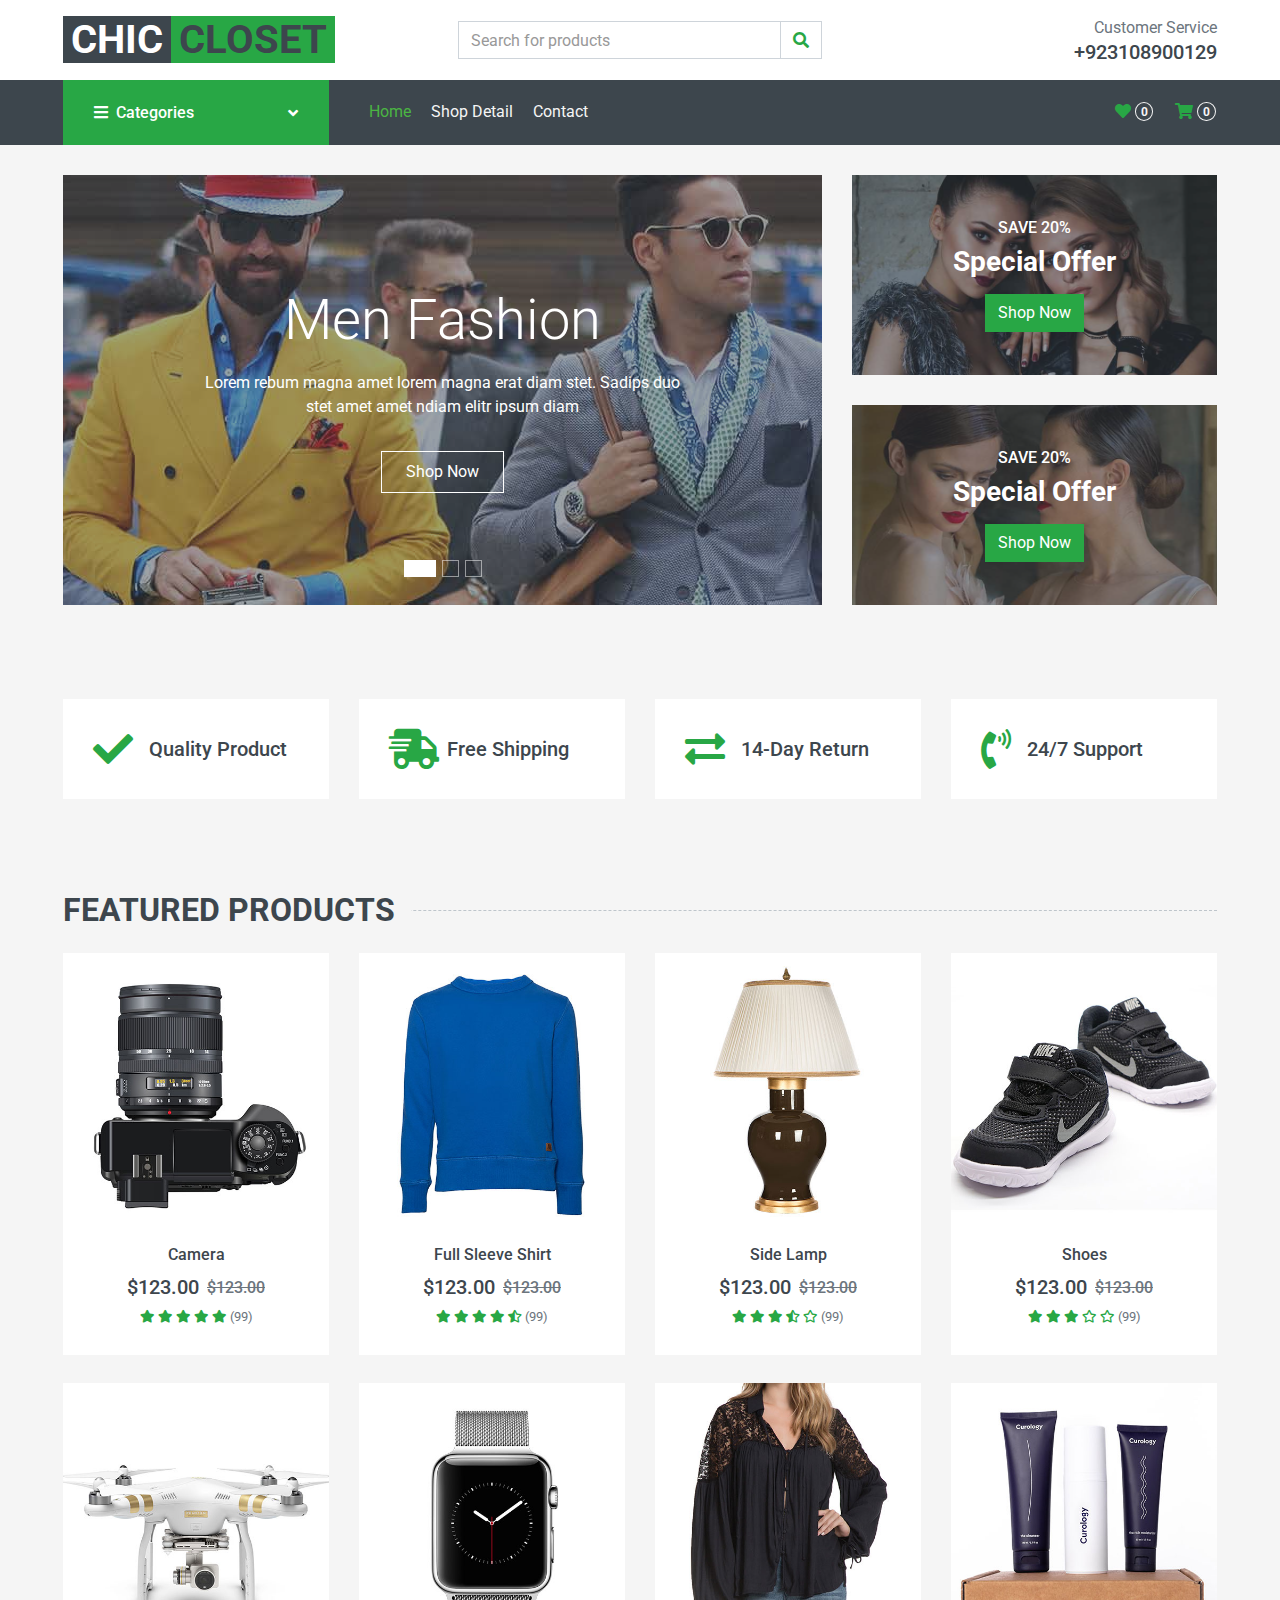
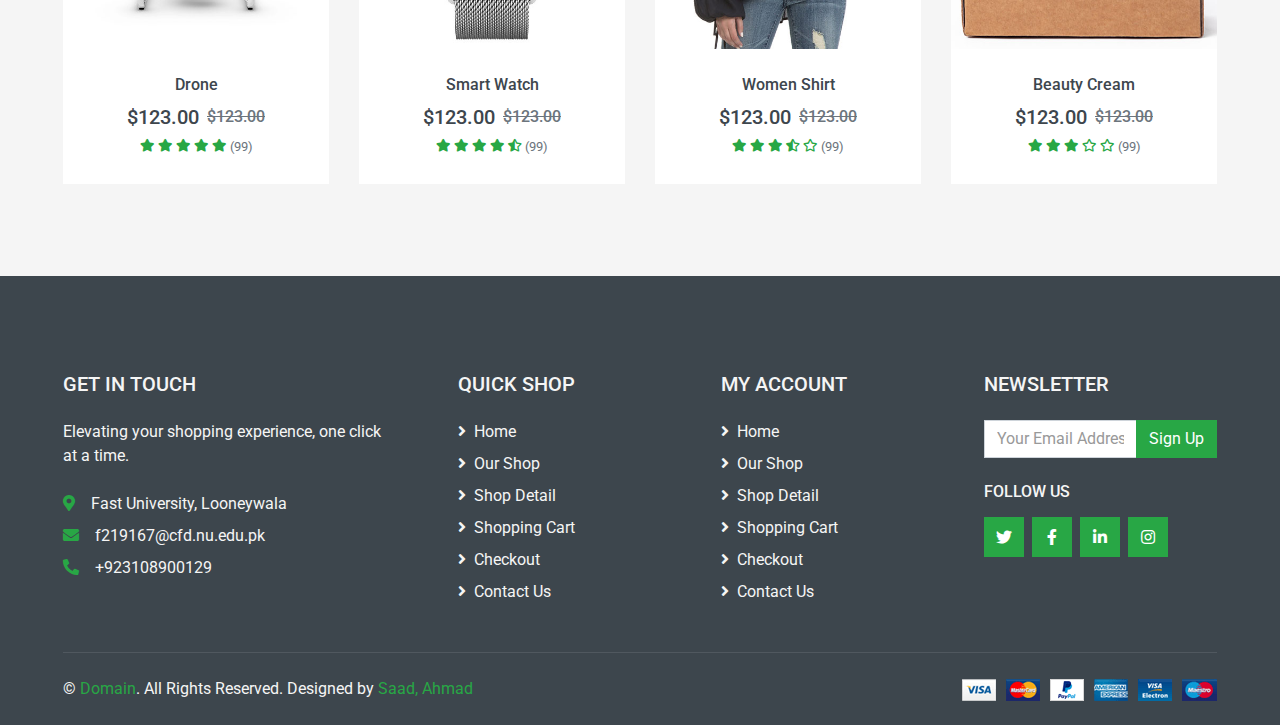
<file: multishop-1.0.0/index.html>
<!DOCTYPE html>
<html lang="en">

<head>
    <meta charset="utf-8">
    <title>MultiShop - Online Shop Website Template</title>
    <meta content="width=device-width, initial-scale=1.0" name="viewport">
    <meta content="Free HTML Templates" name="keywords">
    <meta content="Free HTML Templates" name="description">

    <!-- Favicon -->
    <link href="img/favicon.ico" rel="icon">

    <!-- Google Web Fonts -->
    <link rel="preconnect" href="https://fonts.gstatic.com">
    <link href="https://fonts.googleapis.com/css2?family=Roboto:wght@400;500;700&display=swap" rel="stylesheet">  

    <!-- Font Awesome -->
    <link href="https://cdnjs.cloudflare.com/ajax/libs/font-awesome/5.10.0/css/all.min.css" rel="stylesheet">

    <!-- Libraries Stylesheet -->
    <link href="lib/animate/animate.min.css" rel="stylesheet">
    <link href="lib/owlcarousel/assets/owl.carousel.min.css" rel="stylesheet">

    <!-- Customized Bootstrap Stylesheet -->
    <link href="css/style.css" rel="stylesheet">
</head>

<body>
    <!-- Topbar Start -->
    <div class="container-fluid">
        
        <div class="row align-items-center bg-light py-3 px-xl-5 d-none d-lg-flex">
            <div class="col-lg-4">
                <a href="" class="text-decoration-none">
                    <span class="h1 text-uppercase text-white bg-dark px-2">Chic</span>
                    <span class="h1 text-uppercase text-dark bg-success px-2 ml-n1">Closet</span>
                </a>
            </div>
            <div class="col-lg-4 col-6 text-left">
                <form action="">
                    <div class="input-group">
                        <input type="text" class="form-control" placeholder="Search for products">
                        <div class="input-group-append">
                            <span class="input-group-text bg-transparent text-success">
                                <i class="fa fa-search"></i>
                            </span>
                        </div>
                    </div>
                </form>
            </div>
            <div class="col-lg-4 col-6 text-right">
                <p class="m-0">Customer Service</p>
                <h5 class="m-0">+923108900129</h5>
            </div>
        </div>
    </div>
    <!-- Topbar End -->


    <!-- Navbar Start -->
    <div class="container-fluid bg-dark mb-30">
        <div class="row px-xl-5">
            <div class="col-lg-3 d-none d-lg-block">
                <a class="btn d-flex align-items-center justify-content-between bg-success w-100" data-toggle="collapse" href="#navbar-vertical" style="height: 65px; padding: 0 30px;">
                    <h6 class="text-white m-0"><i class="fa fa-bars mr-2"></i>Categories</h6>
                    <i class="fa fa-angle-down text-white"></i>
                </a>
                <nav class="collapse position-absolute navbar navbar-vertical navbar-light align-items-start p-0 bg-light" id="navbar-vertical" style="width: calc(100% - 30px); z-index: 999;">
                    <div class="navbar-nav w-100">
                        <div class="nav-item dropdown dropright">
                            <a href="#" class="nav-link dropdown-toggle" data-toggle="dropdown">Dresses <i class="fa fa-angle-right float-right mt-1"></i></a>
                            <div class="dropdown-menu position-absolute rounded-0 border-0 m-0">
                                <a href="" class="dropdown-item">Men's Dresses</a>
                                <a href="" class="dropdown-item">Women's Dresses</a>
                                <a href="" class="dropdown-item">Baby's Dresses</a>
                            </div>
                        </div>
                        <a href="" class="nav-item nav-link">Shirts</a>
                        <a href="" class="nav-item nav-link">Jeans</a>
                        <a href="" class="nav-item nav-link">Swimwear</a>
                        <a href="" class="nav-item nav-link">Sleepwear</a>
                        <a href="" class="nav-item nav-link">Sportswear</a>
                        <a href="" class="nav-item nav-link">Jumpsuits</a>
                        <a href="" class="nav-item nav-link">Blazers</a>
                        <a href="" class="nav-item nav-link">Jackets</a>
                        <a href="" class="nav-item nav-link">Shoes</a>
                    </div>
                </nav>
            </div>
            <div class="col-lg-9">
                <nav class="navbar navbar-expand-lg bg-dark navbar-dark py-3 py-lg-0 px-0">
                    <a href="" class="text-decoration-none d-block d-lg-none">
                        <span class="h1 text-uppercase text-dark bg-light px-2">Multi</span>
                        <span class="h1 text-uppercase text-light bg-success px-2 ml-n1">Shop</span>
                    </a>
                    <button type="button" class="navbar-toggler" data-toggle="collapse" data-target="#navbarCollapse">
                        <span class="navbar-toggler-icon"></span>
                    </button>
                    <div class="collapse navbar-collapse justify-content-between" id="navbarCollapse">
                        <div class="navbar-nav mr-auto py-0">
                            <a href="index.html" class="nav-item nav-link active">Home</a>
                            <a href="detail.html" class="nav-item nav-link">Shop Detail</a>
                            <a href="contact.html" class="nav-item nav-link">Contact</a>
                        </div>
                        <div class="navbar-nav ml-auto py-0 d-none d-lg-block">
                            <a href="" class="btn px-0">
                                <i class="fas fa-heart text-success"></i>
                                <span class="badge text-secondary border border-secondary rounded-circle" style="padding-bottom: 2px;">0</span>
                            </a>
                            <a href="" class="btn px-0 ml-3">
                                <i class="fas fa-shopping-cart text-success"></i>
                                <span class="badge text-secondary border border-secondary rounded-circle" style="padding-bottom: 2px;">0</span>
                            </a>
                        </div>
                    </div>
                </nav>
            </div>
        </div>
    </div>
    <!-- Navbar End -->


    <!-- Carousel Start -->
    <div class="container-fluid mb-3">
        <div class="row px-xl-5">
            <div class="col-lg-8">
                <div id="header-carousel" class="carousel slide carousel-fade mb-30 mb-lg-0" data-ride="carousel">
                    <ol class="carousel-indicators">
                        <li data-target="#header-carousel" data-slide-to="0" class="active"></li>
                        <li data-target="#header-carousel" data-slide-to="1"></li>
                        <li data-target="#header-carousel" data-slide-to="2"></li>
                    </ol>
                    <div class="carousel-inner">
                        <div class="carousel-item position-relative active" style="height: 430px;">
                            <img class="position-absolute w-100 h-100" src="img/carousel-1.jpg" style="object-fit: cover;">
                            <div class="carousel-caption d-flex flex-column align-items-center justify-content-center">
                                <div class="p-3" style="max-width: 700px;">
                                    <h1 class="display-4 text-white mb-3 animate__animated animate__fadeInDown">Men Fashion</h1>
                                    <p class="mx-md-5 px-5 animate__animated animate__bounceIn">Lorem rebum magna amet lorem magna erat diam stet. Sadips duo stet amet amet ndiam elitr ipsum diam</p>
                                    <a class="btn btn-outline-light py-2 px-4 mt-3 animate__animated animate__fadeInUp" href="#">Shop Now</a>
                                </div>
                            </div>
                        </div>
                        <div class="carousel-item position-relative" style="height: 430px;">
                            <img class="position-absolute w-100 h-100" src="img/carousel-2.jpg" style="object-fit: cover;">
                            <div class="carousel-caption d-flex flex-column align-items-center justify-content-center">
                                <div class="p-3" style="max-width: 700px;">
                                    <h1 class="display-4 text-white mb-3 animate__animated animate__fadeInDown">Women Fashion</h1>
                                    <p class="mx-md-5 px-5 animate__animated animate__bounceIn">Lorem rebum magna amet lorem magna erat diam stet. Sadips duo stet amet amet ndiam elitr ipsum diam</p>
                                    <a class="btn btn-outline-light py-2 px-4 mt-3 animate__animated animate__fadeInUp" href="#">Shop Now</a>
                                </div>
                            </div>
                        </div>
                        <div class="carousel-item position-relative" style="height: 430px;">
                            <img class="position-absolute w-100 h-100" src="img/carousel-3.jpg" style="object-fit: cover;">
                            <div class="carousel-caption d-flex flex-column align-items-center justify-content-center">
                                <div class="p-3" style="max-width: 700px;">
                                    <h1 class="display-4 text-white mb-3 animate__animated animate__fadeInDown">Kids Fashion</h1>
                                    <p class="mx-md-5 px-5 animate__animated animate__bounceIn">Lorem rebum magna amet lorem magna erat diam stet. Sadips duo stet amet amet ndiam elitr ipsum diam</p>
                                    <a class="btn btn-outline-light py-2 px-4 mt-3 animate__animated animate__fadeInUp" href="#">Shop Now</a>
                                </div>
                            </div>
                        </div>
                    </div>
                </div>
            </div>
            <div class="col-lg-4">
                <div class="product-offer mb-30" style="height: 200px;">
                    <img class="img-fluid" src="img/offer-1.jpg" alt="">
                    <div class="offer-text">
                        <h6 class="text-white text-uppercase">Save 20%</h6>
                        <h3 class="text-white mb-3">Special Offer</h3>
                        <a href="" class="btn btn-success">Shop Now</a>
                    </div>
                </div>
                <div class="product-offer mb-30" style="height: 200px;">
                    <img class="img-fluid" src="img/offer-2.jpg" alt="">
                    <div class="offer-text">
                        <h6 class="text-white text-uppercase">Save 20%</h6>
                        <h3 class="text-white mb-3">Special Offer</h3>
                        <a href="" class="btn btn-success">Shop Now</a>
                    </div>
                </div>
            </div>
        </div>
    </div>
    <!-- Carousel End -->


    <!-- Featured Start -->
    <div class="container-fluid pt-5">
        <div class="row px-xl-5 pb-3">
            <div class="col-lg-3 col-md-6 col-sm-12 pb-1">
                <div class="d-flex align-items-center bg-light mb-4" style="padding: 30px;">
                    <h1 class="fa fa-check text-success m-0 mr-3"></h1>
                    <h5 class="font-weight-semi-bold m-0">Quality Product</h5>
                </div>
            </div>
            <div class="col-lg-3 col-md-6 col-sm-12 pb-1">
                <div class="d-flex align-items-center bg-light mb-4" style="padding: 30px;">
                    <h1 class="fa fa-shipping-fast text-success m-0 mr-2"></h1>
                    <h5 class="font-weight-semi-bold m-0">Free Shipping</h5>
                </div>
            </div>
            <div class="col-lg-3 col-md-6 col-sm-12 pb-1">
                <div class="d-flex align-items-center bg-light mb-4" style="padding: 30px;">
                    <h1 class="fas fa-exchange-alt text-success m-0 mr-3"></h1>
                    <h5 class="font-weight-semi-bold m-0">14-Day Return</h5>
                </div>
            </div>
            <div class="col-lg-3 col-md-6 col-sm-12 pb-1">
                <div class="d-flex align-items-center bg-light mb-4" style="padding: 30px;">
                    <h1 class="fa fa-phone-volume text-success m-0 mr-3"></h1>
                    <h5 class="font-weight-semi-bold m-0">24/7 Support</h5>
                </div>
            </div>
        </div>
    </div>
    <!-- Featured End -->


   


    <!-- Products Start -->
    <div class="container-fluid pt-5 pb-3">
        <h2 class="section-title position-relative text-uppercase mx-xl-5 mb-4"><span class="bg-secondary pr-3">Featured Products</span></h2>
        <div class="row px-xl-5">
            <div class="col-lg-3 col-md-4 col-sm-6 pb-1">
                <div class="product-item bg-light mb-4">
                    <div class="product-img position-relative overflow-hidden">
                        <img class="img-fluid w-100" src="img/product-1.jpg" alt="">
                        <div class="product-action">
                            <a class="btn btn-outline-dark btn-square" href=""><i class="fa fa-shopping-cart"></i></a>
                            <a class="btn btn-outline-dark btn-square" href=""><i class="far fa-heart"></i></a>
                            <a class="btn btn-outline-dark btn-square" href=""><i class="fa fa-sync-alt"></i></a>
                            <a class="btn btn-outline-dark btn-square" href=""><i class="fa fa-search"></i></a>
                        </div>
                    </div>
                    <div class="text-center py-4">
                        <a class="h6 text-decoration-none text-dark" href="">Camera</a>
                        <div class="d-flex align-items-center justify-content-center mt-2">
                            <h5>$123.00</h5><h6 class="text-muted ml-2"><del>$123.00</del></h6>
                        </div>
                        <div class="d-flex align-items-center justify-content-center mb-1">
                            <small class="fa fa-star text-success mr-1"></small>
                            <small class="fa fa-star text-success mr-1"></small>
                            <small class="fa fa-star text-success mr-1"></small>
                            <small class="fa fa-star text-success mr-1"></small>
                            <small class="fa fa-star text-success mr-1"></small>
                            <small>(99)</small>
                        </div>
                    </div>
                </div>
            </div>
            <div class="col-lg-3 col-md-4 col-sm-6 pb-1">
                <div class="product-item bg-light mb-4">
                    <div class="product-img position-relative overflow-hidden">
                        <img class="img-fluid w-100" src="img/product-2.jpg" alt="">
                        <div class="product-action">
                            <a class="btn btn-outline-dark btn-square" href=""><i class="fa fa-shopping-cart"></i></a>
                            <a class="btn btn-outline-dark btn-square" href=""><i class="far fa-heart"></i></a>
                            <a class="btn btn-outline-dark btn-square" href=""><i class="fa fa-sync-alt"></i></a>
                            <a class="btn btn-outline-dark btn-square" href=""><i class="fa fa-search"></i></a>
                        </div>
                    </div>
                    <div class="text-center py-4">
                        <a class="h6 text-decoration-none text-dark" href="">Full Sleeve Shirt</a>
                        <div class="d-flex align-items-center justify-content-center mt-2">
                            <h5>$123.00</h5><h6 class="text-muted ml-2"><del>$123.00</del></h6>
                        </div>
                        <div class="d-flex align-items-center justify-content-center mb-1">
                            <small class="fa fa-star text-success mr-1"></small>
                            <small class="fa fa-star text-success mr-1"></small>
                            <small class="fa fa-star text-success mr-1"></small>
                            <small class="fa fa-star text-success mr-1"></small>
                            <small class="fa fa-star-half-alt text-success mr-1"></small>
                            <small>(99)</small>
                        </div>
                    </div>
                </div>
            </div>
            <div class="col-lg-3 col-md-4 col-sm-6 pb-1">
                <div class="product-item bg-light mb-4">
                    <div class="product-img position-relative overflow-hidden">
                        <img class="img-fluid w-100" src="img/product-3.jpg" alt="">
                        <div class="product-action">
                            <a class="btn btn-outline-dark btn-square" href=""><i class="fa fa-shopping-cart"></i></a>
                            <a class="btn btn-outline-dark btn-square" href=""><i class="far fa-heart"></i></a>
                            <a class="btn btn-outline-dark btn-square" href=""><i class="fa fa-sync-alt"></i></a>
                            <a class="btn btn-outline-dark btn-square" href=""><i class="fa fa-search"></i></a>
                        </div>
                    </div>
                    <div class="text-center py-4">
                        <a class="h6 text-decoration-none text-dark" href="">Side Lamp</a>
                        <div class="d-flex align-items-center justify-content-center mt-2">
                            <h5>$123.00</h5><h6 class="text-muted ml-2"><del>$123.00</del></h6>
                        </div>
                        <div class="d-flex align-items-center justify-content-center mb-1">
                            <small class="fa fa-star text-success mr-1"></small>
                            <small class="fa fa-star text-success mr-1"></small>
                            <small class="fa fa-star text-success mr-1"></small>
                            <small class="fa fa-star-half-alt text-success mr-1"></small>
                            <small class="far fa-star text-success mr-1"></small>
                            <small>(99)</small>
                        </div>
                    </div>
                </div>
            </div>
            <div class="col-lg-3 col-md-4 col-sm-6 pb-1">
                <div class="product-item bg-light mb-4">
                    <div class="product-img position-relative overflow-hidden">
                        <img class="img-fluid w-100" src="img/product-4.jpg" alt="">
                        <div class="product-action">
                            <a class="btn btn-outline-dark btn-square" href=""><i class="fa fa-shopping-cart"></i></a>
                            <a class="btn btn-outline-dark btn-square" href=""><i class="far fa-heart"></i></a>
                            <a class="btn btn-outline-dark btn-square" href=""><i class="fa fa-sync-alt"></i></a>
                            <a class="btn btn-outline-dark btn-square" href=""><i class="fa fa-search"></i></a>
                        </div>
                    </div>
                    <div class="text-center py-4">
                        <a class="h6 text-decoration-none text-dark" href="">Shoes</a>
                        <div class="d-flex align-items-center justify-content-center mt-2">
                            <h5>$123.00</h5><h6 class="text-muted ml-2"><del>$123.00</del></h6>
                        </div>
                        <div class="d-flex align-items-center justify-content-center mb-1">
                            <small class="fa fa-star text-success mr-1"></small>
                            <small class="fa fa-star text-success mr-1"></small>
                            <small class="fa fa-star text-success mr-1"></small>
                            <small class="far fa-star text-success mr-1"></small>
                            <small class="far fa-star text-success mr-1"></small>
                            <small>(99)</small>
                        </div>
                    </div>
                </div>
            </div>
            <div class="col-lg-3 col-md-4 col-sm-6 pb-1">
                <div class="product-item bg-light mb-4">
                    <div class="product-img position-relative overflow-hidden">
                        <img class="img-fluid w-100" src="img/product-5.jpg" alt="">
                        <div class="product-action">
                            <a class="btn btn-outline-dark btn-square" href=""><i class="fa fa-shopping-cart"></i></a>
                            <a class="btn btn-outline-dark btn-square" href=""><i class="far fa-heart"></i></a>
                            <a class="btn btn-outline-dark btn-square" href=""><i class="fa fa-sync-alt"></i></a>
                            <a class="btn btn-outline-dark btn-square" href=""><i class="fa fa-search"></i></a>
                        </div>
                    </div>
                    <div class="text-center py-4">
                        <a class="h6 text-decoration-none text-dark" href="">Drone</a>
                        <div class="d-flex align-items-center justify-content-center mt-2">
                            <h5>$123.00</h5><h6 class="text-muted ml-2"><del>$123.00</del></h6>
                        </div>
                        <div class="d-flex align-items-center justify-content-center mb-1">
                            <small class="fa fa-star text-success mr-1"></small>
                            <small class="fa fa-star text-success mr-1"></small>
                            <small class="fa fa-star text-success mr-1"></small>
                            <small class="fa fa-star text-success mr-1"></small>
                            <small class="fa fa-star text-success mr-1"></small>
                            <small>(99)</small>
                        </div>
                    </div>
                </div>
            </div>
            <div class="col-lg-3 col-md-4 col-sm-6 pb-1">
                <div class="product-item bg-light mb-4">
                    <div class="product-img position-relative overflow-hidden">
                        <img class="img-fluid w-100" src="img/product-6.jpg" alt="">
                        <div class="product-action">
                            <a class="btn btn-outline-dark btn-square" href=""><i class="fa fa-shopping-cart"></i></a>
                            <a class="btn btn-outline-dark btn-square" href=""><i class="far fa-heart"></i></a>
                            <a class="btn btn-outline-dark btn-square" href=""><i class="fa fa-sync-alt"></i></a>
                            <a class="btn btn-outline-dark btn-square" href=""><i class="fa fa-search"></i></a>
                        </div>
                    </div>
                    <div class="text-center py-4">
                        <a class="h6 text-decoration-none text-dark" href="">Smart Watch</a>
                        <div class="d-flex align-items-center justify-content-center mt-2">
                            <h5>$123.00</h5><h6 class="text-muted ml-2"><del>$123.00</del></h6>
                        </div>
                        <div class="d-flex align-items-center justify-content-center mb-1">
                            <small class="fa fa-star text-success mr-1"></small>
                            <small class="fa fa-star text-success mr-1"></small>
                            <small class="fa fa-star text-success mr-1"></small>
                            <small class="fa fa-star text-success mr-1"></small>
                            <small class="fa fa-star-half-alt text-success mr-1"></small>
                            <small>(99)</small>
                        </div>
                    </div>
                </div>
            </div>
            <div class="col-lg-3 col-md-4 col-sm-6 pb-1">
                <div class="product-item bg-light mb-4">
                    <div class="product-img position-relative overflow-hidden">
                        <img class="img-fluid w-100" src="img/product-7.jpg" alt="">
                        <div class="product-action">
                            <a class="btn btn-outline-dark btn-square" href=""><i class="fa fa-shopping-cart"></i></a>
                            <a class="btn btn-outline-dark btn-square" href=""><i class="far fa-heart"></i></a>
                            <a class="btn btn-outline-dark btn-square" href=""><i class="fa fa-sync-alt"></i></a>
                            <a class="btn btn-outline-dark btn-square" href=""><i class="fa fa-search"></i></a>
                        </div>
                    </div>
                    <div class="text-center py-4">
                        <a class="h6 text-decoration-none text-dark" href="">Women Shirt</a>
                        <div class="d-flex align-items-center justify-content-center mt-2">
                            <h5>$123.00</h5><h6 class="text-muted ml-2"><del>$123.00</del></h6>
                        </div>
                        <div class="d-flex align-items-center justify-content-center mb-1">
                            <small class="fa fa-star text-success mr-1"></small>
                            <small class="fa fa-star text-success mr-1"></small>
                            <small class="fa fa-star text-success mr-1"></small>
                            <small class="fa fa-star-half-alt text-success mr-1"></small>
                            <small class="far fa-star text-success mr-1"></small>
                            <small>(99)</small>
                        </div>
                    </div>
                </div>
            </div>
            <div class="col-lg-3 col-md-4 col-sm-6 pb-1">
                <div class="product-item bg-light mb-4">
                    <div class="product-img position-relative overflow-hidden">
                        <img class="img-fluid w-100" src="img/product-8.jpg" alt="">
                        <div class="product-action">
                            <a class="btn btn-outline-dark btn-square" href=""><i class="fa fa-shopping-cart"></i></a>
                            <a class="btn btn-outline-dark btn-square" href=""><i class="far fa-heart"></i></a>
                            <a class="btn btn-outline-dark btn-square" href=""><i class="fa fa-sync-alt"></i></a>
                            <a class="btn btn-outline-dark btn-square" href=""><i class="fa fa-search"></i></a>
                        </div>
                    </div>
                    <div class="text-center py-4">
                        <a class="h6 text-decoration-none text-dark" href="">Beauty Cream</a>
                        <div class="d-flex align-items-center justify-content-center mt-2">
                            <h5>$123.00</h5><h6 class="text-muted ml-2"><del>$123.00</del></h6>
                        </div>
                        <div class="d-flex align-items-center justify-content-center mb-1">
                            <small class="fa fa-star text-success mr-1"></small>
                            <small class="fa fa-star text-success mr-1"></small>
                            <small class="fa fa-star text-success mr-1"></small>
                            <small class="far fa-star text-success mr-1"></small>
                            <small class="far fa-star text-success mr-1"></small>
                            <small>(99)</small>
                        </div>
                    </div>
                </div>
            </div>
        </div>
    </div>
    <!-- Products End -->



    <!-- Footer Start -->
    <div class="container-fluid bg-dark text-secondary mt-5 pt-5">
        <div class="row px-xl-5 pt-5">
            <div class="col-lg-4 col-md-12 mb-5 pr-3 pr-xl-5">
                <h5 class="text-secondary text-uppercase mb-4">Get In Touch</h5>
                <p class="mb-4">Elevating your shopping experience, one click at a time.</p>
                <p class="mb-2"><i class="fa fa-map-marker-alt text-success mr-3"></i>Fast University, Looneywala</p>
                <p class="mb-2"><i class="fa fa-envelope text-success mr-3"></i>f219167@cfd.nu.edu.pk</p>
                <p class="mb-0"><i class="fa fa-phone-alt text-success mr-3"></i>+923108900129</p>
            </div>
            <div class="col-lg-8 col-md-12">
                <div class="row">
                    <div class="col-md-4 mb-5">
                        <h5 class="text-secondary text-uppercase mb-4">Quick Shop</h5>
                        <div class="d-flex flex-column justify-content-start">
                            <a class="text-secondary mb-2" href="#"><i class="fa fa-angle-right mr-2"></i>Home</a>
                            <a class="text-secondary mb-2" href="#"><i class="fa fa-angle-right mr-2"></i>Our Shop</a>
                            <a class="text-secondary mb-2" href="#"><i class="fa fa-angle-right mr-2"></i>Shop Detail</a>
                            <a class="text-secondary mb-2" href="#"><i class="fa fa-angle-right mr-2"></i>Shopping Cart</a>
                            <a class="text-secondary mb-2" href="#"><i class="fa fa-angle-right mr-2"></i>Checkout</a>
                            <a class="text-secondary" href="#"><i class="fa fa-angle-right mr-2"></i>Contact Us</a>
                        </div>
                    </div>
                    <div class="col-md-4 mb-5">
                        <h5 class="text-secondary text-uppercase mb-4">My Account</h5>
                        <div class="d-flex flex-column justify-content-start">
                            <a class="text-secondary mb-2" href="#"><i class="fa fa-angle-right mr-2"></i>Home</a>
                            <a class="text-secondary mb-2" href="#"><i class="fa fa-angle-right mr-2"></i>Our Shop</a>
                            <a class="text-secondary mb-2" href="#"><i class="fa fa-angle-right mr-2"></i>Shop Detail</a>
                            <a class="text-secondary mb-2" href="#"><i class="fa fa-angle-right mr-2"></i>Shopping Cart</a>
                            <a class="text-secondary mb-2" href="#"><i class="fa fa-angle-right mr-2"></i>Checkout</a>
                            <a class="text-secondary" href="#"><i class="fa fa-angle-right mr-2"></i>Contact Us</a>
                        </div>
                    </div>
                    <div class="col-md-4 mb-5">
                        <h5 class="text-secondary text-uppercase mb-4">Newsletter</h5>
                        <form action="">
                            <div class="input-group">
                                <input type="text" class="form-control" placeholder="Your Email Address">
                                <div class="input-group-append">
                                    <button class="btn btn-success">Sign Up</button>
                                </div>
                            </div>
                        </form>
                        <h6 class="text-secondary text-uppercase mt-4 mb-3">Follow Us</h6>
                        <div class="d-flex">
                            <a class="btn btn-success btn-square mr-2" href="#"><i class="fab fa-twitter"></i></a>
                            <a class="btn btn-success btn-square mr-2" href="#"><i class="fab fa-facebook-f"></i></a>
                            <a class="btn btn-success btn-square mr-2" href="#"><i class="fab fa-linkedin-in"></i></a>
                            <a class="btn btn-success btn-square" href="#"><i class="fab fa-instagram"></i></a>
                        </div>
                    </div>
                </div>
            </div>
        </div>
        <div class="row border-top mx-xl-5 py-4" style="border-color: rgba(256, 256, 256, .1) !important;">
            <div class="col-md-6 px-xl-0">
                <p class="mb-md-0 text-center text-md-left text-secondary">
                    &copy; <a class="text-success" href="#">Domain</a>. All Rights Reserved. Designed
                    by
                    <a class="text-success">Saad, Ahmad</a>
                </p>
            </div>
            <div class="col-md-6 px-xl-0 text-center text-md-right">
                <img class="img-fluid" src="img/payments.png" alt="">
            </div>
        </div>
    </div>
    <!-- Footer End -->


    <!-- Back to Top -->
    <a href="#" class="btn btn-success back-to-top"><i class="fa fa-angle-double-up"></i></a>


    <!-- JavaScript Libraries -->
    <script src="https://code.jquery.com/jquery-3.4.1.min.js"></script>
    <script src="https://stackpath.bootstrapcdn.com/bootstrap/4.4.1/js/bootstrap.bundle.min.js"></script>
    <script src="lib/easing/easing.min.js"></script>
    <script src="lib/owlcarousel/owl.carousel.min.js"></script>

    <!-- Contact Javascript File -->
    <script src="mail/jqBootstrapValidation.min.js"></script>
    <script src="mail/contact.js"></script>

    <!-- Template Javascript -->
    <script src="js/main.js"></script>
</body>

</html>
</file>
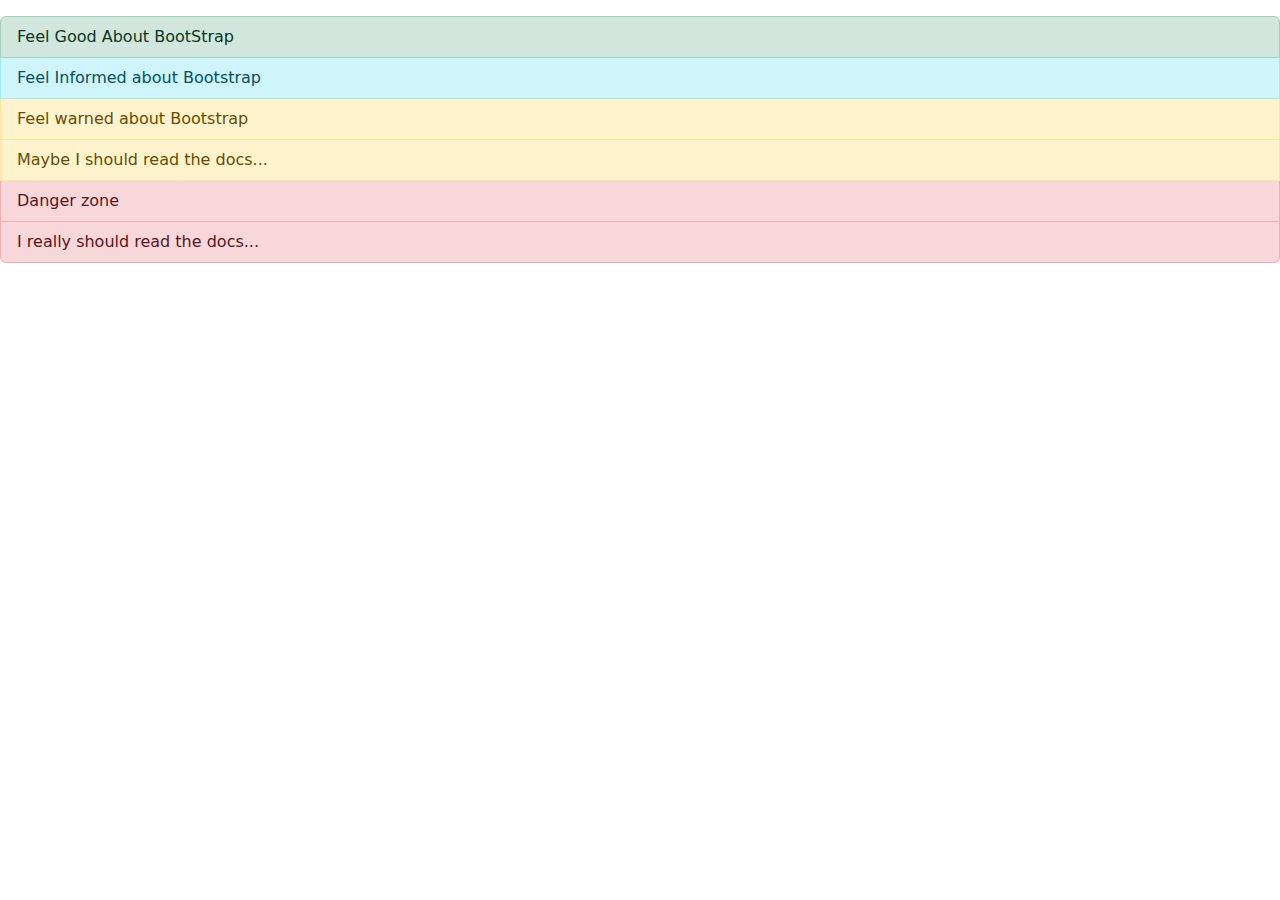
<file: Task 1.html>
<!DOCTYPE html>
<html lang="en">
<head>
  <title>Bootstrap 5 Example</title>
  <meta charset="utf-8">
  <meta name="viewport" content="width=device-width, initial-scale=1">
  <link href="https://cdn.jsdelivr.net/npm/bootstrap@5.3.2/dist/css/bootstrap.min.css" rel="stylesheet">
  <script src="https://cdn.jsdelivr.net/npm/bootstrap@5.3.2/dist/js/bootstrap.bundle.min.js"></script>
  <link rel="stylesheet" href="../">
  <p></p>
</style>
</head>
<body>
<ul class="list-group">
  
  <li class="list-group-item list-group-item-success rounded-top ">Feel Good About BootStrap</li>
  <li class="list-group-item list-group-item-info ">Feel Informed about Bootstrap</li>
  <li class="list-group-item list-group-item-warning">Feel warned about Bootstrap</li>
  <li class="list-group-item list-group-item-warning">Maybe I should read the docs...</li>
  <li class="list-group-item list-group-item-danger ">Danger zone</li>
  <li class="list-group-item list-group-item-danger ">I really should read the docs...</li>
</ul>
</body>
</html>
</file>
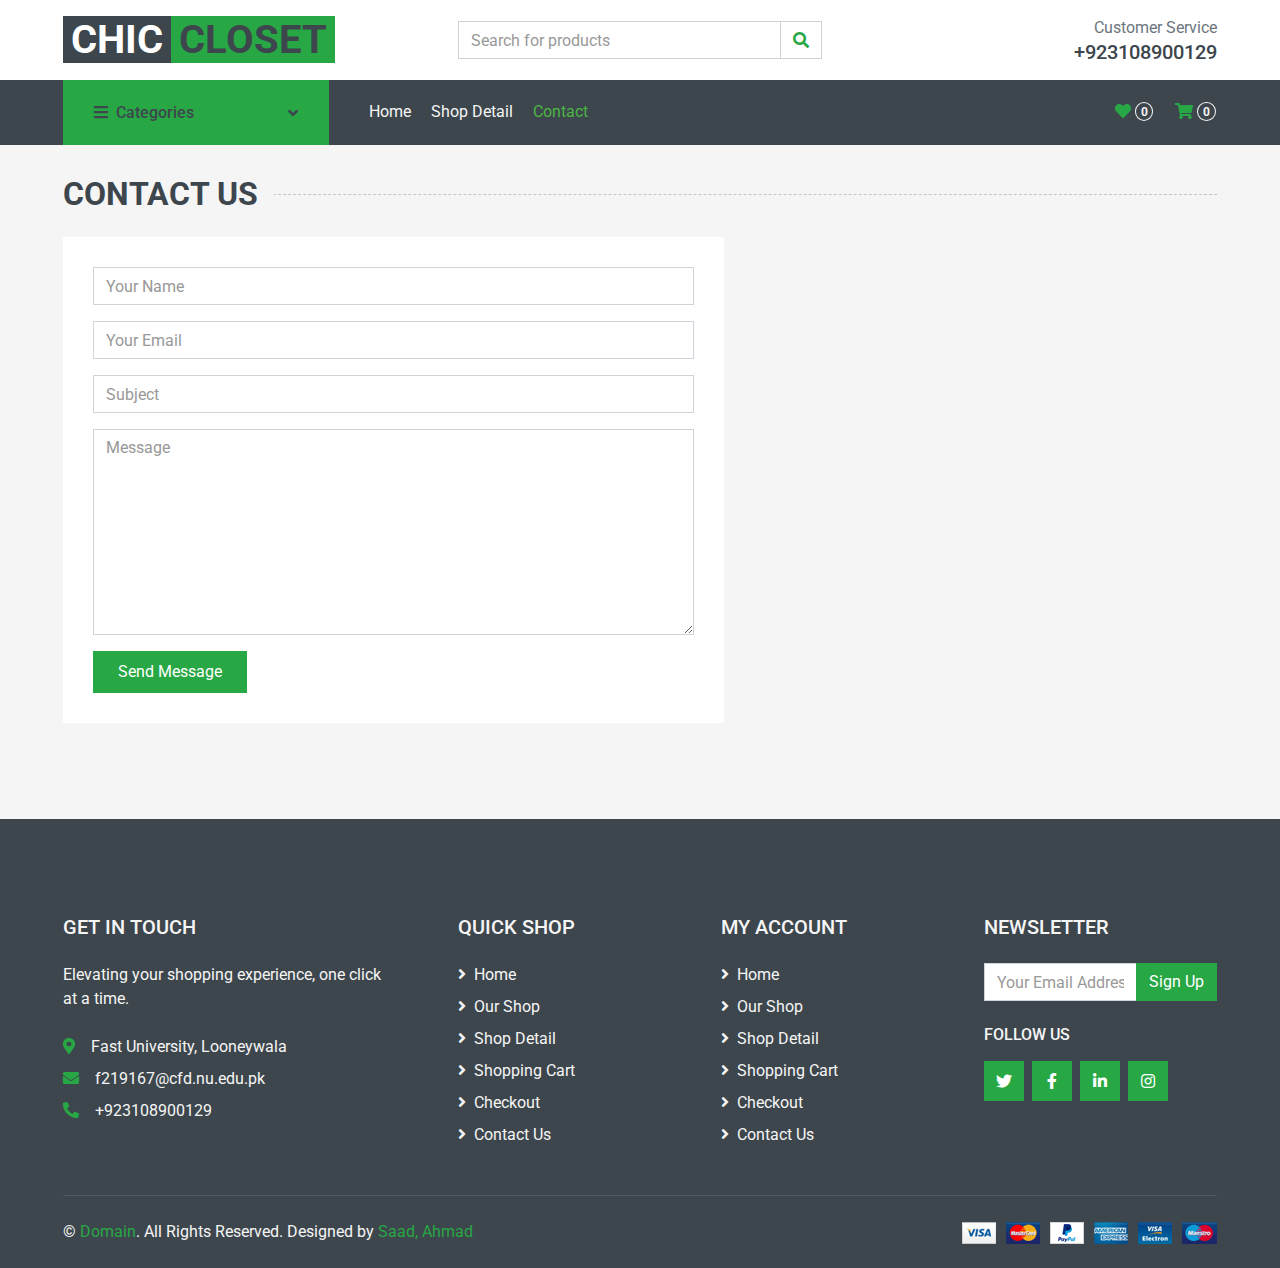
<file: multishop-1.0.0/contact.html>
<!DOCTYPE html>
<html lang="en">

<head>
    <meta charset="utf-8">
    <title>MultiShop - Online Shop Website Template</title>
    <meta content="width=device-width, initial-scale=1.0" name="viewport">
    <meta content="Free HTML Templates" name="keywords">
    <meta content="Free HTML Templates" name="description">

    <!-- Favicon -->
    <link href="img/favicon.ico" rel="icon">

    <!-- Google Web Fonts -->
    <link rel="preconnect" href="https://fonts.gstatic.com">
    <link href="https://fonts.googleapis.com/css2?family=Roboto:wght@400;500;700&display=swap" rel="stylesheet">  

    <!-- Font Awesome -->
    <link href="https://cdnjs.cloudflare.com/ajax/libs/font-awesome/5.10.0/css/all.min.css" rel="stylesheet">

    <!-- Libraries Stylesheet -->
    <link href="lib/animate/animate.min.css" rel="stylesheet">
    <link href="lib/owlcarousel/assets/owl.carousel.min.css" rel="stylesheet">

    <!-- Customized Bootstrap Stylesheet -->
    <link href="css/style.css" rel="stylesheet">
</head>

<body>
    <!-- Topbar Start -->
    <div class="container-fluid">
        <div class="row align-items-center bg-light py-3 px-xl-5 d-none d-lg-flex">
            <div class="col-lg-4">
                <a href="" class="text-decoration-none">
                    <span class="h1 text-uppercase text-white bg-dark px-2">Chic</span>
                    <span class="h1 text-uppercase text-dark bg-success px-2 ml-n1">Closet</span>
                </a>
            </div>
            <div class="col-lg-4 col-6 text-left">
                <form action="">
                    <div class="input-group">
                        <input type="text" class="form-control" placeholder="Search for products">
                        <div class="input-group-append">
                            <span class="input-group-text bg-transparent text-success">
                                <i class="fa fa-search"></i>
                            </span>
                        </div>
                    </div>
                </form>
            </div>
            <div class="col-lg-4 col-6 text-right">
                <p class="m-0">Customer Service</p>
                <h5 class="m-0">+923108900129</h5>
            </div>
        </div>
    </div>
    <!-- Topbar End -->


    <!-- Navbar Start -->
    <div class="container-fluid bg-dark mb-30">
        <div class="row px-xl-5">
            <div class="col-lg-3 d-none d-lg-block">
                <a class="btn d-flex align-items-center justify-content-between bg-success w-100" data-toggle="collapse" href="#navbar-vertical" style="height: 65px; padding: 0 30px;">
                    <h6 class="text-dark m-0"><i class="fa fa-bars mr-2"></i>Categories</h6>
                    <i class="fa fa-angle-down text-dark"></i>
                </a>
                <nav class="collapse position-absolute navbar navbar-vertical navbar-light align-items-start p-0 bg-light" id="navbar-vertical" style="width: calc(100% - 30px); z-index: 999;">
                    <div class="navbar-nav w-100">
                        <div class="nav-item dropdown dropright">
                            <a href="#" class="nav-link dropdown-toggle" data-toggle="dropdown">Dresses <i class="fa fa-angle-right float-right mt-1"></i></a>
                            <div class="dropdown-menu position-absolute rounded-0 border-0 m-0">
                                <a href="" class="dropdown-item">Men's Dresses</a>
                                <a href="" class="dropdown-item">Women's Dresses</a>
                                <a href="" class="dropdown-item">Baby's Dresses</a>
                            </div>
                        </div>
                        <a href="" class="nav-item nav-link">Shirts</a>
                        <a href="" class="nav-item nav-link">Jeans</a>
                        <a href="" class="nav-item nav-link">Swimwear</a>
                        <a href="" class="nav-item nav-link">Sleepwear</a>
                        <a href="" class="nav-item nav-link">Sportswear</a>
                        <a href="" class="nav-item nav-link">Jumpsuits</a>
                        <a href="" class="nav-item nav-link">Blazers</a>
                        <a href="" class="nav-item nav-link">Jackets</a>
                        <a href="" class="nav-item nav-link">Shoes</a>
                    </div>
                </nav>
            </div>
            <div class="col-lg-9">
                <nav class="navbar navbar-expand-lg bg-dark navbar-dark py-3 py-lg-0 px-0">
                    <a href="" class="text-decoration-none d-block d-lg-none">
                        <span class="h1 text-uppercase text-dark bg-light px-2">Multi</span>
                        <span class="h1 text-uppercase text-light bg-success px-2 ml-n1">Shop</span>
                    </a>
                    <button type="button" class="navbar-toggler" data-toggle="collapse" data-target="#navbarCollapse">
                        <span class="navbar-toggler-icon"></span>
                    </button>
                    <div class="collapse navbar-collapse justify-content-between" id="navbarCollapse">
                        <div class="navbar-nav mr-auto py-0">
                            <a href="index.html" class="nav-item nav-link">Home</a>
                            <a href="detail.html" class="nav-item nav-link">Shop Detail</a>
                            <a href="contact.html" class="nav-item nav-link active">Contact</a>
                        </div>
                        <div class="navbar-nav ml-auto py-0 d-none d-lg-block">
                            <a href="" class="btn px-0">
                                <i class="fas fa-heart text-success"></i>
                                <span class="badge text-secondary border border-secondary rounded-circle" style="padding-bottom: 2px;">0</span>
                            </a>
                            <a href="" class="btn px-0 ml-3">
                                <i class="fas fa-shopping-cart text-success"></i>
                                <span class="badge text-secondary border border-secondary rounded-circle" style="padding-bottom: 2px;">0</span>
                            </a>
                        </div>
                    </div>
                </nav>
            </div>
        </div>
    </div>
    <!-- Navbar End -->




    <!-- Contact Start -->
    <div class="container-fluid">
        <h2 class="section-title position-relative text-uppercase mx-xl-5 mb-4"><span class="bg-secondary pr-3">Contact Us</span></h2>
        <div class="row px-xl-5">
            <div class="col-lg-7 mb-5">
                <div class="contact-form bg-light p-30">
                    <div id="success"></div>
                    <form name="sentMessage" id="contactForm" novalidate="novalidate">
                        <div class="control-group">
                            <input type="text" class="form-control" id="name" placeholder="Your Name"
                                required="required" data-validation-required-message="Please enter your name" />
                            <p class="help-block text-danger"></p>
                        </div>
                        <div class="control-group">
                            <input type="email" class="form-control" id="email" placeholder="Your Email"
                                required="required" data-validation-required-message="Please enter your email" />
                            <p class="help-block text-danger"></p>
                        </div>
                        <div class="control-group">
                            <input type="text" class="form-control" id="subject" placeholder="Subject"
                                required="required" data-validation-required-message="Please enter a subject" />
                            <p class="help-block text-danger"></p>
                        </div>
                        <div class="control-group">
                            <textarea class="form-control" rows="8" id="message" placeholder="Message"
                                required="required"
                                data-validation-required-message="Please enter your message"></textarea>
                            <p class="help-block text-danger"></p>
                        </div>
                        <div>
                            <button class="btn btn-success py-2 px-4" type="submit" id="sendMessageButton">Send
                                Message</button>
                        </div>
                    </form>
                </div>
            </div>
            
        </div>
    </div>
    <!-- Contact End -->


    <!-- Footer Start -->
    <div class="container-fluid bg-dark text-secondary mt-5 pt-5">
        <div class="row px-xl-5 pt-5">
            <div class="col-lg-4 col-md-12 mb-5 pr-3 pr-xl-5">
                <h5 class="text-secondary text-uppercase mb-4">Get In Touch</h5>
                <p class="mb-4">Elevating your shopping experience, one click at a time.</p>
                <p class="mb-2"><i class="fa fa-map-marker-alt text-success mr-3"></i>Fast University, Looneywala</p>
                <p class="mb-2"><i class="fa fa-envelope text-success mr-3"></i>f219167@cfd.nu.edu.pk</p>
                <p class="mb-0"><i class="fa fa-phone-alt text-success mr-3"></i>+923108900129</p>
            </div>
            <div class="col-lg-8 col-md-12">
                <div class="row">
                    <div class="col-md-4 mb-5">
                        <h5 class="text-secondary text-uppercase mb-4">Quick Shop</h5>
                        <div class="d-flex flex-column justify-content-start">
                            <a class="text-secondary mb-2" href="#"><i class="fa fa-angle-right mr-2"></i>Home</a>
                            <a class="text-secondary mb-2" href="#"><i class="fa fa-angle-right mr-2"></i>Our Shop</a>
                            <a class="text-secondary mb-2" href="#"><i class="fa fa-angle-right mr-2"></i>Shop Detail</a>
                            <a class="text-secondary mb-2" href="#"><i class="fa fa-angle-right mr-2"></i>Shopping Cart</a>
                            <a class="text-secondary mb-2" href="#"><i class="fa fa-angle-right mr-2"></i>Checkout</a>
                            <a class="text-secondary" href="#"><i class="fa fa-angle-right mr-2"></i>Contact Us</a>
                        </div>
                    </div>
                    <div class="col-md-4 mb-5">
                        <h5 class="text-secondary text-uppercase mb-4">My Account</h5>
                        <div class="d-flex flex-column justify-content-start">
                            <a class="text-secondary mb-2" href="#"><i class="fa fa-angle-right mr-2"></i>Home</a>
                            <a class="text-secondary mb-2" href="#"><i class="fa fa-angle-right mr-2"></i>Our Shop</a>
                            <a class="text-secondary mb-2" href="#"><i class="fa fa-angle-right mr-2"></i>Shop Detail</a>
                            <a class="text-secondary mb-2" href="#"><i class="fa fa-angle-right mr-2"></i>Shopping Cart</a>
                            <a class="text-secondary mb-2" href="#"><i class="fa fa-angle-right mr-2"></i>Checkout</a>
                            <a class="text-secondary" href="#"><i class="fa fa-angle-right mr-2"></i>Contact Us</a>
                        </div>
                    </div>
                    <div class="col-md-4 mb-5">
                        <h5 class="text-secondary text-uppercase mb-4">Newsletter</h5>
                        <form action="">
                            <div class="input-group">
                                <input type="text" class="form-control" placeholder="Your Email Address">
                                <div class="input-group-append">
                                    <button class="btn btn-success">Sign Up</button>
                                </div>
                            </div>
                        </form>
                        <h6 class="text-secondary text-uppercase mt-4 mb-3">Follow Us</h6>
                        <div class="d-flex">
                            <a class="btn btn-success btn-square mr-2" href="#"><i class="fab fa-twitter"></i></a>
                            <a class="btn btn-success btn-square mr-2" href="#"><i class="fab fa-facebook-f"></i></a>
                            <a class="btn btn-success btn-square mr-2" href="#"><i class="fab fa-linkedin-in"></i></a>
                            <a class="btn btn-success btn-square" href="#"><i class="fab fa-instagram"></i></a>
                        </div>
                    </div>
                </div>
            </div>
        </div>
        <div class="row border-top mx-xl-5 py-4" style="border-color: rgba(256, 256, 256, .1) !important;">
            <div class="col-md-6 px-xl-0">
                <p class="mb-md-0 text-center text-md-left text-secondary">
                    &copy; <a class="text-success" href="#">Domain</a>. All Rights Reserved. Designed
                    by
                    <a class="text-success">Saad, Ahmad</a>
                </p>
            </div>
            <div class="col-md-6 px-xl-0 text-center text-md-right">
                <img class="img-fluid" src="img/payments.png" alt="">
            </div>
        </div>
    </div>
    <!-- Footer End -->


    <!-- Back to Top -->
    <a href="#" class="btn btn-success back-to-top"><i class="fa fa-angle-double-up"></i></a>


    <!-- JavaScript Libraries -->
    <script src="https://code.jquery.com/jquery-3.4.1.min.js"></script>
    <script src="https://stackpath.bootstrapcdn.com/bootstrap/4.4.1/js/bootstrap.bundle.min.js"></script>
    <script src="lib/easing/easing.min.js"></script>
    <script src="lib/owlcarousel/owl.carousel.min.js"></script>

    <!-- Contact Javascript File -->
    <script src="mail/jqBootstrapValidation.min.js"></script>
    <script src="mail/contact.js"></script>

    <!-- Template Javascript -->
    <script src="js/main.js"></script>
</body>

</html>
</file>
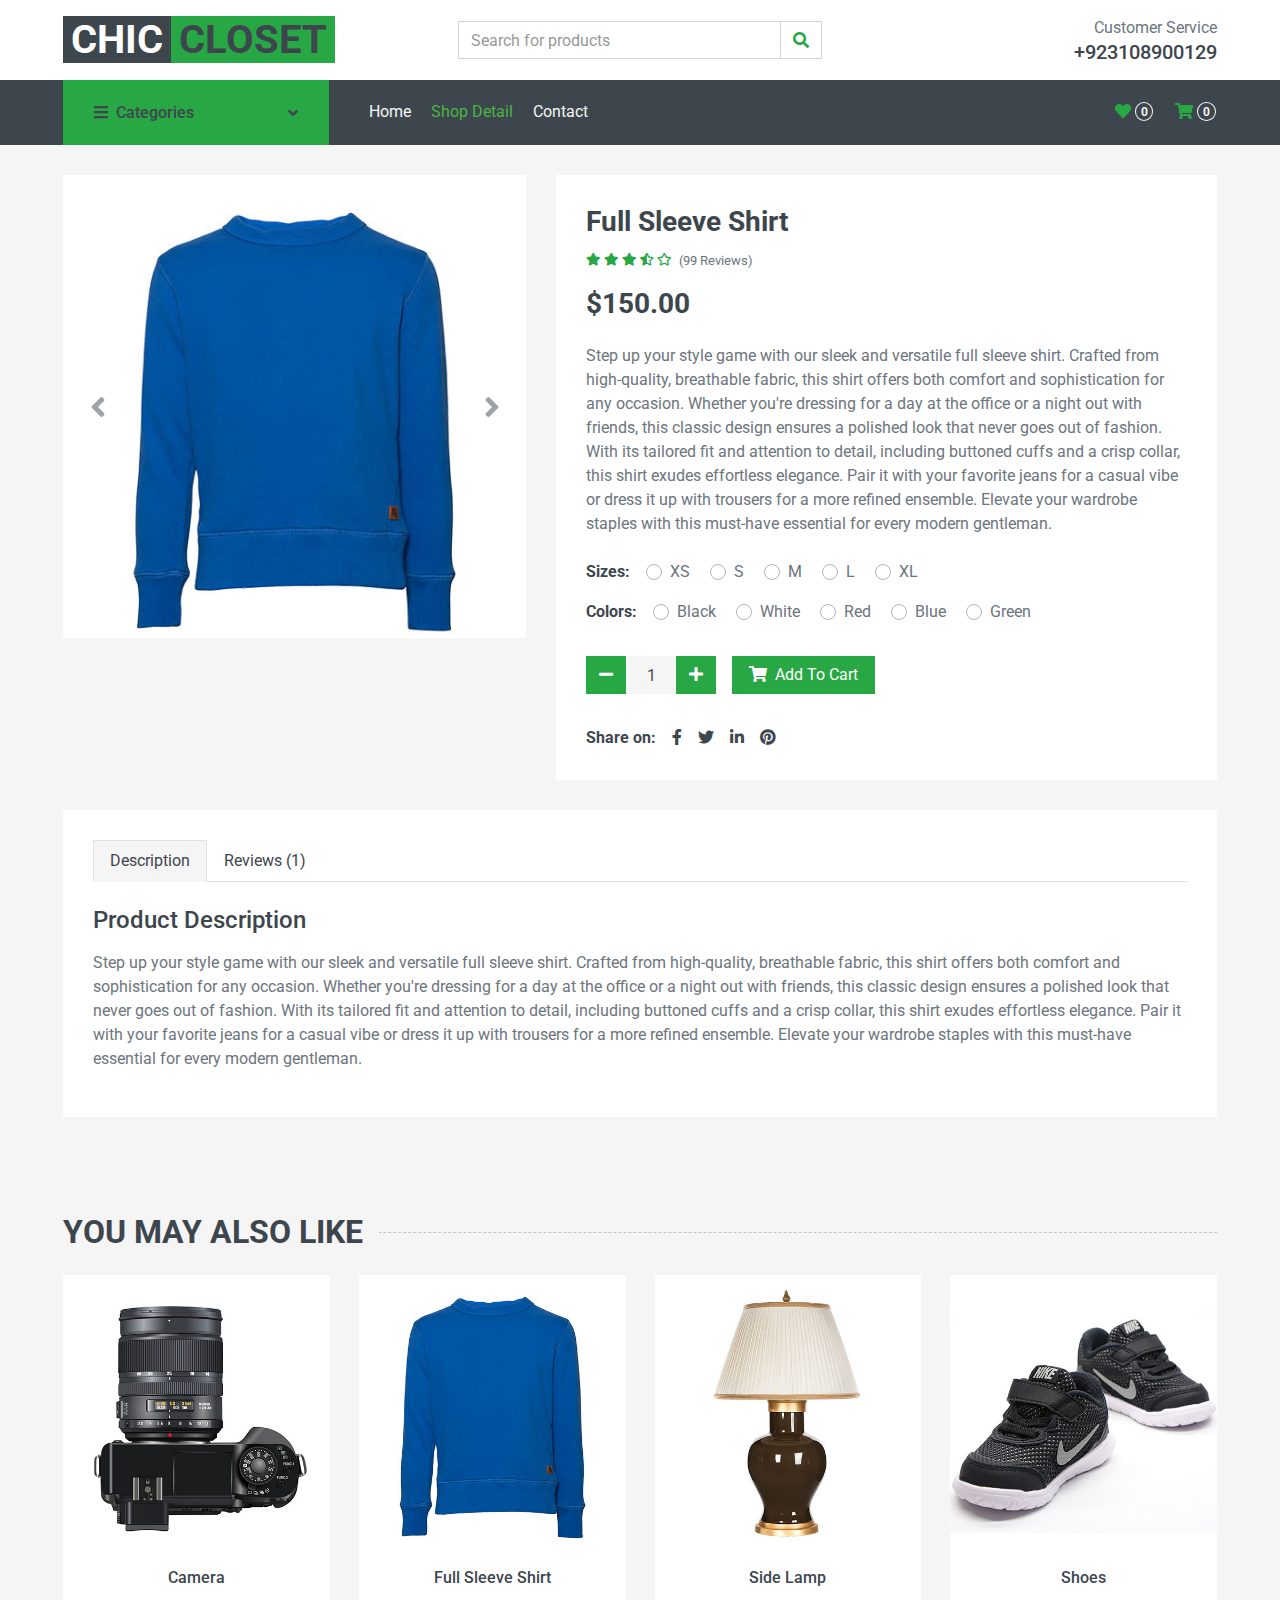
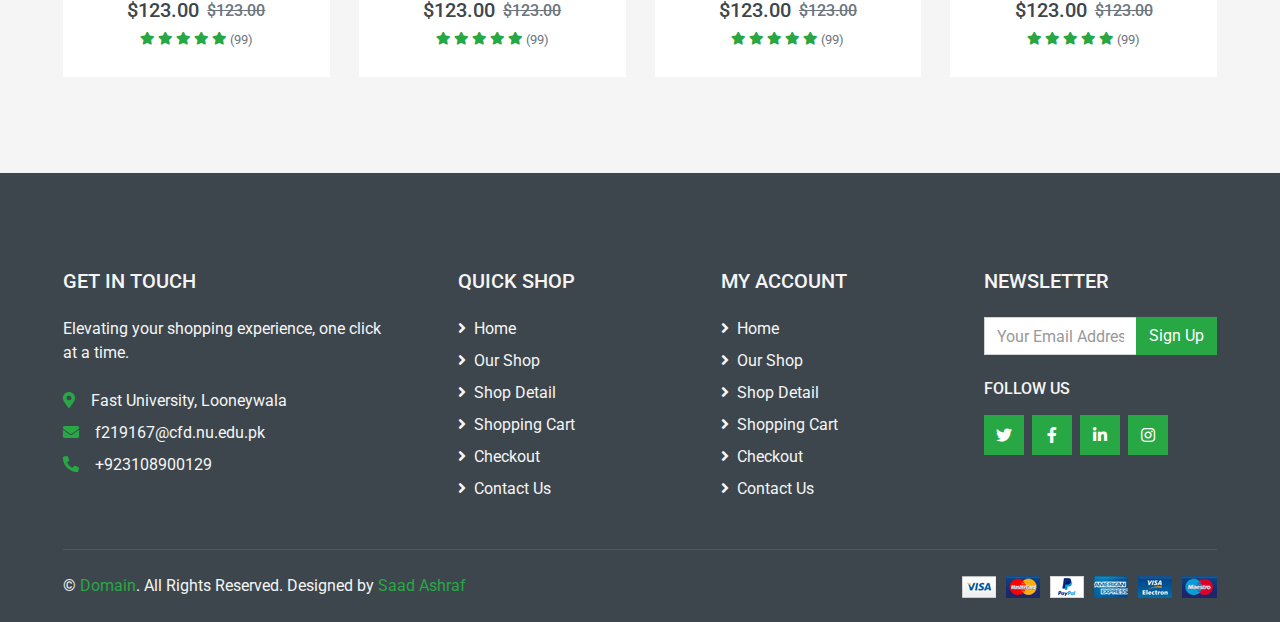
<file: multishop-1.0.0/detail.html>
<!DOCTYPE html>
<html lang="en">

<head>
    <meta charset="utf-8">
    <title>MultiShop - Online Shop Website Template</title>
    <meta content="width=device-width, initial-scale=1.0" name="viewport">
    <meta content="Free HTML Templates" name="keywords">
    <meta content="Free HTML Templates" name="description">

    <!-- Favicon -->
    <link href="img/favicon.ico" rel="icon">

    <!-- Google Web Fonts -->
    <link rel="preconnect" href="https://fonts.gstatic.com">
    <link href="https://fonts.googleapis.com/css2?family=Roboto:wght@400;500;700&display=swap" rel="stylesheet">  

    <!-- Font Awesome -->
    <link href="https://cdnjs.cloudflare.com/ajax/libs/font-awesome/5.10.0/css/all.min.css" rel="stylesheet">

    <!-- Libraries Stylesheet -->
    <link href="lib/animate/animate.min.css" rel="stylesheet">
    <link href="lib/owlcarousel/assets/owl.carousel.min.css" rel="stylesheet">

    <!-- Customized Bootstrap Stylesheet -->
    <link href="css/style.css" rel="stylesheet">
</head>

<body>
    <!-- Topbar Start -->
    <div class="container-fluid">
        
        <div class="row align-items-center bg-light py-3 px-xl-5 d-none d-lg-flex">
            <div class="col-lg-4">
                <a href="" class="text-decoration-none">
                    <span class="h1 text-uppercase text-white bg-dark px-2">Chic</span>
                    <span class="h1 text-uppercase text-dark bg-success px-2 ml-n1">Closet</span>
                </a>
            </div>
            <div class="col-lg-4 col-6 text-left">
                <form action="">
                    <div class="input-group">
                        <input type="text" class="form-control" placeholder="Search for products">
                        <div class="input-group-append">
                            <span class="input-group-text bg-transparent text-success">
                                <i class="fa fa-search"></i>
                            </span>
                        </div>
                    </div>
                </form>
            </div>
            <div class="col-lg-4 col-6 text-right">
                <p class="m-0">Customer Service</p>
                <h5 class="m-0">+923108900129</h5>
            </div>
        </div>
    </div>
    <!-- Topbar End -->


    <!-- Navbar Start -->
    <div class="container-fluid bg-dark mb-30">
        <div class="row px-xl-5">
            <div class="col-lg-3 d-none d-lg-block">
                <a class="btn d-flex align-items-center justify-content-between bg-success w-100" data-toggle="collapse" href="#navbar-vertical" style="height: 65px; padding: 0 30px;">
                    <h6 class="text-dark m-0"><i class="fa fa-bars mr-2"></i>Categories</h6>
                    <i class="fa fa-angle-down text-dark"></i>
                </a>
                <nav class="collapse position-absolute navbar navbar-vertical navbar-light align-items-start p-0 bg-light" id="navbar-vertical" style="width: calc(100% - 30px); z-index: 999;">
                    <div class="navbar-nav w-100">
                        <div class="nav-item dropdown dropright">
                            <a href="#" class="nav-link dropdown-toggle" data-toggle="dropdown">Dresses <i class="fa fa-angle-right float-right mt-1"></i></a>
                            <div class="dropdown-menu position-absolute rounded-0 border-0 m-0">
                                <a href="" class="dropdown-item">Men's Dresses</a>
                                <a href="" class="dropdown-item">Women's Dresses</a>
                                <a href="" class="dropdown-item">Baby's Dresses</a>
                            </div>
                        </div>
                        <a href="" class="nav-item nav-link">Shirts</a>
                        <a href="" class="nav-item nav-link">Jeans</a>
                        <a href="" class="nav-item nav-link">Swimwear</a>
                        <a href="" class="nav-item nav-link">Sleepwear</a>
                        <a href="" class="nav-item nav-link">Sportswear</a>
                        <a href="" class="nav-item nav-link">Jumpsuits</a>
                        <a href="" class="nav-item nav-link">Blazers</a>
                        <a href="" class="nav-item nav-link">Jackets</a>
                        <a href="" class="nav-item nav-link">Shoes</a>
                    </div>
                </nav>
            </div>
            <div class="col-lg-9">
                <nav class="navbar navbar-expand-lg bg-dark navbar-dark py-3 py-lg-0 px-0">
                    <a href="" class="text-decoration-none d-block d-lg-none">
                        <span class="h1 text-uppercase text-dark bg-light px-2">Multi</span>
                        <span class="h1 text-uppercase text-light bg-success px-2 ml-n1">Shop</span>
                    </a>
                    <button type="button" class="navbar-toggler" data-toggle="collapse" data-target="#navbarCollapse">
                        <span class="navbar-toggler-icon"></span>
                    </button>
                    <div class="collapse navbar-collapse justify-content-between" id="navbarCollapse">
                        <div class="navbar-nav mr-auto py-0">
                            <a href="index.html" class="nav-item nav-link">Home</a>
                            <a href="detail.html" class="nav-item nav-link active">Shop Detail</a>
                            <a href="contact.html" class="nav-item nav-link">Contact</a>
                        </div>
                        <div class="navbar-nav ml-auto py-0 d-none d-lg-block">
                            <a href="" class="btn px-0">
                                <i class="fas fa-heart text-success"></i>
                                <span class="badge text-secondary border border-secondary rounded-circle" style="padding-bottom: 2px;">0</span>
                            </a>
                            <a href="" class="btn px-0 ml-3">
                                <i class="fas fa-shopping-cart text-success"></i>
                                <span class="badge text-secondary border border-secondary rounded-circle" style="padding-bottom: 2px;">0</span>
                            </a>
                        </div>
                    </div>
                </nav>
            </div>
        </div>
    </div>
    <!-- Navbar End -->



    <!-- Shop Detail Start -->
    <div class="container-fluid pb-5">
        <div class="row px-xl-5">
            <div class="col-lg-5 mb-30">
                <div id="product-carousel" class="carousel slide" data-ride="carousel">
                    <div class="carousel-inner bg-light">
                        <div class="carousel-item active">
                            <img class="w-100 h-100" src="img/product-2.jpg" alt="Image">
                        </div>
                        
                    </div>
                    <a class="carousel-control-prev" href="#product-carousel" data-slide="prev">
                        <i class="fa fa-2x fa-angle-left text-dark"></i>
                    </a>
                    <a class="carousel-control-next" href="#product-carousel" data-slide="next">
                        <i class="fa fa-2x fa-angle-right text-dark"></i>
                    </a>
                </div>
            </div>

            <div class="col-lg-7 h-auto mb-30">
                <div class="h-100 bg-light p-30">
                    <h3>Full Sleeve Shirt</h3>
                    <div class="d-flex mb-3">
                        <div class="text-success mr-2">
                            <small class="fas fa-star"></small>
                            <small class="fas fa-star"></small>
                            <small class="fas fa-star"></small>
                            <small class="fas fa-star-half-alt"></small>
                            <small class="far fa-star"></small>
                        </div>
                        <small class="pt-1">(99 Reviews)</small>
                    </div>
                    <h3 class="font-weight-semi-bold mb-4">$150.00</h3>
                    <p class="mb-4">Step up your style game with our sleek and versatile full sleeve shirt. 
                        Crafted from high-quality, breathable fabric, this shirt offers both comfort and
                         sophistication for any occasion. Whether you're dressing for a day at the office or a night 
                         out with friends, this classic design ensures a polished look that never goes out of fashion. With its 
                         tailored fit and attention to detail, including buttoned cuffs and a crisp collar, this shirt exudes 
                         effortless elegance. Pair it with your favorite jeans for a casual vibe or dress it up with trousers 
                         for a more refined ensemble. 
                        Elevate your wardrobe staples with this must-have essential for every modern gentleman.</p>
                    <div class="d-flex mb-3">
                        <strong class="text-dark mr-3">Sizes:</strong>
                        <form>
                            <div class="custom-control custom-radio custom-control-inline">
                                <input type="radio" class="custom-control-input" id="size-1" name="size">
                                <label class="custom-control-label" for="size-1">XS</label>
                            </div>
                            <div class="custom-control custom-radio custom-control-inline">
                                <input type="radio" class="custom-control-input" id="size-2" name="size">
                                <label class="custom-control-label" for="size-2">S</label>
                            </div>
                            <div class="custom-control custom-radio custom-control-inline">
                                <input type="radio" class="custom-control-input" id="size-3" name="size">
                                <label class="custom-control-label" for="size-3">M</label>
                            </div>
                            <div class="custom-control custom-radio custom-control-inline">
                                <input type="radio" class="custom-control-input" id="size-4" name="size">
                                <label class="custom-control-label" for="size-4">L</label>
                            </div>
                            <div class="custom-control custom-radio custom-control-inline">
                                <input type="radio" class="custom-control-input" id="size-5" name="size">
                                <label class="custom-control-label" for="size-5">XL</label>
                            </div>
                        </form>
                    </div>
                    <div class="d-flex mb-4">
                        <strong class="text-dark mr-3">Colors:</strong>
                        <form>
                            <div class="custom-control custom-radio custom-control-inline">
                                <input type="radio" class="custom-control-input" id="color-1" name="color">
                                <label class="custom-control-label" for="color-1">Black</label>
                            </div>
                            <div class="custom-control custom-radio custom-control-inline">
                                <input type="radio" class="custom-control-input" id="color-2" name="color">
                                <label class="custom-control-label" for="color-2">White</label>
                            </div>
                            <div class="custom-control custom-radio custom-control-inline">
                                <input type="radio" class="custom-control-input" id="color-3" name="color">
                                <label class="custom-control-label" for="color-3">Red</label>
                            </div>
                            <div class="custom-control custom-radio custom-control-inline">
                                <input type="radio" class="custom-control-input" id="color-4" name="color">
                                <label class="custom-control-label" for="color-4">Blue</label>
                            </div>
                            <div class="custom-control custom-radio custom-control-inline">
                                <input type="radio" class="custom-control-input" id="color-5" name="color">
                                <label class="custom-control-label" for="color-5">Green</label>
                            </div>
                        </form>
                    </div>
                    <div class="d-flex align-items-center mb-4 pt-2">
                        <div class="input-group quantity mr-3" style="width: 130px;">
                            <div class="input-group-btn">
                                <button class="btn btn-success btn-minus">
                                    <i class="fa fa-minus"></i>
                                </button>
                            </div>
                            <input type="text" class="form-control bg-secondary border-0 text-center" value="1">
                            <div class="input-group-btn">
                                <button class="btn btn-success btn-plus">
                                    <i class="fa fa-plus"></i>
                                </button>
                            </div>
                        </div>
                        <button class="btn btn-success px-3"><i class="fa fa-shopping-cart mr-1"></i> Add To
                            Cart</button>
                    </div>
                    <div class="d-flex pt-2">
                        <strong class="text-dark mr-2">Share on:</strong>
                        <div class="d-inline-flex">
                            <a class="text-dark px-2" href="">
                                <i class="fab fa-facebook-f"></i>
                            </a>
                            <a class="text-dark px-2" href="">
                                <i class="fab fa-twitter"></i>
                            </a>
                            <a class="text-dark px-2" href="">
                                <i class="fab fa-linkedin-in"></i>
                            </a>
                            <a class="text-dark px-2" href="">
                                <i class="fab fa-pinterest"></i>
                            </a>
                        </div>
                    </div>
                </div>
            </div>
        </div>
        <div class="row px-xl-5">
            <div class="col">
                <div class="bg-light p-30">
                    <div class="nav nav-tabs mb-4">
                        <a class="nav-item nav-link text-dark active" data-toggle="tab" href="#tab-pane-1">Description</a>
                        <a class="nav-item nav-link text-dark" data-toggle="tab" href="#tab-pane-3">Reviews (1)</a>
                    </div>
                    <div class="tab-content">
                        <div class="tab-pane fade show active" id="tab-pane-1">
                            <h4 class="mb-3">Product Description</h4>
                            <p>Step up your style game with our sleek and versatile full sleeve shirt. 
                                Crafted from high-quality, breathable fabric, this shirt offers both comfort
                                 and sophistication for any occasion. Whether you're dressing for a day at the office 
                                 or a night out with friends, this classic design ensures a polished look that never goes out of fashion. 
                                 With its tailored fit and attention to detail, including buttoned cuffs and a crisp collar, this shirt exudes
                                  effortless elegance. Pair it with your favorite jeans for a casual vibe or dress it up with trousers for a more refined ensemble. 
                                Elevate your wardrobe staples with this must-have essential for every modern gentleman.</p>
                        </div>
                        
                        <div class="tab-pane fade" id="tab-pane-3">
                            <div class="row">
                                <div class="col-md-6">
                                    <h4 class="mb-4">1 review for "Product Name"</h4>
                                    <div class="media mb-4">
                                        <img src="img/user.jpg" alt="Image" class="img-fluid mr-3 mt-1" style="width: 45px;">
                                        <div class="media-body">
                                            <h6>John Doe<small> - <i>01 Jan 2024</i></small></h6>
                                            <div class="text-success mb-2">
                                                <i class="fas fa-star"></i>
                                                <i class="fas fa-star"></i>
                                                <i class="fas fa-star"></i>
                                                <i class="fas fa-star-half-alt"></i>
                                                <i class="far fa-star"></i>
                                            </div>
                                            <p>The shirt was of amazing quality. Loved it!!</p>
                                        </div>
                                    </div>
                                </div>
                                <div class="col-md-6">
                                    <h4 class="mb-4">Leave a review</h4>
                                    <small>Your email address will not be published. Required fields are marked *</small>
                                    <div class="d-flex my-3">
                                        <p class="mb-0 mr-2">Your Rating * :</p>
                                        <div class="text-success">
                                            <i class="far fa-star"></i>
                                            <i class="far fa-star"></i>
                                            <i class="far fa-star"></i>
                                            <i class="far fa-star"></i>
                                            <i class="far fa-star"></i>
                                        </div>
                                    </div>
                                    <form>
                                        <div class="form-group">
                                            <label for="message">Your Review *</label>
                                            <textarea id="message" cols="30" rows="5" class="form-control"></textarea>
                                        </div>
                                        <div class="form-group">
                                            <label for="name">Your Name *</label>
                                            <input type="text" class="form-control" id="name">
                                        </div>
                                        <div class="form-group">
                                            <label for="email">Your Email *</label>
                                            <input type="email" class="form-control" id="email">
                                        </div>
                                        <div class="form-group mb-0">
                                            <input type="submit" value="Leave Your Review" class="btn btn-success px-3">
                                        </div>
                                    </form>
                                </div>
                            </div>
                        </div>
                    </div>
                </div>
            </div>
        </div>
    </div>
    <!-- Shop Detail End -->


    <!-- Products Start -->
    <div class="container-fluid py-5">
        <h2 class="section-title position-relative text-uppercase mx-xl-5 mb-4"><span class="bg-secondary pr-3">You May Also Like</span></h2>
        <div class="row px-xl-5">
            <div class="col">
                <div class="owl-carousel related-carousel">
                    <div class="product-item bg-light">
                        <div class="product-img position-relative overflow-hidden">
                            <img class="img-fluid w-100" src="img/product-1.jpg" alt="">
                            <div class="product-action">
                                <a class="btn btn-outline-dark btn-square" href=""><i class="fa fa-shopping-cart"></i></a>
                                <a class="btn btn-outline-dark btn-square" href=""><i class="far fa-heart"></i></a>
                                <a class="btn btn-outline-dark btn-square" href=""><i class="fa fa-sync-alt"></i></a>
                                <a class="btn btn-outline-dark btn-square" href=""><i class="fa fa-search"></i></a>
                            </div>
                        </div>
                        <div class="text-center py-4">
                            <a class="h6 text-decoration-none text-dark" href="">Camera</a>
                            <div class="d-flex align-items-center justify-content-center mt-2">
                                <h5>$123.00</h5><h6 class="text-muted ml-2"><del>$123.00</del></h6>
                            </div>
                            <div class="d-flex align-items-center justify-content-center mb-1">
                                <small class="fa fa-star text-success mr-1"></small>
                                <small class="fa fa-star text-success mr-1"></small>
                                <small class="fa fa-star text-success mr-1"></small>
                                <small class="fa fa-star text-success mr-1"></small>
                                <small class="fa fa-star text-success mr-1"></small>
                                <small>(99)</small>
                            </div>
                        </div>
                    </div>
                    <div class="product-item bg-light">
                        <div class="product-img position-relative overflow-hidden">
                            <img class="img-fluid w-100" src="img/product-2.jpg" alt="">
                            <div class="product-action">
                                <a class="btn btn-outline-dark btn-square" href=""><i class="fa fa-shopping-cart"></i></a>
                                <a class="btn btn-outline-dark btn-square" href=""><i class="far fa-heart"></i></a>
                                <a class="btn btn-outline-dark btn-square" href=""><i class="fa fa-sync-alt"></i></a>
                                <a class="btn btn-outline-dark btn-square" href=""><i class="fa fa-search"></i></a>
                            </div>
                        </div>
                        <div class="text-center py-4">
                            <a class="h6 text-decoration-none text-dark" href="">Full Sleeve Shirt</a>
                            <div class="d-flex align-items-center justify-content-center mt-2">
                                <h5>$123.00</h5><h6 class="text-muted ml-2"><del>$123.00</del></h6>
                            </div>
                            <div class="d-flex align-items-center justify-content-center mb-1">
                                <small class="fa fa-star text-success mr-1"></small>
                                <small class="fa fa-star text-success mr-1"></small>
                                <small class="fa fa-star text-success mr-1"></small>
                                <small class="fa fa-star text-success mr-1"></small>
                                <small class="fa fa-star text-success mr-1"></small>
                                <small>(99)</small>
                            </div>
                        </div>
                    </div>
                    <div class="product-item bg-light">
                        <div class="product-img position-relative overflow-hidden">
                            <img class="img-fluid w-100" src="img/product-3.jpg" alt="">
                            <div class="product-action">
                                <a class="btn btn-outline-dark btn-square" href=""><i class="fa fa-shopping-cart"></i></a>
                                <a class="btn btn-outline-dark btn-square" href=""><i class="far fa-heart"></i></a>
                                <a class="btn btn-outline-dark btn-square" href=""><i class="fa fa-sync-alt"></i></a>
                                <a class="btn btn-outline-dark btn-square" href=""><i class="fa fa-search"></i></a>
                            </div>
                        </div>
                        <div class="text-center py-4">
                            <a class="h6 text-decoration-none text-dark" href="">Side Lamp</a>
                            <div class="d-flex align-items-center justify-content-center mt-2">
                                <h5>$123.00</h5><h6 class="text-muted ml-2"><del>$123.00</del></h6>
                            </div>
                            <div class="d-flex align-items-center justify-content-center mb-1">
                                <small class="fa fa-star text-success mr-1"></small>
                                <small class="fa fa-star text-success mr-1"></small>
                                <small class="fa fa-star text-success mr-1"></small>
                                <small class="fa fa-star text-success mr-1"></small>
                                <small class="fa fa-star text-success mr-1"></small>
                                <small>(99)</small>
                            </div>
                        </div>
                    </div>
                    <div class="product-item bg-light">
                        <div class="product-img position-relative overflow-hidden">
                            <img class="img-fluid w-100" src="img/product-4.jpg" alt="">
                            <div class="product-action">
                                <a class="btn btn-outline-dark btn-square" href=""><i class="fa fa-shopping-cart"></i></a>
                                <a class="btn btn-outline-dark btn-square" href=""><i class="far fa-heart"></i></a>
                                <a class="btn btn-outline-dark btn-square" href=""><i class="fa fa-sync-alt"></i></a>
                                <a class="btn btn-outline-dark btn-square" href=""><i class="fa fa-search"></i></a>
                            </div>
                        </div>
                        <div class="text-center py-4">
                            <a class="h6 text-decoration-none text-dark" href="">Shoes</a>
                            <div class="d-flex align-items-center justify-content-center mt-2">
                                <h5>$123.00</h5><h6 class="text-muted ml-2"><del>$123.00</del></h6>
                            </div>
                            <div class="d-flex align-items-center justify-content-center mb-1">
                                <small class="fa fa-star text-success mr-1"></small>
                                <small class="fa fa-star text-success mr-1"></small>
                                <small class="fa fa-star text-success mr-1"></small>
                                <small class="fa fa-star text-success mr-1"></small>
                                <small class="fa fa-star text-success mr-1"></small>
                                <small>(99)</small>
                            </div>
                        </div>
                    </div>
                    <div class="product-item bg-light">
                        <div class="product-img position-relative overflow-hidden">
                            <img class="img-fluid w-100" src="img/product-5.jpg" alt="">
                            <div class="product-action">
                                <a class="btn btn-outline-dark btn-square" href=""><i class="fa fa-shopping-cart"></i></a>
                                <a class="btn btn-outline-dark btn-square" href=""><i class="far fa-heart"></i></a>
                                <a class="btn btn-outline-dark btn-square" href=""><i class="fa fa-sync-alt"></i></a>
                                <a class="btn btn-outline-dark btn-square" href=""><i class="fa fa-search"></i></a>
                            </div>
                        </div>
                        <div class="text-center py-4">
                            <a class="h6 text-decoration-none text-dark" href="">Drone</a>
                            <div class="d-flex align-items-center justify-content-center mt-2">
                                <h5>$123.00</h5><h6 class="text-muted ml-2"><del>$123.00</del></h6>
                            </div>
                            <div class="d-flex align-items-center justify-content-center mb-1">
                                <small class="fa fa-star text-success mr-1"></small>
                                <small class="fa fa-star text-success mr-1"></small>
                                <small class="fa fa-star text-success mr-1"></small>
                                <small class="fa fa-star text-success mr-1"></small>
                                <small class="fa fa-star text-success mr-1"></small>
                                <small>(99)</small>
                            </div>
                        </div>
                    </div>
                </div>
            </div>
        </div>
    </div>
    <!-- Products End -->


    <!-- Footer Start -->
    <div class="container-fluid bg-dark text-secondary mt-5 pt-5">
        <div class="row px-xl-5 pt-5">
            <div class="col-lg-4 col-md-12 mb-5 pr-3 pr-xl-5">
                <h5 class="text-secondary text-uppercase mb-4">Get In Touch</h5>
                <p class="mb-4">Elevating your shopping experience, one click at a time.</p>
                <p class="mb-2"><i class="fa fa-map-marker-alt text-success mr-3"></i>Fast University, Looneywala</p>
                <p class="mb-2"><i class="fa fa-envelope text-success mr-3"></i>f219167@cfd.nu.edu.pk</p>
                <p class="mb-0"><i class="fa fa-phone-alt text-success mr-3"></i>+923108900129</p>
            </div>
            <div class="col-lg-8 col-md-12">
                <div class="row">
                    <div class="col-md-4 mb-5">
                        <h5 class="text-secondary text-uppercase mb-4">Quick Shop</h5>
                        <div class="d-flex flex-column justify-content-start">
                            <a class="text-secondary mb-2" href="#"><i class="fa fa-angle-right mr-2"></i>Home</a>
                            <a class="text-secondary mb-2" href="#"><i class="fa fa-angle-right mr-2"></i>Our Shop</a>
                            <a class="text-secondary mb-2" href="#"><i class="fa fa-angle-right mr-2"></i>Shop Detail</a>
                            <a class="text-secondary mb-2" href="#"><i class="fa fa-angle-right mr-2"></i>Shopping Cart</a>
                            <a class="text-secondary mb-2" href="#"><i class="fa fa-angle-right mr-2"></i>Checkout</a>
                            <a class="text-secondary" href="#"><i class="fa fa-angle-right mr-2"></i>Contact Us</a>
                        </div>
                    </div>
                    <div class="col-md-4 mb-5">
                        <h5 class="text-secondary text-uppercase mb-4">My Account</h5>
                        <div class="d-flex flex-column justify-content-start">
                            <a class="text-secondary mb-2" href="#"><i class="fa fa-angle-right mr-2"></i>Home</a>
                            <a class="text-secondary mb-2" href="#"><i class="fa fa-angle-right mr-2"></i>Our Shop</a>
                            <a class="text-secondary mb-2" href="#"><i class="fa fa-angle-right mr-2"></i>Shop Detail</a>
                            <a class="text-secondary mb-2" href="#"><i class="fa fa-angle-right mr-2"></i>Shopping Cart</a>
                            <a class="text-secondary mb-2" href="#"><i class="fa fa-angle-right mr-2"></i>Checkout</a>
                            <a class="text-secondary" href="#"><i class="fa fa-angle-right mr-2"></i>Contact Us</a>
                        </div>
                    </div>
                    <div class="col-md-4 mb-5">
                        <h5 class="text-secondary text-uppercase mb-4">Newsletter</h5>
                        <form action="">
                            <div class="input-group">
                                <input type="text" class="form-control" placeholder="Your Email Address">
                                <div class="input-group-append">
                                    <button class="btn btn-success">Sign Up</button>
                                </div>
                            </div>
                        </form>
                        <h6 class="text-secondary text-uppercase mt-4 mb-3">Follow Us</h6>
                        <div class="d-flex">
                            <a class="btn btn-success btn-square mr-2" href="#"><i class="fab fa-twitter"></i></a>
                            <a class="btn btn-success btn-square mr-2" href="#"><i class="fab fa-facebook-f"></i></a>
                            <a class="btn btn-success btn-square mr-2" href="#"><i class="fab fa-linkedin-in"></i></a>
                            <a class="btn btn-success btn-square" href="#"><i class="fab fa-instagram"></i></a>
                        </div>
                    </div>
                </div>
            </div>
        </div>
        <div class="row border-top mx-xl-5 py-4" style="border-color: rgba(256, 256, 256, .1) !important;">
            <div class="col-md-6 px-xl-0">
                <p class="mb-md-0 text-center text-md-left text-secondary">
                    &copy; <a class="text-success" href="#">Domain</a>. All Rights Reserved. Designed
                    by
                    <a class="text-success" href="https://htmlcodex.com">Saad Ashraf</a>
                </p>
            </div>
            <div class="col-md-6 px-xl-0 text-center text-md-right">
                <img class="img-fluid" src="img/payments.png" alt="">
            </div>
        </div>
    </div>
    <!-- Footer End -->


    <!-- Back to Top -->
    <a href="#" class="btn btn-success back-to-top"><i class="fa fa-angle-double-up"></i></a>


    <!-- JavaScript Libraries -->
    <script src="https://code.jquery.com/jquery-3.4.1.min.js"></script>
    <script src="https://stackpath.bootstrapcdn.com/bootstrap/4.4.1/js/bootstrap.bundle.min.js"></script>
    <script src="lib/easing/easing.min.js"></script>
    <script src="lib/owlcarousel/owl.carousel.min.js"></script>

    <!-- Contact Javascript File -->
    <script src="mail/jqBootstrapValidation.min.js"></script>
    <script src="mail/contact.js"></script>

    <!-- Template Javascript -->
    <script src="js/main.js"></script>
</body>

</html>
</file>
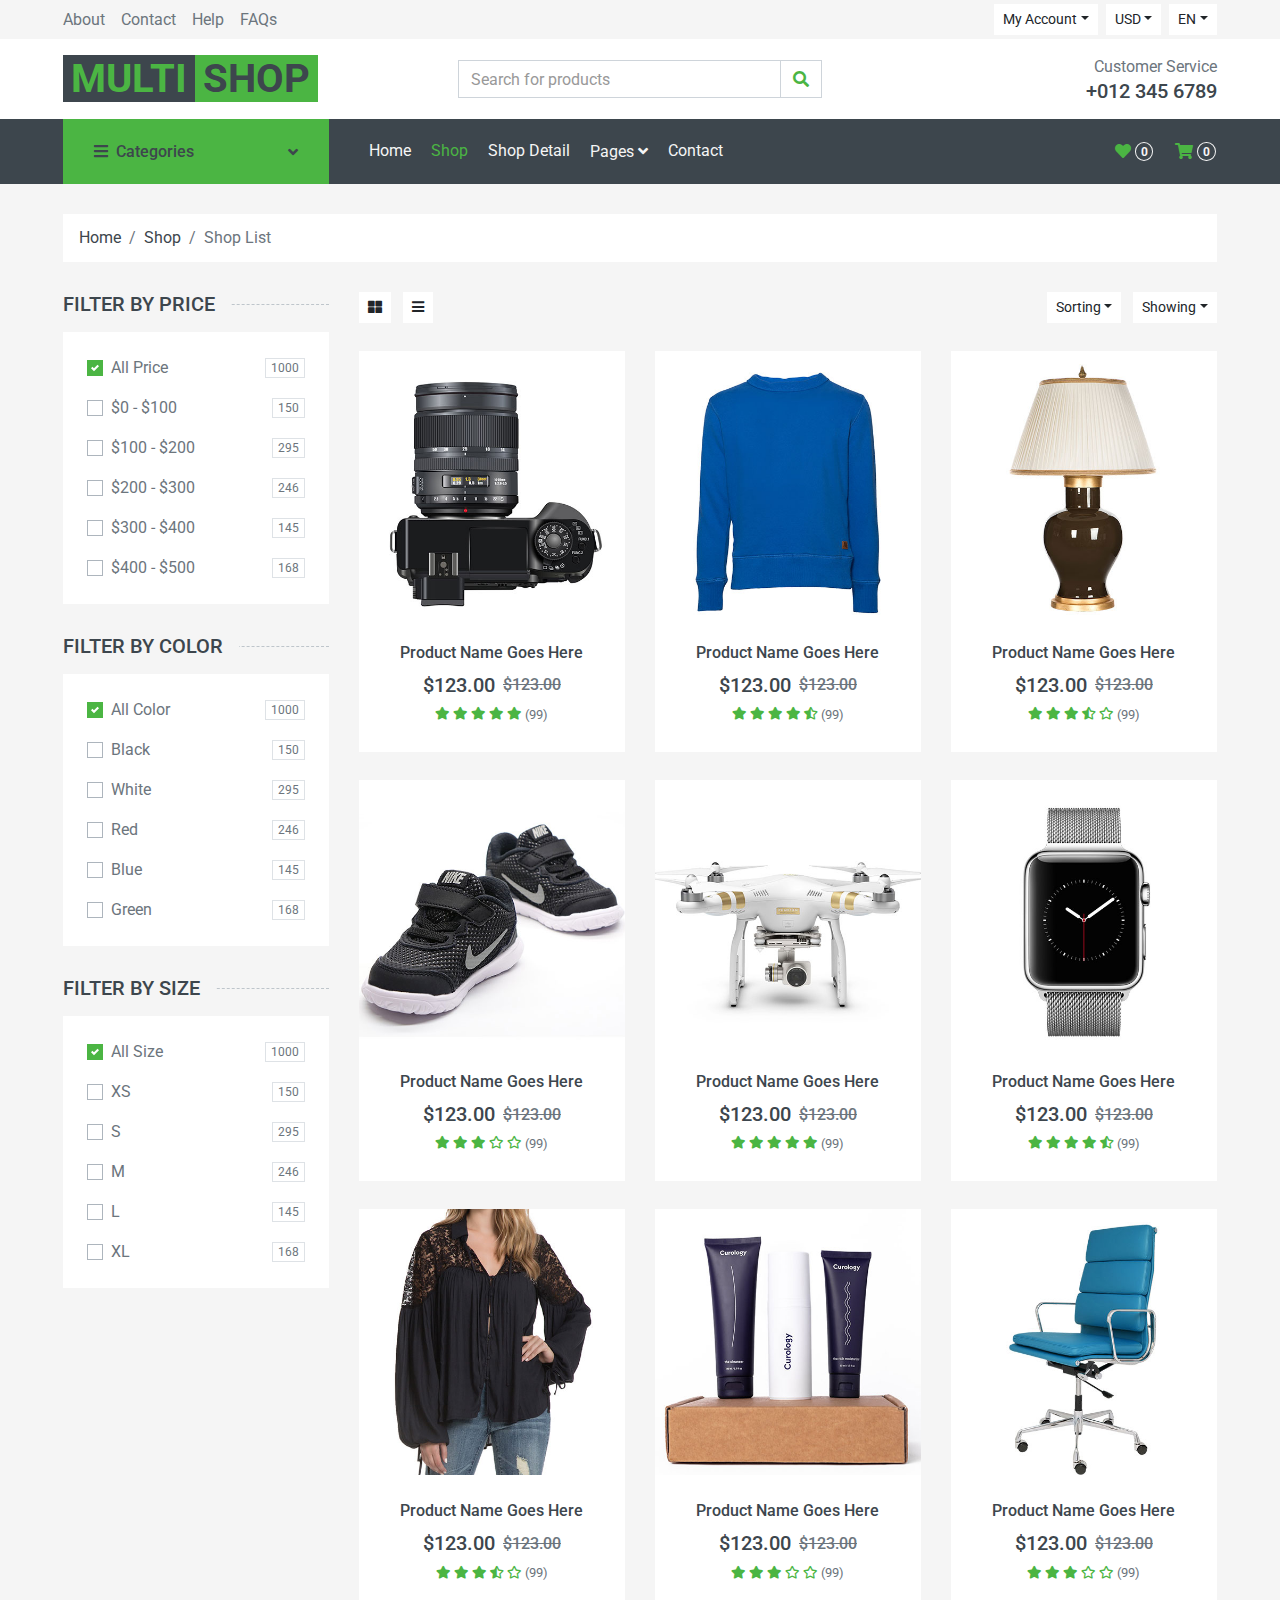
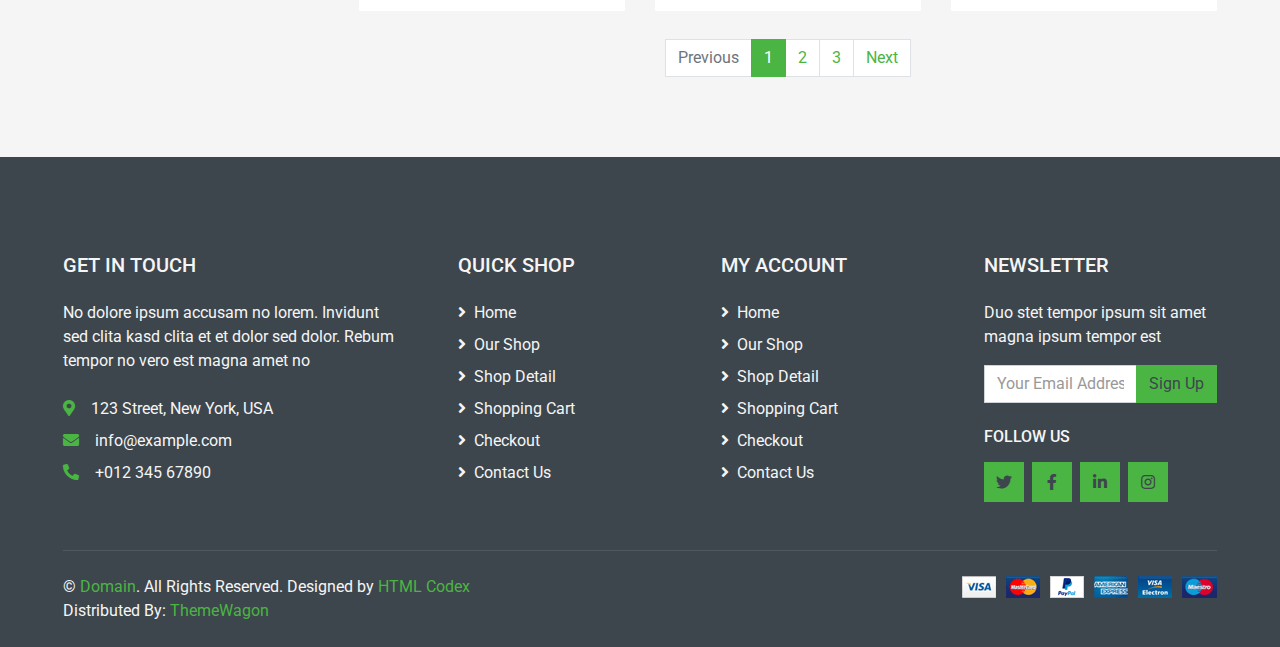
<file: multishop-1.0.0/shop.html>
<!DOCTYPE html>
<html lang="en">

<head>
    <meta charset="utf-8">
    <title>MultiShop - Online Shop Website Template</title>
    <meta content="width=device-width, initial-scale=1.0" name="viewport">
    <meta content="Free HTML Templates" name="keywords">
    <meta content="Free HTML Templates" name="description">

    <!-- Favicon -->
    <link href="img/favicon.ico" rel="icon">

    <!-- Google Web Fonts -->
    <link rel="preconnect" href="https://fonts.gstatic.com">
    <link href="https://fonts.googleapis.com/css2?family=Roboto:wght@400;500;700&display=swap" rel="stylesheet">  

    <!-- Font Awesome -->
    <link href="https://cdnjs.cloudflare.com/ajax/libs/font-awesome/5.10.0/css/all.min.css" rel="stylesheet">

    <!-- Libraries Stylesheet -->
    <link href="lib/animate/animate.min.css" rel="stylesheet">
    <link href="lib/owlcarousel/assets/owl.carousel.min.css" rel="stylesheet">

    <!-- Customized Bootstrap Stylesheet -->
    <link href="css/style.css" rel="stylesheet">
</head>

<body>
    <!-- Topbar Start -->
    <div class="container-fluid">
        <div class="row bg-secondary py-1 px-xl-5">
            <div class="col-lg-6 d-none d-lg-block">
                <div class="d-inline-flex align-items-center h-100">
                    <a class="text-body mr-3" href="">About</a>
                    <a class="text-body mr-3" href="">Contact</a>
                    <a class="text-body mr-3" href="">Help</a>
                    <a class="text-body mr-3" href="">FAQs</a>
                </div>
            </div>
            <div class="col-lg-6 text-center text-lg-right">
                <div class="d-inline-flex align-items-center">
                    <div class="btn-group">
                        <button type="button" class="btn btn-sm btn-light dropdown-toggle" data-toggle="dropdown">My Account</button>
                        <div class="dropdown-menu dropdown-menu-right">
                            <button class="dropdown-item" type="button">Sign in</button>
                            <button class="dropdown-item" type="button">Sign up</button>
                        </div>
                    </div>
                    <div class="btn-group mx-2">
                        <button type="button" class="btn btn-sm btn-light dropdown-toggle" data-toggle="dropdown">USD</button>
                        <div class="dropdown-menu dropdown-menu-right">
                            <button class="dropdown-item" type="button">EUR</button>
                            <button class="dropdown-item" type="button">GBP</button>
                            <button class="dropdown-item" type="button">CAD</button>
                        </div>
                    </div>
                    <div class="btn-group">
                        <button type="button" class="btn btn-sm btn-light dropdown-toggle" data-toggle="dropdown">EN</button>
                        <div class="dropdown-menu dropdown-menu-right">
                            <button class="dropdown-item" type="button">FR</button>
                            <button class="dropdown-item" type="button">AR</button>
                            <button class="dropdown-item" type="button">RU</button>
                        </div>
                    </div>
                </div>
                <div class="d-inline-flex align-items-center d-block d-lg-none">
                    <a href="" class="btn px-0 ml-2">
                        <i class="fas fa-heart text-dark"></i>
                        <span class="badge text-dark border border-dark rounded-circle" style="padding-bottom: 2px;">0</span>
                    </a>
                    <a href="" class="btn px-0 ml-2">
                        <i class="fas fa-shopping-cart text-dark"></i>
                        <span class="badge text-dark border border-dark rounded-circle" style="padding-bottom: 2px;">0</span>
                    </a>
                </div>
            </div>
        </div>
        <div class="row align-items-center bg-light py-3 px-xl-5 d-none d-lg-flex">
            <div class="col-lg-4">
                <a href="" class="text-decoration-none">
                    <span class="h1 text-uppercase text-primary bg-dark px-2">Multi</span>
                    <span class="h1 text-uppercase text-dark bg-primary px-2 ml-n1">Shop</span>
                </a>
            </div>
            <div class="col-lg-4 col-6 text-left">
                <form action="">
                    <div class="input-group">
                        <input type="text" class="form-control" placeholder="Search for products">
                        <div class="input-group-append">
                            <span class="input-group-text bg-transparent text-primary">
                                <i class="fa fa-search"></i>
                            </span>
                        </div>
                    </div>
                </form>
            </div>
            <div class="col-lg-4 col-6 text-right">
                <p class="m-0">Customer Service</p>
                <h5 class="m-0">+012 345 6789</h5>
            </div>
        </div>
    </div>
    <!-- Topbar End -->


    <!-- Navbar Start -->
    <div class="container-fluid bg-dark mb-30">
        <div class="row px-xl-5">
            <div class="col-lg-3 d-none d-lg-block">
                <a class="btn d-flex align-items-center justify-content-between bg-primary w-100" data-toggle="collapse" href="#navbar-vertical" style="height: 65px; padding: 0 30px;">
                    <h6 class="text-dark m-0"><i class="fa fa-bars mr-2"></i>Categories</h6>
                    <i class="fa fa-angle-down text-dark"></i>
                </a>
                <nav class="collapse position-absolute navbar navbar-vertical navbar-light align-items-start p-0 bg-light" id="navbar-vertical" style="width: calc(100% - 30px); z-index: 999;">
                    <div class="navbar-nav w-100">
                        <div class="nav-item dropdown dropright">
                            <a href="#" class="nav-link dropdown-toggle" data-toggle="dropdown">Dresses <i class="fa fa-angle-right float-right mt-1"></i></a>
                            <div class="dropdown-menu position-absolute rounded-0 border-0 m-0">
                                <a href="" class="dropdown-item">Men's Dresses</a>
                                <a href="" class="dropdown-item">Women's Dresses</a>
                                <a href="" class="dropdown-item">Baby's Dresses</a>
                            </div>
                        </div>
                        <a href="" class="nav-item nav-link">Shirts</a>
                        <a href="" class="nav-item nav-link">Jeans</a>
                        <a href="" class="nav-item nav-link">Swimwear</a>
                        <a href="" class="nav-item nav-link">Sleepwear</a>
                        <a href="" class="nav-item nav-link">Sportswear</a>
                        <a href="" class="nav-item nav-link">Jumpsuits</a>
                        <a href="" class="nav-item nav-link">Blazers</a>
                        <a href="" class="nav-item nav-link">Jackets</a>
                        <a href="" class="nav-item nav-link">Shoes</a>
                    </div>
                </nav>
            </div>
            <div class="col-lg-9">
                <nav class="navbar navbar-expand-lg bg-dark navbar-dark py-3 py-lg-0 px-0">
                    <a href="" class="text-decoration-none d-block d-lg-none">
                        <span class="h1 text-uppercase text-dark bg-light px-2">Multi</span>
                        <span class="h1 text-uppercase text-light bg-primary px-2 ml-n1">Shop</span>
                    </a>
                    <button type="button" class="navbar-toggler" data-toggle="collapse" data-target="#navbarCollapse">
                        <span class="navbar-toggler-icon"></span>
                    </button>
                    <div class="collapse navbar-collapse justify-content-between" id="navbarCollapse">
                        <div class="navbar-nav mr-auto py-0">
                            <a href="index.html" class="nav-item nav-link">Home</a>
                            <a href="shop.html" class="nav-item nav-link active">Shop</a>
                            <a href="detail.html" class="nav-item nav-link">Shop Detail</a>
                            <div class="nav-item dropdown">
                                <a href="#" class="nav-link dropdown-toggle" data-toggle="dropdown">Pages <i class="fa fa-angle-down mt-1"></i></a>
                                <div class="dropdown-menu bg-primary rounded-0 border-0 m-0">
                                    <a href="cart.html" class="dropdown-item">Shopping Cart</a>
                                    <a href="checkout.html" class="dropdown-item">Checkout</a>
                                </div>
                            </div>
                            <a href="contact.html" class="nav-item nav-link">Contact</a>
                        </div>
                        <div class="navbar-nav ml-auto py-0 d-none d-lg-block">
                            <a href="" class="btn px-0">
                                <i class="fas fa-heart text-primary"></i>
                                <span class="badge text-secondary border border-secondary rounded-circle" style="padding-bottom: 2px;">0</span>
                            </a>
                            <a href="" class="btn px-0 ml-3">
                                <i class="fas fa-shopping-cart text-primary"></i>
                                <span class="badge text-secondary border border-secondary rounded-circle" style="padding-bottom: 2px;">0</span>
                            </a>
                        </div>
                    </div>
                </nav>
            </div>
        </div>
    </div>
    <!-- Navbar End -->


    <!-- Breadcrumb Start -->
    <div class="container-fluid">
        <div class="row px-xl-5">
            <div class="col-12">
                <nav class="breadcrumb bg-light mb-30">
                    <a class="breadcrumb-item text-dark" href="#">Home</a>
                    <a class="breadcrumb-item text-dark" href="#">Shop</a>
                    <span class="breadcrumb-item active">Shop List</span>
                </nav>
            </div>
        </div>
    </div>
    <!-- Breadcrumb End -->


    <!-- Shop Start -->
    <div class="container-fluid">
        <div class="row px-xl-5">
            <!-- Shop Sidebar Start -->
            <div class="col-lg-3 col-md-4">
                <!-- Price Start -->
                <h5 class="section-title position-relative text-uppercase mb-3"><span class="bg-secondary pr-3">Filter by price</span></h5>
                <div class="bg-light p-4 mb-30">
                    <form>
                        <div class="custom-control custom-checkbox d-flex align-items-center justify-content-between mb-3">
                            <input type="checkbox" class="custom-control-input" checked id="price-all">
                            <label class="custom-control-label" for="price-all">All Price</label>
                            <span class="badge border font-weight-normal">1000</span>
                        </div>
                        <div class="custom-control custom-checkbox d-flex align-items-center justify-content-between mb-3">
                            <input type="checkbox" class="custom-control-input" id="price-1">
                            <label class="custom-control-label" for="price-1">$0 - $100</label>
                            <span class="badge border font-weight-normal">150</span>
                        </div>
                        <div class="custom-control custom-checkbox d-flex align-items-center justify-content-between mb-3">
                            <input type="checkbox" class="custom-control-input" id="price-2">
                            <label class="custom-control-label" for="price-2">$100 - $200</label>
                            <span class="badge border font-weight-normal">295</span>
                        </div>
                        <div class="custom-control custom-checkbox d-flex align-items-center justify-content-between mb-3">
                            <input type="checkbox" class="custom-control-input" id="price-3">
                            <label class="custom-control-label" for="price-3">$200 - $300</label>
                            <span class="badge border font-weight-normal">246</span>
                        </div>
                        <div class="custom-control custom-checkbox d-flex align-items-center justify-content-between mb-3">
                            <input type="checkbox" class="custom-control-input" id="price-4">
                            <label class="custom-control-label" for="price-4">$300 - $400</label>
                            <span class="badge border font-weight-normal">145</span>
                        </div>
                        <div class="custom-control custom-checkbox d-flex align-items-center justify-content-between">
                            <input type="checkbox" class="custom-control-input" id="price-5">
                            <label class="custom-control-label" for="price-5">$400 - $500</label>
                            <span class="badge border font-weight-normal">168</span>
                        </div>
                    </form>
                </div>
                <!-- Price End -->
                
                <!-- Color Start -->
                <h5 class="section-title position-relative text-uppercase mb-3"><span class="bg-secondary pr-3">Filter by color</span></h5>
                <div class="bg-light p-4 mb-30">
                    <form>
                        <div class="custom-control custom-checkbox d-flex align-items-center justify-content-between mb-3">
                            <input type="checkbox" class="custom-control-input" checked id="color-all">
                            <label class="custom-control-label" for="price-all">All Color</label>
                            <span class="badge border font-weight-normal">1000</span>
                        </div>
                        <div class="custom-control custom-checkbox d-flex align-items-center justify-content-between mb-3">
                            <input type="checkbox" class="custom-control-input" id="color-1">
                            <label class="custom-control-label" for="color-1">Black</label>
                            <span class="badge border font-weight-normal">150</span>
                        </div>
                        <div class="custom-control custom-checkbox d-flex align-items-center justify-content-between mb-3">
                            <input type="checkbox" class="custom-control-input" id="color-2">
                            <label class="custom-control-label" for="color-2">White</label>
                            <span class="badge border font-weight-normal">295</span>
                        </div>
                        <div class="custom-control custom-checkbox d-flex align-items-center justify-content-between mb-3">
                            <input type="checkbox" class="custom-control-input" id="color-3">
                            <label class="custom-control-label" for="color-3">Red</label>
                            <span class="badge border font-weight-normal">246</span>
                        </div>
                        <div class="custom-control custom-checkbox d-flex align-items-center justify-content-between mb-3">
                            <input type="checkbox" class="custom-control-input" id="color-4">
                            <label class="custom-control-label" for="color-4">Blue</label>
                            <span class="badge border font-weight-normal">145</span>
                        </div>
                        <div class="custom-control custom-checkbox d-flex align-items-center justify-content-between">
                            <input type="checkbox" class="custom-control-input" id="color-5">
                            <label class="custom-control-label" for="color-5">Green</label>
                            <span class="badge border font-weight-normal">168</span>
                        </div>
                    </form>
                </div>
                <!-- Color End -->

                <!-- Size Start -->
                <h5 class="section-title position-relative text-uppercase mb-3"><span class="bg-secondary pr-3">Filter by size</span></h5>
                <div class="bg-light p-4 mb-30">
                    <form>
                        <div class="custom-control custom-checkbox d-flex align-items-center justify-content-between mb-3">
                            <input type="checkbox" class="custom-control-input" checked id="size-all">
                            <label class="custom-control-label" for="size-all">All Size</label>
                            <span class="badge border font-weight-normal">1000</span>
                        </div>
                        <div class="custom-control custom-checkbox d-flex align-items-center justify-content-between mb-3">
                            <input type="checkbox" class="custom-control-input" id="size-1">
                            <label class="custom-control-label" for="size-1">XS</label>
                            <span class="badge border font-weight-normal">150</span>
                        </div>
                        <div class="custom-control custom-checkbox d-flex align-items-center justify-content-between mb-3">
                            <input type="checkbox" class="custom-control-input" id="size-2">
                            <label class="custom-control-label" for="size-2">S</label>
                            <span class="badge border font-weight-normal">295</span>
                        </div>
                        <div class="custom-control custom-checkbox d-flex align-items-center justify-content-between mb-3">
                            <input type="checkbox" class="custom-control-input" id="size-3">
                            <label class="custom-control-label" for="size-3">M</label>
                            <span class="badge border font-weight-normal">246</span>
                        </div>
                        <div class="custom-control custom-checkbox d-flex align-items-center justify-content-between mb-3">
                            <input type="checkbox" class="custom-control-input" id="size-4">
                            <label class="custom-control-label" for="size-4">L</label>
                            <span class="badge border font-weight-normal">145</span>
                        </div>
                        <div class="custom-control custom-checkbox d-flex align-items-center justify-content-between">
                            <input type="checkbox" class="custom-control-input" id="size-5">
                            <label class="custom-control-label" for="size-5">XL</label>
                            <span class="badge border font-weight-normal">168</span>
                        </div>
                    </form>
                </div>
                <!-- Size End -->
            </div>
            <!-- Shop Sidebar End -->


            <!-- Shop Product Start -->
            <div class="col-lg-9 col-md-8">
                <div class="row pb-3">
                    <div class="col-12 pb-1">
                        <div class="d-flex align-items-center justify-content-between mb-4">
                            <div>
                                <button class="btn btn-sm btn-light"><i class="fa fa-th-large"></i></button>
                                <button class="btn btn-sm btn-light ml-2"><i class="fa fa-bars"></i></button>
                            </div>
                            <div class="ml-2">
                                <div class="btn-group">
                                    <button type="button" class="btn btn-sm btn-light dropdown-toggle" data-toggle="dropdown">Sorting</button>
                                    <div class="dropdown-menu dropdown-menu-right">
                                        <a class="dropdown-item" href="#">Latest</a>
                                        <a class="dropdown-item" href="#">Popularity</a>
                                        <a class="dropdown-item" href="#">Best Rating</a>
                                    </div>
                                </div>
                                <div class="btn-group ml-2">
                                    <button type="button" class="btn btn-sm btn-light dropdown-toggle" data-toggle="dropdown">Showing</button>
                                    <div class="dropdown-menu dropdown-menu-right">
                                        <a class="dropdown-item" href="#">10</a>
                                        <a class="dropdown-item" href="#">20</a>
                                        <a class="dropdown-item" href="#">30</a>
                                    </div>
                                </div>
                            </div>
                        </div>
                    </div>
                    <div class="col-lg-4 col-md-6 col-sm-6 pb-1">
                        <div class="product-item bg-light mb-4">
                            <div class="product-img position-relative overflow-hidden">
                                <img class="img-fluid w-100" src="img/product-1.jpg" alt="">
                                <div class="product-action">
                                    <a class="btn btn-outline-dark btn-square" href=""><i class="fa fa-shopping-cart"></i></a>
                                    <a class="btn btn-outline-dark btn-square" href=""><i class="far fa-heart"></i></a>
                                    <a class="btn btn-outline-dark btn-square" href=""><i class="fa fa-sync-alt"></i></a>
                                    <a class="btn btn-outline-dark btn-square" href=""><i class="fa fa-search"></i></a>
                                </div>
                            </div>
                            <div class="text-center py-4">
                                <a class="h6 text-decoration-none text-truncate" href="">Product Name Goes Here</a>
                                <div class="d-flex align-items-center justify-content-center mt-2">
                                    <h5>$123.00</h5><h6 class="text-muted ml-2"><del>$123.00</del></h6>
                                </div>
                                <div class="d-flex align-items-center justify-content-center mb-1">
                                    <small class="fa fa-star text-primary mr-1"></small>
                                    <small class="fa fa-star text-primary mr-1"></small>
                                    <small class="fa fa-star text-primary mr-1"></small>
                                    <small class="fa fa-star text-primary mr-1"></small>
                                    <small class="fa fa-star text-primary mr-1"></small>
                                    <small>(99)</small>
                                </div>
                            </div>
                        </div>
                    </div>
                    <div class="col-lg-4 col-md-6 col-sm-6 pb-1">
                        <div class="product-item bg-light mb-4">
                            <div class="product-img position-relative overflow-hidden">
                                <img class="img-fluid w-100" src="img/product-2.jpg" alt="">
                                <div class="product-action">
                                    <a class="btn btn-outline-dark btn-square" href=""><i class="fa fa-shopping-cart"></i></a>
                                    <a class="btn btn-outline-dark btn-square" href=""><i class="far fa-heart"></i></a>
                                    <a class="btn btn-outline-dark btn-square" href=""><i class="fa fa-sync-alt"></i></a>
                                    <a class="btn btn-outline-dark btn-square" href=""><i class="fa fa-search"></i></a>
                                </div>
                            </div>
                            <div class="text-center py-4">
                                <a class="h6 text-decoration-none text-truncate" href="">Product Name Goes Here</a>
                                <div class="d-flex align-items-center justify-content-center mt-2">
                                    <h5>$123.00</h5><h6 class="text-muted ml-2"><del>$123.00</del></h6>
                                </div>
                                <div class="d-flex align-items-center justify-content-center mb-1">
                                    <small class="fa fa-star text-primary mr-1"></small>
                                    <small class="fa fa-star text-primary mr-1"></small>
                                    <small class="fa fa-star text-primary mr-1"></small>
                                    <small class="fa fa-star text-primary mr-1"></small>
                                    <small class="fa fa-star-half-alt text-primary mr-1"></small>
                                    <small>(99)</small>
                                </div>
                            </div>
                        </div>
                    </div>
                    <div class="col-lg-4 col-md-6 col-sm-6 pb-1">
                        <div class="product-item bg-light mb-4">
                            <div class="product-img position-relative overflow-hidden">
                                <img class="img-fluid w-100" src="img/product-3.jpg" alt="">
                                <div class="product-action">
                                    <a class="btn btn-outline-dark btn-square" href=""><i class="fa fa-shopping-cart"></i></a>
                                    <a class="btn btn-outline-dark btn-square" href=""><i class="far fa-heart"></i></a>
                                    <a class="btn btn-outline-dark btn-square" href=""><i class="fa fa-sync-alt"></i></a>
                                    <a class="btn btn-outline-dark btn-square" href=""><i class="fa fa-search"></i></a>
                                </div>
                            </div>
                            <div class="text-center py-4">
                                <a class="h6 text-decoration-none text-truncate" href="">Product Name Goes Here</a>
                                <div class="d-flex align-items-center justify-content-center mt-2">
                                    <h5>$123.00</h5><h6 class="text-muted ml-2"><del>$123.00</del></h6>
                                </div>
                                <div class="d-flex align-items-center justify-content-center mb-1">
                                    <small class="fa fa-star text-primary mr-1"></small>
                                    <small class="fa fa-star text-primary mr-1"></small>
                                    <small class="fa fa-star text-primary mr-1"></small>
                                    <small class="fa fa-star-half-alt text-primary mr-1"></small>
                                    <small class="far fa-star text-primary mr-1"></small>
                                    <small>(99)</small>
                                </div>
                            </div>
                        </div>
                    </div>
                    <div class="col-lg-4 col-md-6 col-sm-6 pb-1">
                        <div class="product-item bg-light mb-4">
                            <div class="product-img position-relative overflow-hidden">
                                <img class="img-fluid w-100" src="img/product-4.jpg" alt="">
                                <div class="product-action">
                                    <a class="btn btn-outline-dark btn-square" href=""><i class="fa fa-shopping-cart"></i></a>
                                    <a class="btn btn-outline-dark btn-square" href=""><i class="far fa-heart"></i></a>
                                    <a class="btn btn-outline-dark btn-square" href=""><i class="fa fa-sync-alt"></i></a>
                                    <a class="btn btn-outline-dark btn-square" href=""><i class="fa fa-search"></i></a>
                                </div>
                            </div>
                            <div class="text-center py-4">
                                <a class="h6 text-decoration-none text-truncate" href="">Product Name Goes Here</a>
                                <div class="d-flex align-items-center justify-content-center mt-2">
                                    <h5>$123.00</h5><h6 class="text-muted ml-2"><del>$123.00</del></h6>
                                </div>
                                <div class="d-flex align-items-center justify-content-center mb-1">
                                    <small class="fa fa-star text-primary mr-1"></small>
                                    <small class="fa fa-star text-primary mr-1"></small>
                                    <small class="fa fa-star text-primary mr-1"></small>
                                    <small class="far fa-star text-primary mr-1"></small>
                                    <small class="far fa-star text-primary mr-1"></small>
                                    <small>(99)</small>
                                </div>
                            </div>
                        </div>
                    </div>
                    <div class="col-lg-4 col-md-6 col-sm-6 pb-1">
                        <div class="product-item bg-light mb-4">
                            <div class="product-img position-relative overflow-hidden">
                                <img class="img-fluid w-100" src="img/product-5.jpg" alt="">
                                <div class="product-action">
                                    <a class="btn btn-outline-dark btn-square" href=""><i class="fa fa-shopping-cart"></i></a>
                                    <a class="btn btn-outline-dark btn-square" href=""><i class="far fa-heart"></i></a>
                                    <a class="btn btn-outline-dark btn-square" href=""><i class="fa fa-sync-alt"></i></a>
                                    <a class="btn btn-outline-dark btn-square" href=""><i class="fa fa-search"></i></a>
                                </div>
                            </div>
                            <div class="text-center py-4">
                                <a class="h6 text-decoration-none text-truncate" href="">Product Name Goes Here</a>
                                <div class="d-flex align-items-center justify-content-center mt-2">
                                    <h5>$123.00</h5><h6 class="text-muted ml-2"><del>$123.00</del></h6>
                                </div>
                                <div class="d-flex align-items-center justify-content-center mb-1">
                                    <small class="fa fa-star text-primary mr-1"></small>
                                    <small class="fa fa-star text-primary mr-1"></small>
                                    <small class="fa fa-star text-primary mr-1"></small>
                                    <small class="fa fa-star text-primary mr-1"></small>
                                    <small class="fa fa-star text-primary mr-1"></small>
                                    <small>(99)</small>
                                </div>
                            </div>
                        </div>
                    </div>
                    <div class="col-lg-4 col-md-6 col-sm-6 pb-1">
                        <div class="product-item bg-light mb-4">
                            <div class="product-img position-relative overflow-hidden">
                                <img class="img-fluid w-100" src="img/product-6.jpg" alt="">
                                <div class="product-action">
                                    <a class="btn btn-outline-dark btn-square" href=""><i class="fa fa-shopping-cart"></i></a>
                                    <a class="btn btn-outline-dark btn-square" href=""><i class="far fa-heart"></i></a>
                                    <a class="btn btn-outline-dark btn-square" href=""><i class="fa fa-sync-alt"></i></a>
                                    <a class="btn btn-outline-dark btn-square" href=""><i class="fa fa-search"></i></a>
                                </div>
                            </div>
                            <div class="text-center py-4">
                                <a class="h6 text-decoration-none text-truncate" href="">Product Name Goes Here</a>
                                <div class="d-flex align-items-center justify-content-center mt-2">
                                    <h5>$123.00</h5><h6 class="text-muted ml-2"><del>$123.00</del></h6>
                                </div>
                                <div class="d-flex align-items-center justify-content-center mb-1">
                                    <small class="fa fa-star text-primary mr-1"></small>
                                    <small class="fa fa-star text-primary mr-1"></small>
                                    <small class="fa fa-star text-primary mr-1"></small>
                                    <small class="fa fa-star text-primary mr-1"></small>
                                    <small class="fa fa-star-half-alt text-primary mr-1"></small>
                                    <small>(99)</small>
                                </div>
                            </div>
                        </div>
                    </div>
                    <div class="col-lg-4 col-md-6 col-sm-6 pb-1">
                        <div class="product-item bg-light mb-4">
                            <div class="product-img position-relative overflow-hidden">
                                <img class="img-fluid w-100" src="img/product-7.jpg" alt="">
                                <div class="product-action">
                                    <a class="btn btn-outline-dark btn-square" href=""><i class="fa fa-shopping-cart"></i></a>
                                    <a class="btn btn-outline-dark btn-square" href=""><i class="far fa-heart"></i></a>
                                    <a class="btn btn-outline-dark btn-square" href=""><i class="fa fa-sync-alt"></i></a>
                                    <a class="btn btn-outline-dark btn-square" href=""><i class="fa fa-search"></i></a>
                                </div>
                            </div>
                            <div class="text-center py-4">
                                <a class="h6 text-decoration-none text-truncate" href="">Product Name Goes Here</a>
                                <div class="d-flex align-items-center justify-content-center mt-2">
                                    <h5>$123.00</h5><h6 class="text-muted ml-2"><del>$123.00</del></h6>
                                </div>
                                <div class="d-flex align-items-center justify-content-center mb-1">
                                    <small class="fa fa-star text-primary mr-1"></small>
                                    <small class="fa fa-star text-primary mr-1"></small>
                                    <small class="fa fa-star text-primary mr-1"></small>
                                    <small class="fa fa-star-half-alt text-primary mr-1"></small>
                                    <small class="far fa-star text-primary mr-1"></small>
                                    <small>(99)</small>
                                </div>
                            </div>
                        </div>
                    </div>
                    <div class="col-lg-4 col-md-6 col-sm-6 pb-1">
                        <div class="product-item bg-light mb-4">
                            <div class="product-img position-relative overflow-hidden">
                                <img class="img-fluid w-100" src="img/product-8.jpg" alt="">
                                <div class="product-action">
                                    <a class="btn btn-outline-dark btn-square" href=""><i class="fa fa-shopping-cart"></i></a>
                                    <a class="btn btn-outline-dark btn-square" href=""><i class="far fa-heart"></i></a>
                                    <a class="btn btn-outline-dark btn-square" href=""><i class="fa fa-sync-alt"></i></a>
                                    <a class="btn btn-outline-dark btn-square" href=""><i class="fa fa-search"></i></a>
                                </div>
                            </div>
                            <div class="text-center py-4">
                                <a class="h6 text-decoration-none text-truncate" href="">Product Name Goes Here</a>
                                <div class="d-flex align-items-center justify-content-center mt-2">
                                    <h5>$123.00</h5><h6 class="text-muted ml-2"><del>$123.00</del></h6>
                                </div>
                                <div class="d-flex align-items-center justify-content-center mb-1">
                                    <small class="fa fa-star text-primary mr-1"></small>
                                    <small class="fa fa-star text-primary mr-1"></small>
                                    <small class="fa fa-star text-primary mr-1"></small>
                                    <small class="far fa-star text-primary mr-1"></small>
                                    <small class="far fa-star text-primary mr-1"></small>
                                    <small>(99)</small>
                                </div>
                            </div>
                        </div>
                    </div>
                    <div class="col-lg-4 col-md-6 col-sm-6 pb-1">
                        <div class="product-item bg-light mb-4">
                            <div class="product-img position-relative overflow-hidden">
                                <img class="img-fluid w-100" src="img/product-9.jpg" alt="">
                                <div class="product-action">
                                    <a class="btn btn-outline-dark btn-square" href=""><i class="fa fa-shopping-cart"></i></a>
                                    <a class="btn btn-outline-dark btn-square" href=""><i class="far fa-heart"></i></a>
                                    <a class="btn btn-outline-dark btn-square" href=""><i class="fa fa-sync-alt"></i></a>
                                    <a class="btn btn-outline-dark btn-square" href=""><i class="fa fa-search"></i></a>
                                </div>
                            </div>
                            <div class="text-center py-4">
                                <a class="h6 text-decoration-none text-truncate" href="">Product Name Goes Here</a>
                                <div class="d-flex align-items-center justify-content-center mt-2">
                                    <h5>$123.00</h5><h6 class="text-muted ml-2"><del>$123.00</del></h6>
                                </div>
                                <div class="d-flex align-items-center justify-content-center mb-1">
                                    <small class="fa fa-star text-primary mr-1"></small>
                                    <small class="fa fa-star text-primary mr-1"></small>
                                    <small class="fa fa-star text-primary mr-1"></small>
                                    <small class="far fa-star text-primary mr-1"></small>
                                    <small class="far fa-star text-primary mr-1"></small>
                                    <small>(99)</small>
                                </div>
                            </div>
                        </div>
                    </div>
                    <div class="col-12">
                        <nav>
                          <ul class="pagination justify-content-center">
                            <li class="page-item disabled"><a class="page-link" href="#">Previous</span></a></li>
                            <li class="page-item active"><a class="page-link" href="#">1</a></li>
                            <li class="page-item"><a class="page-link" href="#">2</a></li>
                            <li class="page-item"><a class="page-link" href="#">3</a></li>
                            <li class="page-item"><a class="page-link" href="#">Next</a></li>
                          </ul>
                        </nav>
                    </div>
                </div>
            </div>
            <!-- Shop Product End -->
        </div>
    </div>
    <!-- Shop End -->


    <!-- Footer Start -->
    <div class="container-fluid bg-dark text-secondary mt-5 pt-5">
        <div class="row px-xl-5 pt-5">
            <div class="col-lg-4 col-md-12 mb-5 pr-3 pr-xl-5">
                <h5 class="text-secondary text-uppercase mb-4">Get In Touch</h5>
                <p class="mb-4">No dolore ipsum accusam no lorem. Invidunt sed clita kasd clita et et dolor sed dolor. Rebum tempor no vero est magna amet no</p>
                <p class="mb-2"><i class="fa fa-map-marker-alt text-primary mr-3"></i>123 Street, New York, USA</p>
                <p class="mb-2"><i class="fa fa-envelope text-primary mr-3"></i>info@example.com</p>
                <p class="mb-0"><i class="fa fa-phone-alt text-primary mr-3"></i>+012 345 67890</p>
            </div>
            <div class="col-lg-8 col-md-12">
                <div class="row">
                    <div class="col-md-4 mb-5">
                        <h5 class="text-secondary text-uppercase mb-4">Quick Shop</h5>
                        <div class="d-flex flex-column justify-content-start">
                            <a class="text-secondary mb-2" href="#"><i class="fa fa-angle-right mr-2"></i>Home</a>
                            <a class="text-secondary mb-2" href="#"><i class="fa fa-angle-right mr-2"></i>Our Shop</a>
                            <a class="text-secondary mb-2" href="#"><i class="fa fa-angle-right mr-2"></i>Shop Detail</a>
                            <a class="text-secondary mb-2" href="#"><i class="fa fa-angle-right mr-2"></i>Shopping Cart</a>
                            <a class="text-secondary mb-2" href="#"><i class="fa fa-angle-right mr-2"></i>Checkout</a>
                            <a class="text-secondary" href="#"><i class="fa fa-angle-right mr-2"></i>Contact Us</a>
                        </div>
                    </div>
                    <div class="col-md-4 mb-5">
                        <h5 class="text-secondary text-uppercase mb-4">My Account</h5>
                        <div class="d-flex flex-column justify-content-start">
                            <a class="text-secondary mb-2" href="#"><i class="fa fa-angle-right mr-2"></i>Home</a>
                            <a class="text-secondary mb-2" href="#"><i class="fa fa-angle-right mr-2"></i>Our Shop</a>
                            <a class="text-secondary mb-2" href="#"><i class="fa fa-angle-right mr-2"></i>Shop Detail</a>
                            <a class="text-secondary mb-2" href="#"><i class="fa fa-angle-right mr-2"></i>Shopping Cart</a>
                            <a class="text-secondary mb-2" href="#"><i class="fa fa-angle-right mr-2"></i>Checkout</a>
                            <a class="text-secondary" href="#"><i class="fa fa-angle-right mr-2"></i>Contact Us</a>
                        </div>
                    </div>
                    <div class="col-md-4 mb-5">
                        <h5 class="text-secondary text-uppercase mb-4">Newsletter</h5>
                        <p>Duo stet tempor ipsum sit amet magna ipsum tempor est</p>
                        <form action="">
                            <div class="input-group">
                                <input type="text" class="form-control" placeholder="Your Email Address">
                                <div class="input-group-append">
                                    <button class="btn btn-primary">Sign Up</button>
                                </div>
                            </div>
                        </form>
                        <h6 class="text-secondary text-uppercase mt-4 mb-3">Follow Us</h6>
                        <div class="d-flex">
                            <a class="btn btn-primary btn-square mr-2" href="#"><i class="fab fa-twitter"></i></a>
                            <a class="btn btn-primary btn-square mr-2" href="#"><i class="fab fa-facebook-f"></i></a>
                            <a class="btn btn-primary btn-square mr-2" href="#"><i class="fab fa-linkedin-in"></i></a>
                            <a class="btn btn-primary btn-square" href="#"><i class="fab fa-instagram"></i></a>
                        </div>
                    </div>
                </div>
            </div>
        </div>
        <div class="row border-top mx-xl-5 py-4" style="border-color: rgba(256, 256, 256, .1) !important;">
            <div class="col-md-6 px-xl-0">
                <p class="mb-md-0 text-center text-md-left text-secondary">
                    &copy; <a class="text-primary" href="#">Domain</a>. All Rights Reserved. Designed
                    by
                    <a class="text-primary" href="https://htmlcodex.com">HTML Codex</a>
                    <br>Distributed By: <a href="https://themewagon.com" target="_blank">ThemeWagon</a>
                </p>
            </div>
            <div class="col-md-6 px-xl-0 text-center text-md-right">
                <img class="img-fluid" src="img/payments.png" alt="">
            </div>
        </div>
    </div>
    <!-- Footer End -->


    <!-- Back to Top -->
    <a href="#" class="btn btn-primary back-to-top"><i class="fa fa-angle-double-up"></i></a>


    <!-- JavaScript Libraries -->
    <script src="https://code.jquery.com/jquery-3.4.1.min.js"></script>
    <script src="https://stackpath.bootstrapcdn.com/bootstrap/4.4.1/js/bootstrap.bundle.min.js"></script>
    <script src="lib/easing/easing.min.js"></script>
    <script src="lib/owlcarousel/owl.carousel.min.js"></script>

    <!-- Contact Javascript File -->
    <script src="mail/jqBootstrapValidation.min.js"></script>
    <script src="mail/contact.js"></script>

    <!-- Template Javascript -->
    <script src="js/main.js"></script>
</body>

</html>
</file>
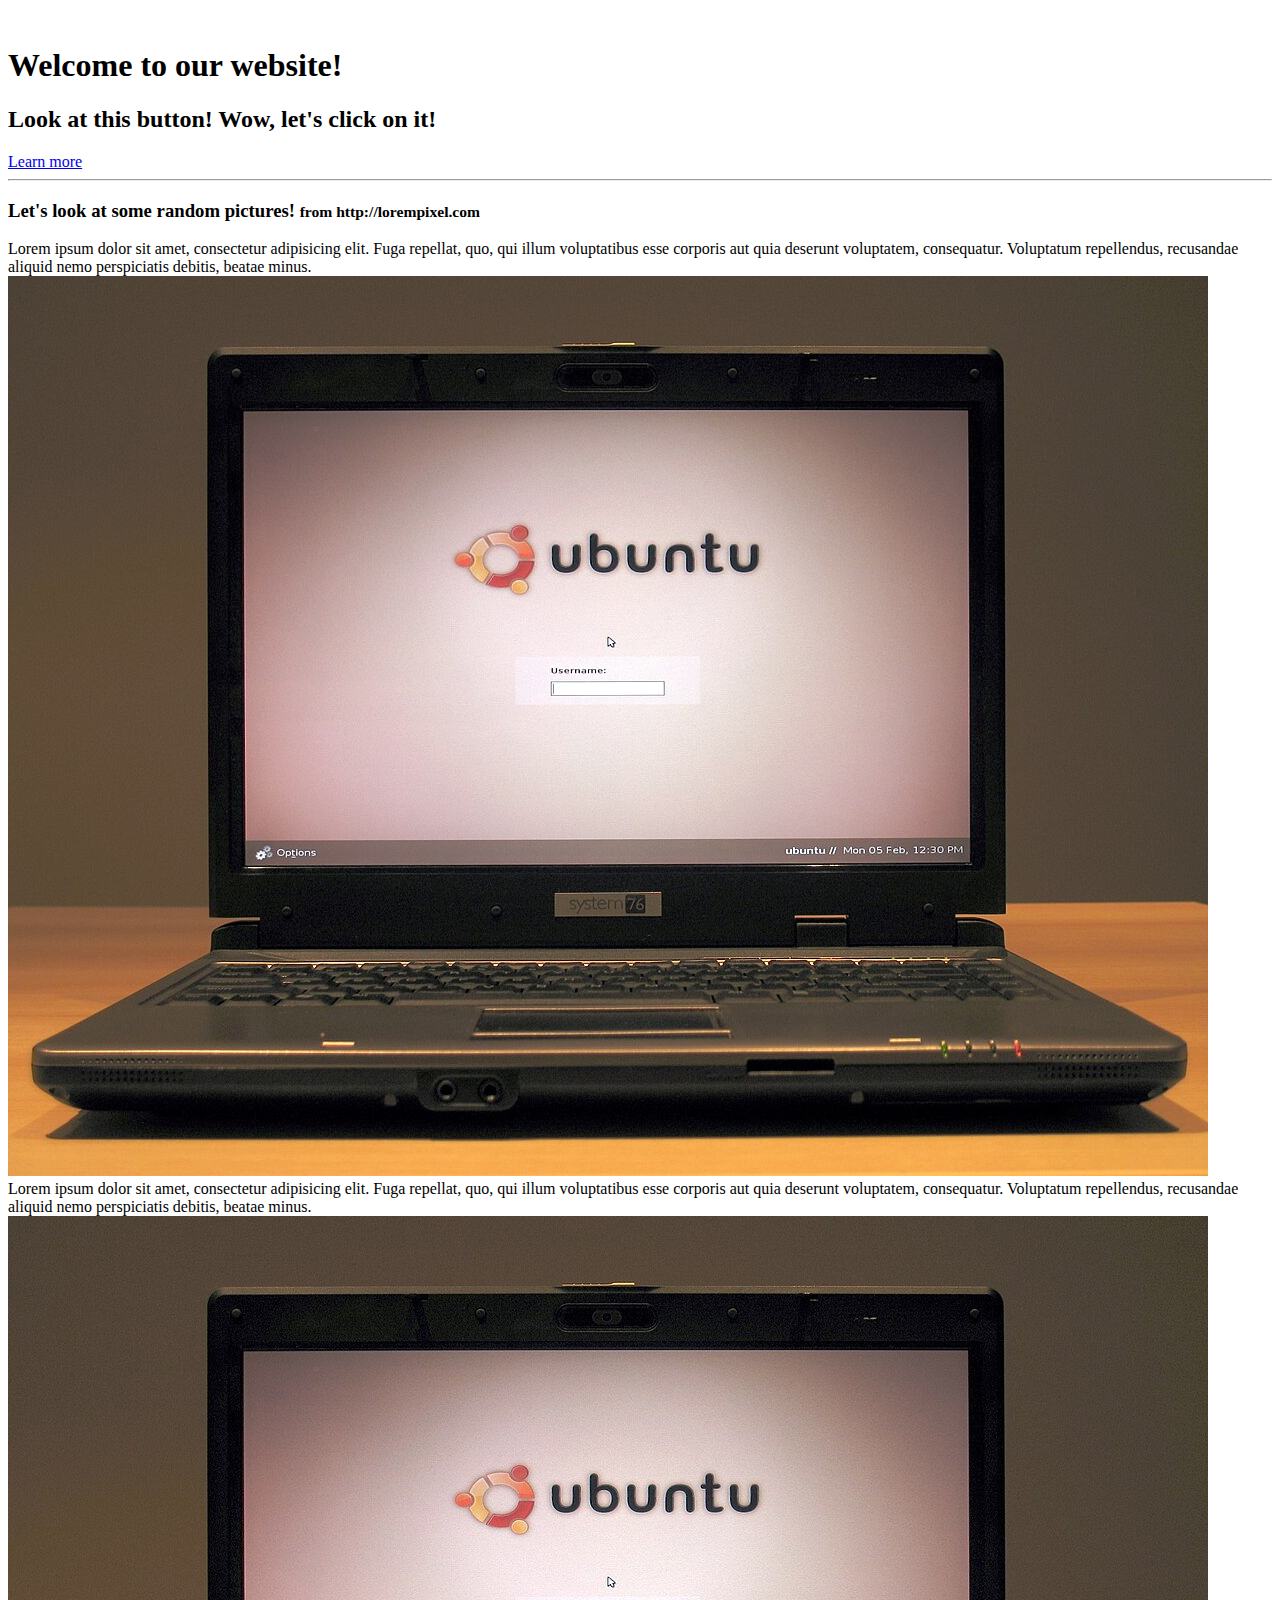
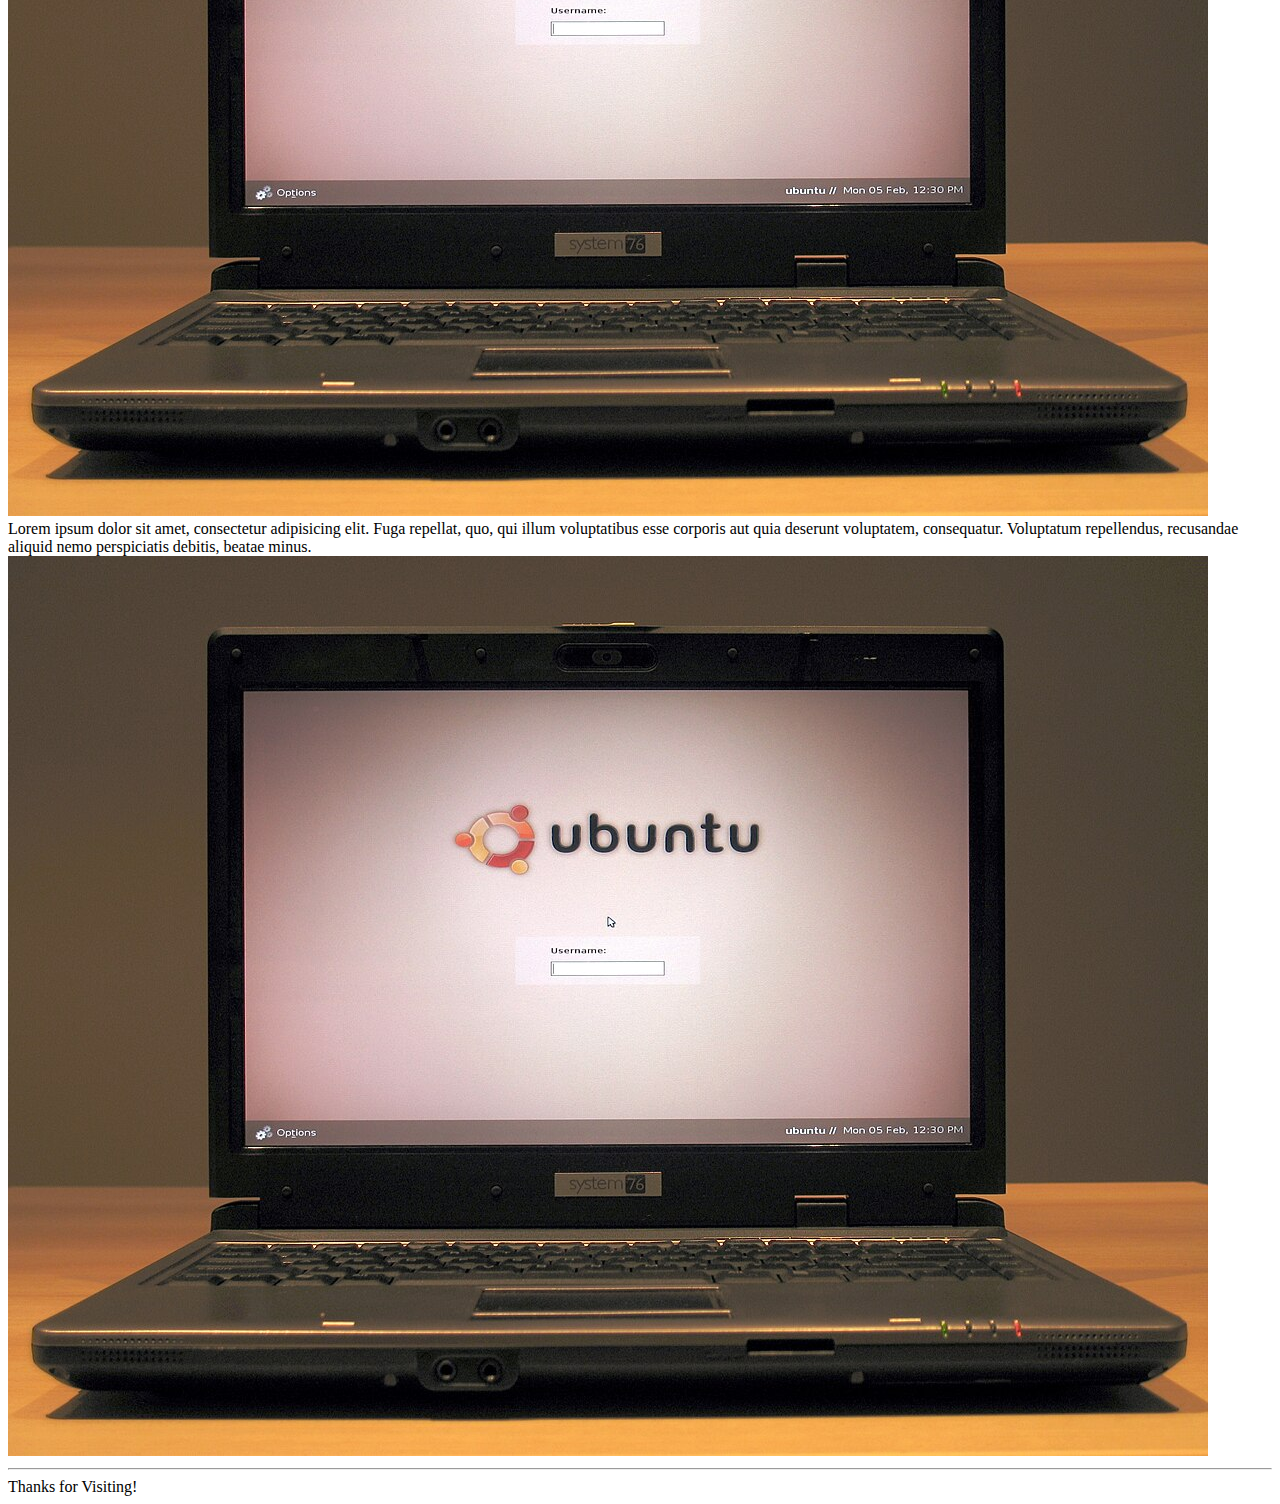
<file: Task/mock1.html>
<!DOCTYPE html>
<html lang="en">
<head>
  <meta charset="UTF-8">
  <title>Mock 1</title>
  <link rel="stylesheet" href="https://maxcdn.bootstrapcdn.com/bootstrap/4.0.0-beta/css/bootstrap.min.css" integrity="sha384-/Y6pD6FV/Vv2HJnA6t+vslU6fwYXjCFtcEpHbNJ0lyAFsXTsjBbfaDjzALeQsN6M" crossorigin="anonymous">
</head>
<body>
  <br>
  <div class="container">
    <div class="jumbotron text-center">
      <h1>Welcome to our website!</h1>
      <h2>
        Look at this button! Wow, let's click on it!
      </h2>
      <a href="#" class="btn btn-lg btn-block btn-primary">Learn more</a>
    </div>
    <hr>
    <h3>Let's look at some random pictures! <small> from http://lorempixel.com</small> </h3>
    <div class="row">
      <div class="lead col-md-4">Lorem ipsum dolor sit amet, consectetur adipisicing elit. Fuga repellat, quo, qui illum voluptatibus esse corporis aut quia deserunt voluptatem, consequatur. Voluptatum repellendus, recusandae aliquid nemo perspiciatis debitis, beatae minus.
      <img class="img-thumbnail img-responsive" src="Ubuntu_laptop.jpg">
      </div>
      <div class="lead col-md-4">Lorem ipsum dolor sit amet, consectetur adipisicing elit. Fuga repellat, quo, qui illum voluptatibus esse corporis aut quia deserunt voluptatem, consequatur. Voluptatum repellendus, recusandae aliquid nemo perspiciatis debitis, beatae minus.
      <img class="img-thumbnail img-responsive" src="Ubuntu_laptop.jpg">
      </div>
      <div class="lead col-md-4">Lorem ipsum dolor sit amet, consectetur adipisicing elit. Fuga repellat, quo, qui illum voluptatibus esse corporis aut quia deserunt voluptatem, consequatur. Voluptatum repellendus, recusandae aliquid nemo perspiciatis debitis, beatae minus.
      <img class="img-thumbnail img-responsive" src="Ubuntu_laptop.jpg">
      </div>
    </div>
    <hr>
    <div class="text-center alert alert-success">Thanks for Visiting!</div>
  </div>
</body>
</html>
</file>
<file: multishop-1.0.0/css/style.css>
/******* Bootstrap Theming ********/
/*!
 * Bootstrap v4.5.3 (https://getbootstrap.com/)
 * Copyright 2011-2020 The Bootstrap Authors
 * Copyright 2011-2020 Twitter, Inc.
 * Licensed under MIT (https://github.com/twbs/bootstrap/blob/main/LICENSE)
 */
:root {
  --blue: #007bff;
  --indigo: #6610f2;
  --purple: #6f42c1;
  --pink: #e83e8c;
  --red: #dc3545;
  --orange: #fd7e14;
  --yellow: white;
  --#4BB543: #28a745;
  --teal: #20c997;
  --cyan: #17a2b8;
  --white: #fff;
  --gray: #6c757d;
  --gray-dark: #343a40;
  --primary: #4BB543;
  --secondary: #F5F5F5;
  --success: #28a745;
  --info: #17a2b8;
  --warning: white;
  --danger: #dc3545;
  --light: #FFFFFF;
  --dark: #3D464D;
  --breakpoint-xs: 0;
  --breakpoint-sm: 576px;
  --breakpoint-md: 768px;
  --breakpoint-lg: 992px;
  --breakpoint-xl: 1200px;
  --font-family-sans-serif: "Roboto", sans-serif;
  --font-family-monospace: SFMono-Regular, Menlo, Monaco, Consolas, "Liberation Mono", "Courier New", monospace;
}

*,
*::before,
*::after {
  box-sizing: border-box;
}

html {
  font-family: sans-serif;
  line-height: 1.15;
  -webkit-text-size-adjust: 100%;
  -webkit-tap-highlight-color: rgba(0, 0, 0, 0);
}

article, aside, figcaption, figure, footer, header, hgroup, main, nav, section {
  display: block;
}

body {
  margin: 0;
  font-family: "Roboto", sans-serif;
  font-size: 1rem;
  font-weight: 400;
  line-height: 1.5;
  color: #6C757D;
  text-align: left;
  background-color: #F5F5F5;
}

[tabindex="-1"]:focus:not(:focus-visible) {
  outline: 0 !important;
}

hr {
  box-sizing: content-box;
  height: 0;
  overflow: visible;
}

h1, h2, h3, h4, h5, h6 {
  margin-top: 0;
  margin-bottom: 0.5rem;
}

p {
  margin-top: 0;
  margin-bottom: 1rem;
}

abbr[title],
abbr[data-original-title] {
  text-decoration: underline;
  text-decoration: underline dotted;
  cursor: help;
  border-bottom: 0;
  text-decoration-skip-ink: none;
}

address {
  margin-bottom: 1rem;
  font-style: normal;
  line-height: inherit;
}

ol,
ul,
dl {
  margin-top: 0;
  margin-bottom: 1rem;
}

ol ol,
ul ul,
ol ul,
ul ol {
  margin-bottom: 0;
}

dt {
  font-weight: 700;
}

dd {
  margin-bottom: .5rem;
  margin-left: 0;
}

blockquote {
  margin: 0 0 1rem;
}

b,
strong {
  font-weight: bolder;
}

small {
  font-size: 80%;
}

sub,
sup {
  position: relative;
  font-size: 75%;
  line-height: 0;
  vertical-align: baseline;
}

sub {
  bottom: -.25em;
}

sup {
  top: -.5em;
}

a {
  color: #4BB543;
  text-decoration: none;
  background-color: transparent;
}

a:hover {
  color: #e6b400;
  text-decoration: underline;
}

a:not([href]):not([class]) {
  color: inherit;
  text-decoration: none;
}

a:not([href]):not([class]):hover {
  color: inherit;
  text-decoration: none;
}

pre,
code,
kbd,
samp {
  font-family: SFMono-Regular, Menlo, Monaco, Consolas, "Liberation Mono", "Courier New", monospace;
  font-size: 1em;
}

pre {
  margin-top: 0;
  margin-bottom: 1rem;
  overflow: auto;
  -ms-overflow-style: scrollbar;
}

figure {
  margin: 0 0 1rem;
}

img {
  vertical-align: middle;
  border-style: none;
}

svg {
  overflow: hidden;
  vertical-align: middle;
}

table {
  border-collapse: collapse;
}

caption {
  padding-top: 0.75rem;
  padding-bottom: 0.75rem;
  color: #6c757d;
  text-align: left;
  caption-side: bottom;
}

th {
  text-align: inherit;
  text-align: -webkit-match-parent;
}

label {
  display: inline-block;
  margin-bottom: 0.5rem;
}

button {
  border-radius: 0;
}

button:focus {
  outline: 1px dotted;
  outline: 5px auto -webkit-focus-ring-color;
}

input,
button,
select,
optgroup,
textarea {
  margin: 0;
  font-family: inherit;
  font-size: inherit;
  line-height: inherit;
}

button,
input {
  overflow: visible;
}

button,
select {
  text-transform: none;
}

[role="button"] {
  cursor: pointer;
}

select {
  word-wrap: normal;
}

button,
[type="button"],
[type="reset"],
[type="submit"] {
  -webkit-appearance: button;
}

button:not(:disabled),
[type="button"]:not(:disabled),
[type="reset"]:not(:disabled),
[type="submit"]:not(:disabled) {
  cursor: pointer;
}

button::-moz-focus-inner,
[type="button"]::-moz-focus-inner,
[type="reset"]::-moz-focus-inner,
[type="submit"]::-moz-focus-inner {
  padding: 0;
  border-style: none;
}

input[type="radio"],
input[type="checkbox"] {
  box-sizing: border-box;
  padding: 0;
}

textarea {
  overflow: auto;
  resize: vertical;
}

fieldset {
  min-width: 0;
  padding: 0;
  margin: 0;
  border: 0;
}

legend {
  display: block;
  width: 100%;
  max-width: 100%;
  padding: 0;
  margin-bottom: .5rem;
  font-size: 1.5rem;
  line-height: inherit;
  color: inherit;
  white-space: normal;
}

@media (max-width: 1200px) {
  legend {
    font-size: calc(1.275rem + 0.3vw) ;
  }
}

progress {
  vertical-align: baseline;
}

[type="number"]::-webkit-inner-spin-button,
[type="number"]::-webkit-outer-spin-button {
  height: auto;
}

[type="search"] {
  outline-offset: -2px;
  -webkit-appearance: none;
}

[type="search"]::-webkit-search-decoration {
  -webkit-appearance: none;
}

::-webkit-file-upload-button {
  font: inherit;
  -webkit-appearance: button;
}

output {
  display: inline-block;
}

summary {
  display: list-item;
  cursor: pointer;
}

template {
  display: none;
}

[hidden] {
  display: none !important;
}

h1, h2, h3, h4, h5, h6,
.h1, .h2, .h3, .h4, .h5, .h6 {
  margin-bottom: 0.5rem;
  font-weight: 500;
  line-height: 1.2;
  color: #3D464D;
}

h1, .h1 {
  font-size: 2.5rem;
}

@media (max-width: 1200px) {
  h1, .h1 {
    font-size: calc(1.375rem + 1.5vw) ;
  }
}

h2, .h2 {
  font-size: 2rem;
}

@media (max-width: 1200px) {
  h2, .h2 {
    font-size: calc(1.325rem + 0.9vw) ;
  }
}

h3, .h3 {
  font-size: 1.75rem;
}

@media (max-width: 1200px) {
  h3, .h3 {
    font-size: calc(1.3rem + 0.6vw) ;
  }
}

h4, .h4 {
  font-size: 1.5rem;
}

@media (max-width: 1200px) {
  h4, .h4 {
    font-size: calc(1.275rem + 0.3vw) ;
  }
}

h5, .h5 {
  font-size: 1.25rem;
}

h6, .h6 {
  font-size: 1rem;
}

.lead {
  font-size: 1.25rem;
  font-weight: 300;
}

.display-1 {
  font-size: 6rem;
  font-weight: 300;
  line-height: 1.2;
}

@media (max-width: 1200px) {
  .display-1 {
    font-size: calc(1.725rem + 5.7vw) ;
  }
}

.display-2 {
  font-size: 5.5rem;
  font-weight: 300;
  line-height: 1.2;
}

@media (max-width: 1200px) {
  .display-2 {
    font-size: calc(1.675rem + 5.1vw) ;
  }
}

.display-3 {
  font-size: 4.5rem;
  font-weight: 300;
  line-height: 1.2;
}

@media (max-width: 1200px) {
  .display-3 {
    font-size: calc(1.575rem + 3.9vw) ;
  }
}

.display-4 {
  font-size: 3.5rem;
  font-weight: 300;
  line-height: 1.2;
}

@media (max-width: 1200px) {
  .display-4 {
    font-size: calc(1.475rem + 2.7vw) ;
  }
}

hr {
  margin-top: 1rem;
  margin-bottom: 1rem;
  border: 0;
  border-top: 1px solid rgba(0, 0, 0, 0.1);
}

small,
.small {
  font-size: 80%;
  font-weight: 400;
}

mark,
.mark {
  padding: 0.2em;
  background-color: #fcf8e3;
}

.list-unstyled {
  padding-left: 0;
  list-style: none;
}

.list-inline {
  padding-left: 0;
  list-style: none;
}

.list-inline-item {
  display: inline-block;
}

.list-inline-item:not(:last-child) {
  margin-right: 0.5rem;
}

.initialism {
  font-size: 90%;
  text-transform: uppercase;
}

.blockquote {
  margin-bottom: 1rem;
  font-size: 1.25rem;
}

.blockquote-footer {
  display: block;
  font-size: 80%;
  color: #6c757d;
}

.blockquote-footer::before {
  content: "\2014\00A0";
}

.img-fluid {
  max-width: 100%;
  height: auto;
}

.img-thumbnail {
  padding: 0.25rem;
  background-color: #F5F5F5;
  border: 1px solid #dee2e6;
  max-width: 100%;
  height: auto;
}

.figure {
  display: inline-block;
}

.figure-img {
  margin-bottom: 0.5rem;
  line-height: 1;
}

.figure-caption {
  font-size: 90%;
  color: #6c757d;
}

code {
  font-size: 87.5%;
  color: #e83e8c;
  word-wrap: break-word;
}

a > code {
  color: inherit;
}

kbd {
  padding: 0.2rem 0.4rem;
  font-size: 87.5%;
  color: #fff;
  background-color: #212529;
}

kbd kbd {
  padding: 0;
  font-size: 100%;
  font-weight: 700;
}

pre {
  display: block;
  font-size: 87.5%;
  color: #212529;
}

pre code {
  font-size: inherit;
  color: inherit;
  word-break: normal;
}

.pre-scrollable {
  max-height: 340px;
  overflow-y: scroll;
}

.container,
.container-fluid,
.container-sm,
.container-md,
.container-lg,
.container-xl {
  width: 100%;
  padding-right: 15px;
  padding-left: 15px;
  margin-right: auto;
  margin-left: auto;
}

@media (min-width: 576px) {
  .container, .container-sm {
    max-width: 540px;
  }
}

@media (min-width: 768px) {
  .container, .container-sm, .container-md {
    max-width: 720px;
  }
}

@media (min-width: 992px) {
  .container, .container-sm, .container-md, .container-lg {
    max-width: 960px;
  }
}

@media (min-width: 1200px) {
  .container, .container-sm, .container-md, .container-lg, .container-xl {
    max-width: 1140px;
  }
}

.row {
  display: flex;
  flex-wrap: wrap;
  margin-right: -15px;
  margin-left: -15px;
}

.no-gutters {
  margin-right: 0;
  margin-left: 0;
}

.no-gutters > .col,
.no-gutters > [class*="col-"] {
  padding-right: 0;
  padding-left: 0;
}

.col-1, .col-2, .col-3, .col-4, .col-5, .col-6, .col-7, .col-8, .col-9, .col-10, .col-11, .col-12, .col,
.col-auto, .col-sm-1, .col-sm-2, .col-sm-3, .col-sm-4, .col-sm-5, .col-sm-6, .col-sm-7, .col-sm-8, .col-sm-9, .col-sm-10, .col-sm-11, .col-sm-12, .col-sm,
.col-sm-auto, .col-md-1, .col-md-2, .col-md-3, .col-md-4, .col-md-5, .col-md-6, .col-md-7, .col-md-8, .col-md-9, .col-md-10, .col-md-11, .col-md-12, .col-md,
.col-md-auto, .col-lg-1, .col-lg-2, .col-lg-3, .col-lg-4, .col-lg-5, .col-lg-6, .col-lg-7, .col-lg-8, .col-lg-9, .col-lg-10, .col-lg-11, .col-lg-12, .col-lg,
.col-lg-auto, .col-xl-1, .col-xl-2, .col-xl-3, .col-xl-4, .col-xl-5, .col-xl-6, .col-xl-7, .col-xl-8, .col-xl-9, .col-xl-10, .col-xl-11, .col-xl-12, .col-xl,
.col-xl-auto {
  position: relative;
  width: 100%;
  padding-right: 15px;
  padding-left: 15px;
}

.col {
  flex-basis: 0;
  flex-grow: 1;
  max-width: 100%;
}

.row-cols-1 > * {
  flex: 0 0 100%;
  max-width: 100%;
}

.row-cols-2 > * {
  flex: 0 0 50%;
  max-width: 50%;
}

.row-cols-3 > * {
  flex: 0 0 33.33333%;
  max-width: 33.33333%;
}

.row-cols-4 > * {
  flex: 0 0 25%;
  max-width: 25%;
}

.row-cols-5 > * {
  flex: 0 0 20%;
  max-width: 20%;
}

.row-cols-6 > * {
  flex: 0 0 16.66667%;
  max-width: 16.66667%;
}

.col-auto {
  flex: 0 0 auto;
  width: auto;
  max-width: 100%;
}

.col-1 {
  flex: 0 0 8.33333%;
  max-width: 8.33333%;
}

.col-2 {
  flex: 0 0 16.66667%;
  max-width: 16.66667%;
}

.col-3 {
  flex: 0 0 25%;
  max-width: 25%;
}

.col-4 {
  flex: 0 0 33.33333%;
  max-width: 33.33333%;
}

.col-5 {
  flex: 0 0 41.66667%;
  max-width: 41.66667%;
}

.col-6 {
  flex: 0 0 50%;
  max-width: 50%;
}

.col-7 {
  flex: 0 0 58.33333%;
  max-width: 58.33333%;
}

.col-8 {
  flex: 0 0 66.66667%;
  max-width: 66.66667%;
}

.col-9 {
  flex: 0 0 75%;
  max-width: 75%;
}

.col-10 {
  flex: 0 0 83.33333%;
  max-width: 83.33333%;
}

.col-11 {
  flex: 0 0 91.66667%;
  max-width: 91.66667%;
}

.col-12 {
  flex: 0 0 100%;
  max-width: 100%;
}

.order-first {
  order: -1;
}

.order-last {
  order: 13;
}

.order-0 {
  order: 0;
}

.order-1 {
  order: 1;
}

.order-2 {
  order: 2;
}

.order-3 {
  order: 3;
}

.order-4 {
  order: 4;
}

.order-5 {
  order: 5;
}

.order-6 {
  order: 6;
}

.order-7 {
  order: 7;
}

.order-8 {
  order: 8;
}

.order-9 {
  order: 9;
}

.order-10 {
  order: 10;
}

.order-11 {
  order: 11;
}

.order-12 {
  order: 12;
}

.offset-1 {
  margin-left: 8.33333%;
}

.offset-2 {
  margin-left: 16.66667%;
}

.offset-3 {
  margin-left: 25%;
}

.offset-4 {
  margin-left: 33.33333%;
}

.offset-5 {
  margin-left: 41.66667%;
}

.offset-6 {
  margin-left: 50%;
}

.offset-7 {
  margin-left: 58.33333%;
}

.offset-8 {
  margin-left: 66.66667%;
}

.offset-9 {
  margin-left: 75%;
}

.offset-10 {
  margin-left: 83.33333%;
}

.offset-11 {
  margin-left: 91.66667%;
}

@media (min-width: 576px) {
  .col-sm {
    flex-basis: 0;
    flex-grow: 1;
    max-width: 100%;
  }
  .row-cols-sm-1 > * {
    flex: 0 0 100%;
    max-width: 100%;
  }
  .row-cols-sm-2 > * {
    flex: 0 0 50%;
    max-width: 50%;
  }
  .row-cols-sm-3 > * {
    flex: 0 0 33.33333%;
    max-width: 33.33333%;
  }
  .row-cols-sm-4 > * {
    flex: 0 0 25%;
    max-width: 25%;
  }
  .row-cols-sm-5 > * {
    flex: 0 0 20%;
    max-width: 20%;
  }
  .row-cols-sm-6 > * {
    flex: 0 0 16.66667%;
    max-width: 16.66667%;
  }
  .col-sm-auto {
    flex: 0 0 auto;
    width: auto;
    max-width: 100%;
  }
  .col-sm-1 {
    flex: 0 0 8.33333%;
    max-width: 8.33333%;
  }
  .col-sm-2 {
    flex: 0 0 16.66667%;
    max-width: 16.66667%;
  }
  .col-sm-3 {
    flex: 0 0 25%;
    max-width: 25%;
  }
  .col-sm-4 {
    flex: 0 0 33.33333%;
    max-width: 33.33333%;
  }
  .col-sm-5 {
    flex: 0 0 41.66667%;
    max-width: 41.66667%;
  }
  .col-sm-6 {
    flex: 0 0 50%;
    max-width: 50%;
  }
  .col-sm-7 {
    flex: 0 0 58.33333%;
    max-width: 58.33333%;
  }
  .col-sm-8 {
    flex: 0 0 66.66667%;
    max-width: 66.66667%;
  }
  .col-sm-9 {
    flex: 0 0 75%;
    max-width: 75%;
  }
  .col-sm-10 {
    flex: 0 0 83.33333%;
    max-width: 83.33333%;
  }
  .col-sm-11 {
    flex: 0 0 91.66667%;
    max-width: 91.66667%;
  }
  .col-sm-12 {
    flex: 0 0 100%;
    max-width: 100%;
  }
  .order-sm-first {
    order: -1;
  }
  .order-sm-last {
    order: 13;
  }
  .order-sm-0 {
    order: 0;
  }
  .order-sm-1 {
    order: 1;
  }
  .order-sm-2 {
    order: 2;
  }
  .order-sm-3 {
    order: 3;
  }
  .order-sm-4 {
    order: 4;
  }
  .order-sm-5 {
    order: 5;
  }
  .order-sm-6 {
    order: 6;
  }
  .order-sm-7 {
    order: 7;
  }
  .order-sm-8 {
    order: 8;
  }
  .order-sm-9 {
    order: 9;
  }
  .order-sm-10 {
    order: 10;
  }
  .order-sm-11 {
    order: 11;
  }
  .order-sm-12 {
    order: 12;
  }
  .offset-sm-0 {
    margin-left: 0;
  }
  .offset-sm-1 {
    margin-left: 8.33333%;
  }
  .offset-sm-2 {
    margin-left: 16.66667%;
  }
  .offset-sm-3 {
    margin-left: 25%;
  }
  .offset-sm-4 {
    margin-left: 33.33333%;
  }
  .offset-sm-5 {
    margin-left: 41.66667%;
  }
  .offset-sm-6 {
    margin-left: 50%;
  }
  .offset-sm-7 {
    margin-left: 58.33333%;
  }
  .offset-sm-8 {
    margin-left: 66.66667%;
  }
  .offset-sm-9 {
    margin-left: 75%;
  }
  .offset-sm-10 {
    margin-left: 83.33333%;
  }
  .offset-sm-11 {
    margin-left: 91.66667%;
  }
}

@media (min-width: 768px) {
  .col-md {
    flex-basis: 0;
    flex-grow: 1;
    max-width: 100%;
  }
  .row-cols-md-1 > * {
    flex: 0 0 100%;
    max-width: 100%;
  }
  .row-cols-md-2 > * {
    flex: 0 0 50%;
    max-width: 50%;
  }
  .row-cols-md-3 > * {
    flex: 0 0 33.33333%;
    max-width: 33.33333%;
  }
  .row-cols-md-4 > * {
    flex: 0 0 25%;
    max-width: 25%;
  }
  .row-cols-md-5 > * {
    flex: 0 0 20%;
    max-width: 20%;
  }
  .row-cols-md-6 > * {
    flex: 0 0 16.66667%;
    max-width: 16.66667%;
  }
  .col-md-auto {
    flex: 0 0 auto;
    width: auto;
    max-width: 100%;
  }
  .col-md-1 {
    flex: 0 0 8.33333%;
    max-width: 8.33333%;
  }
  .col-md-2 {
    flex: 0 0 16.66667%;
    max-width: 16.66667%;
  }
  .col-md-3 {
    flex: 0 0 25%;
    max-width: 25%;
  }
  .col-md-4 {
    flex: 0 0 33.33333%;
    max-width: 33.33333%;
  }
  .col-md-5 {
    flex: 0 0 41.66667%;
    max-width: 41.66667%;
  }
  .col-md-6 {
    flex: 0 0 50%;
    max-width: 50%;
  }
  .col-md-7 {
    flex: 0 0 58.33333%;
    max-width: 58.33333%;
  }
  .col-md-8 {
    flex: 0 0 66.66667%;
    max-width: 66.66667%;
  }
  .col-md-9 {
    flex: 0 0 75%;
    max-width: 75%;
  }
  .col-md-10 {
    flex: 0 0 83.33333%;
    max-width: 83.33333%;
  }
  .col-md-11 {
    flex: 0 0 91.66667%;
    max-width: 91.66667%;
  }
  .col-md-12 {
    flex: 0 0 100%;
    max-width: 100%;
  }
  .order-md-first {
    order: -1;
  }
  .order-md-last {
    order: 13;
  }
  .order-md-0 {
    order: 0;
  }
  .order-md-1 {
    order: 1;
  }
  .order-md-2 {
    order: 2;
  }
  .order-md-3 {
    order: 3;
  }
  .order-md-4 {
    order: 4;
  }
  .order-md-5 {
    order: 5;
  }
  .order-md-6 {
    order: 6;
  }
  .order-md-7 {
    order: 7;
  }
  .order-md-8 {
    order: 8;
  }
  .order-md-9 {
    order: 9;
  }
  .order-md-10 {
    order: 10;
  }
  .order-md-11 {
    order: 11;
  }
  .order-md-12 {
    order: 12;
  }
  .offset-md-0 {
    margin-left: 0;
  }
  .offset-md-1 {
    margin-left: 8.33333%;
  }
  .offset-md-2 {
    margin-left: 16.66667%;
  }
  .offset-md-3 {
    margin-left: 25%;
  }
  .offset-md-4 {
    margin-left: 33.33333%;
  }
  .offset-md-5 {
    margin-left: 41.66667%;
  }
  .offset-md-6 {
    margin-left: 50%;
  }
  .offset-md-7 {
    margin-left: 58.33333%;
  }
  .offset-md-8 {
    margin-left: 66.66667%;
  }
  .offset-md-9 {
    margin-left: 75%;
  }
  .offset-md-10 {
    margin-left: 83.33333%;
  }
  .offset-md-11 {
    margin-left: 91.66667%;
  }
}

@media (min-width: 992px) {
  .col-lg {
    flex-basis: 0;
    flex-grow: 1;
    max-width: 100%;
  }
  .row-cols-lg-1 > * {
    flex: 0 0 100%;
    max-width: 100%;
  }
  .row-cols-lg-2 > * {
    flex: 0 0 50%;
    max-width: 50%;
  }
  .row-cols-lg-3 > * {
    flex: 0 0 33.33333%;
    max-width: 33.33333%;
  }
  .row-cols-lg-4 > * {
    flex: 0 0 25%;
    max-width: 25%;
  }
  .row-cols-lg-5 > * {
    flex: 0 0 20%;
    max-width: 20%;
  }
  .row-cols-lg-6 > * {
    flex: 0 0 16.66667%;
    max-width: 16.66667%;
  }
  .col-lg-auto {
    flex: 0 0 auto;
    width: auto;
    max-width: 100%;
  }
  .col-lg-1 {
    flex: 0 0 8.33333%;
    max-width: 8.33333%;
  }
  .col-lg-2 {
    flex: 0 0 16.66667%;
    max-width: 16.66667%;
  }
  .col-lg-3 {
    flex: 0 0 25%;
    max-width: 25%;
  }
  .col-lg-4 {
    flex: 0 0 33.33333%;
    max-width: 33.33333%;
  }
  .col-lg-5 {
    flex: 0 0 41.66667%;
    max-width: 41.66667%;
  }
  .col-lg-6 {
    flex: 0 0 50%;
    max-width: 50%;
  }
  .col-lg-7 {
    flex: 0 0 58.33333%;
    max-width: 58.33333%;
  }
  .col-lg-8 {
    flex: 0 0 66.66667%;
    max-width: 66.66667%;
  }
  .col-lg-9 {
    flex: 0 0 75%;
    max-width: 75%;
  }
  .col-lg-10 {
    flex: 0 0 83.33333%;
    max-width: 83.33333%;
  }
  .col-lg-11 {
    flex: 0 0 91.66667%;
    max-width: 91.66667%;
  }
  .col-lg-12 {
    flex: 0 0 100%;
    max-width: 100%;
  }
  .order-lg-first {
    order: -1;
  }
  .order-lg-last {
    order: 13;
  }
  .order-lg-0 {
    order: 0;
  }
  .order-lg-1 {
    order: 1;
  }
  .order-lg-2 {
    order: 2;
  }
  .order-lg-3 {
    order: 3;
  }
  .order-lg-4 {
    order: 4;
  }
  .order-lg-5 {
    order: 5;
  }
  .order-lg-6 {
    order: 6;
  }
  .order-lg-7 {
    order: 7;
  }
  .order-lg-8 {
    order: 8;
  }
  .order-lg-9 {
    order: 9;
  }
  .order-lg-10 {
    order: 10;
  }
  .order-lg-11 {
    order: 11;
  }
  .order-lg-12 {
    order: 12;
  }
  .offset-lg-0 {
    margin-left: 0;
  }
  .offset-lg-1 {
    margin-left: 8.33333%;
  }
  .offset-lg-2 {
    margin-left: 16.66667%;
  }
  .offset-lg-3 {
    margin-left: 25%;
  }
  .offset-lg-4 {
    margin-left: 33.33333%;
  }
  .offset-lg-5 {
    margin-left: 41.66667%;
  }
  .offset-lg-6 {
    margin-left: 50%;
  }
  .offset-lg-7 {
    margin-left: 58.33333%;
  }
  .offset-lg-8 {
    margin-left: 66.66667%;
  }
  .offset-lg-9 {
    margin-left: 75%;
  }
  .offset-lg-10 {
    margin-left: 83.33333%;
  }
  .offset-lg-11 {
    margin-left: 91.66667%;
  }
}

@media (min-width: 1200px) {
  .col-xl {
    flex-basis: 0;
    flex-grow: 1;
    max-width: 100%;
  }
  .row-cols-xl-1 > * {
    flex: 0 0 100%;
    max-width: 100%;
  }
  .row-cols-xl-2 > * {
    flex: 0 0 50%;
    max-width: 50%;
  }
  .row-cols-xl-3 > * {
    flex: 0 0 33.33333%;
    max-width: 33.33333%;
  }
  .row-cols-xl-4 > * {
    flex: 0 0 25%;
    max-width: 25%;
  }
  .row-cols-xl-5 > * {
    flex: 0 0 20%;
    max-width: 20%;
  }
  .row-cols-xl-6 > * {
    flex: 0 0 16.66667%;
    max-width: 16.66667%;
  }
  .col-xl-auto {
    flex: 0 0 auto;
    width: auto;
    max-width: 100%;
  }
  .col-xl-1 {
    flex: 0 0 8.33333%;
    max-width: 8.33333%;
  }
  .col-xl-2 {
    flex: 0 0 16.66667%;
    max-width: 16.66667%;
  }
  .col-xl-3 {
    flex: 0 0 25%;
    max-width: 25%;
  }
  .col-xl-4 {
    flex: 0 0 33.33333%;
    max-width: 33.33333%;
  }
  .col-xl-5 {
    flex: 0 0 41.66667%;
    max-width: 41.66667%;
  }
  .col-xl-6 {
    flex: 0 0 50%;
    max-width: 50%;
  }
  .col-xl-7 {
    flex: 0 0 58.33333%;
    max-width: 58.33333%;
  }
  .col-xl-8 {
    flex: 0 0 66.66667%;
    max-width: 66.66667%;
  }
  .col-xl-9 {
    flex: 0 0 75%;
    max-width: 75%;
  }
  .col-xl-10 {
    flex: 0 0 83.33333%;
    max-width: 83.33333%;
  }
  .col-xl-11 {
    flex: 0 0 91.66667%;
    max-width: 91.66667%;
  }
  .col-xl-12 {
    flex: 0 0 100%;
    max-width: 100%;
  }
  .order-xl-first {
    order: -1;
  }
  .order-xl-last {
    order: 13;
  }
  .order-xl-0 {
    order: 0;
  }
  .order-xl-1 {
    order: 1;
  }
  .order-xl-2 {
    order: 2;
  }
  .order-xl-3 {
    order: 3;
  }
  .order-xl-4 {
    order: 4;
  }
  .order-xl-5 {
    order: 5;
  }
  .order-xl-6 {
    order: 6;
  }
  .order-xl-7 {
    order: 7;
  }
  .order-xl-8 {
    order: 8;
  }
  .order-xl-9 {
    order: 9;
  }
  .order-xl-10 {
    order: 10;
  }
  .order-xl-11 {
    order: 11;
  }
  .order-xl-12 {
    order: 12;
  }
  .offset-xl-0 {
    margin-left: 0;
  }
  .offset-xl-1 {
    margin-left: 8.33333%;
  }
  .offset-xl-2 {
    margin-left: 16.66667%;
  }
  .offset-xl-3 {
    margin-left: 25%;
  }
  .offset-xl-4 {
    margin-left: 33.33333%;
  }
  .offset-xl-5 {
    margin-left: 41.66667%;
  }
  .offset-xl-6 {
    margin-left: 50%;
  }
  .offset-xl-7 {
    margin-left: 58.33333%;
  }
  .offset-xl-8 {
    margin-left: 66.66667%;
  }
  .offset-xl-9 {
    margin-left: 75%;
  }
  .offset-xl-10 {
    margin-left: 83.33333%;
  }
  .offset-xl-11 {
    margin-left: 91.66667%;
  }
}

.table {
  width: 100%;
  margin-bottom: 1rem;
  color: #6C757D;
}

.table th,
.table td {
  padding: 0.75rem;
  vertical-align: top;
  border-top: 1px solid #dee2e6;
}

.table thead th {
  vertical-align: bottom;
  border-bottom: 2px solid #dee2e6;
}

.table tbody + tbody {
  border-top: 2px solid #dee2e6;
}

.table-sm th,
.table-sm td {
  padding: 0.3rem;
}

.table-bordered {
  border: 1px solid #dee2e6;
}

.table-bordered th,
.table-bordered td {
  border: 1px solid #dee2e6;
}

.table-bordered thead th,
.table-bordered thead td {
  border-bottom-width: 2px;
}

.table-borderless th,
.table-borderless td,
.table-borderless thead th,
.table-borderless tbody + tbody {
  border: 0;
}

.table-striped tbody tr:nth-of-type(odd) {
  background-color: rgba(0, 0, 0, 0.05);
}

.table-hover tbody tr:hover {
  color: #6C757D;
  background-color: rgba(0, 0, 0, 0.075);
}

.table-primary,
.table-primary > th,
.table-primary > td {
  background-color: #fff3c6;
}

.table-primary th,
.table-primary td,
.table-primary thead th,
.table-primary tbody + tbody {
  border-color: #ffe895;
}

.table-hover .table-primary:hover {
  background-color: #ffeead;
}

.table-hover .table-primary:hover > td,
.table-hover .table-primary:hover > th {
  background-color: #ffeead;
}

.table-secondary,
.table-secondary > th,
.table-secondary > td {
  background-color: #fcfcfc;
}

.table-secondary th,
.table-secondary td,
.table-secondary thead th,
.table-secondary tbody + tbody {
  border-color: #fafafa;
}

.table-hover .table-secondary:hover {
  background-color: #efefef;
}

.table-hover .table-secondary:hover > td,
.table-hover .table-secondary:hover > th {
  background-color: #efefef;
}

.table-success,
.table-success > th,
.table-success > td {
  background-color: #c3e6cb;
}

.table-success th,
.table-success td,
.table-success thead th,
.table-success tbody + tbody {
  border-color: #8fd19e;
}

.table-hover .table-success:hover {
  background-color: #b1dfbb;
}

.table-hover .table-success:hover > td,
.table-hover .table-success:hover > th {
  background-color: #b1dfbb;
}

.table-info,
.table-info > th,
.table-info > td {
  background-color: #bee5eb;
}

.table-info th,
.table-info td,
.table-info thead th,
.table-info tbody + tbody {
  border-color: #86cfda;
}

.table-hover .table-info:hover {
  background-color: #abdde5;
}

.table-hover .table-info:hover > td,
.table-hover .table-info:hover > th {
  background-color: #abdde5;
}

.table-warning,
.table-warning > th,
.table-warning > td {
  background-color: #ffeeba;
}

.table-warning th,
.table-warning td,
.table-warning thead th,
.table-warning tbody + tbody {
  border-color: #ffdf7e;
}

.table-hover .table-warning:hover {
  background-color: #ffe8a1;
}

.table-hover .table-warning:hover > td,
.table-hover .table-warning:hover > th {
  background-color: #ffe8a1;
}

.table-danger,
.table-danger > th,
.table-danger > td {
  background-color: #f5c6cb;
}

.table-danger th,
.table-danger td,
.table-danger thead th,
.table-danger tbody + tbody {
  border-color: #ed969e;
}

.table-hover .table-danger:hover {
  background-color: #f1b0b7;
}

.table-hover .table-danger:hover > td,
.table-hover .table-danger:hover > th {
  background-color: #f1b0b7;
}

.table-light,
.table-light > th,
.table-light > td {
  background-color: white;
}

.table-light th,
.table-light td,
.table-light thead th,
.table-light tbody + tbody {
  border-color: white;
}

.table-hover .table-light:hover {
  background-color: #f2f2f2;
}

.table-hover .table-light:hover > td,
.table-hover .table-light:hover > th {
  background-color: #f2f2f2;
}

.table-dark,
.table-dark > th,
.table-dark > td {
  background-color: #c9cbcd;
}

.table-dark th,
.table-dark td,
.table-dark thead th,
.table-dark tbody + tbody {
  border-color: #9a9fa2;
}

.table-hover .table-dark:hover {
  background-color: #bcbec1;
}

.table-hover .table-dark:hover > td,
.table-hover .table-dark:hover > th {
  background-color: #bcbec1;
}

.table-active,
.table-active > th,
.table-active > td {
  background-color: rgba(0, 0, 0, 0.075);
}

.table-hover .table-active:hover {
  background-color: rgba(0, 0, 0, 0.075);
}

.table-hover .table-active:hover > td,
.table-hover .table-active:hover > th {
  background-color: rgba(0, 0, 0, 0.075);
}

.table .thead-dark th {
  color: #fff;
  background-color: #343a40;
  border-color: #454d55;
}

.table .thead-light th {
  color: #495057;
  background-color: #e9ecef;
  border-color: #dee2e6;
}

.table-dark {
  color: #fff;
  background-color: #343a40;
}

.table-dark th,
.table-dark td,
.table-dark thead th {
  border-color: #454d55;
}

.table-dark.table-bordered {
  border: 0;
}

.table-dark.table-striped tbody tr:nth-of-type(odd) {
  background-color: rgba(255, 255, 255, 0.05);
}

.table-dark.table-hover tbody tr:hover {
  color: #fff;
  background-color: rgba(255, 255, 255, 0.075);
}

@media (max-width: 575.98px) {
  .table-responsive-sm {
    display: block;
    width: 100%;
    overflow-x: auto;
    -webkit-overflow-scrolling: touch;
  }
  .table-responsive-sm > .table-bordered {
    border: 0;
  }
}

@media (max-width: 767.98px) {
  .table-responsive-md {
    display: block;
    width: 100%;
    overflow-x: auto;
    -webkit-overflow-scrolling: touch;
  }
  .table-responsive-md > .table-bordered {
    border: 0;
  }
}

@media (max-width: 991.98px) {
  .table-responsive-lg {
    display: block;
    width: 100%;
    overflow-x: auto;
    -webkit-overflow-scrolling: touch;
  }
  .table-responsive-lg > .table-bordered {
    border: 0;
  }
}

@media (max-width: 1199.98px) {
  .table-responsive-xl {
    display: block;
    width: 100%;
    overflow-x: auto;
    -webkit-overflow-scrolling: touch;
  }
  .table-responsive-xl > .table-bordered {
    border: 0;
  }
}

.table-responsive {
  display: block;
  width: 100%;
  overflow-x: auto;
  -webkit-overflow-scrolling: touch;
}

.table-responsive > .table-bordered {
  border: 0;
}

.form-control {
  display: block;
  width: 100%;
  height: calc(1.5em + 0.75rem + 2px);
  padding: 0.375rem 0.75rem;
  font-size: 1rem;
  font-weight: 400;
  line-height: 1.5;
  color: #495057;
  background-color: #fff;
  background-clip: padding-box;
  border: 1px solid #ced4da;
  border-radius: 0;
  transition: border-color 0.15s ease-in-out, box-shadow 0.15s ease-in-out;
}

@media (prefers-reduced-motion: reduce) {
  .form-control {
    transition: none;
  }
}

.form-control::-ms-expand {
  background-color: transparent;
  border: 0;
}

.form-control:-moz-focusring {
  color: transparent;
  text-shadow: 0 0 0 #495057;
}

.form-control:focus {
  color: #495057;
  background-color: #fff;
  border-color: #ffefb3;
  outline: 0;
  box-shadow: none;
}

.form-control::placeholder {
  color: #999999;
  opacity: 1;
}

.form-control:disabled, .form-control[readonly] {
  background-color: #e9ecef;
  opacity: 1;
}

input[type="date"].form-control,
input[type="time"].form-control,
input[type="datetime-local"].form-control,
input[type="month"].form-control {
  appearance: none;
}

select.form-control:focus::-ms-value {
  color: #495057;
  background-color: #fff;
}

.form-control-file,
.form-control-range {
  display: block;
  width: 100%;
}

.col-form-label {
  padding-top: calc(0.375rem + 1px);
  padding-bottom: calc(0.375rem + 1px);
  margin-bottom: 0;
  font-size: inherit;
  line-height: 1.5;
}

.col-form-label-lg {
  padding-top: calc(0.5rem + 1px);
  padding-bottom: calc(0.5rem + 1px);
  font-size: 1.25rem;
  line-height: 1.5;
}

.col-form-label-sm {
  padding-top: calc(0.25rem + 1px);
  padding-bottom: calc(0.25rem + 1px);
  font-size: 0.875rem;
  line-height: 1.5;
}

.form-control-plaintext {
  display: block;
  width: 100%;
  padding: 0.375rem 0;
  margin-bottom: 0;
  font-size: 1rem;
  line-height: 1.5;
  color: #6C757D;
  background-color: transparent;
  border: solid transparent;
  border-width: 1px 0;
}

.form-control-plaintext.form-control-sm, .form-control-plaintext.form-control-lg {
  padding-right: 0;
  padding-left: 0;
}

.form-control-sm {
  height: calc(1.5em + 0.5rem + 2px);
  padding: 0.25rem 0.5rem;
  font-size: 0.875rem;
  line-height: 1.5;
}

.form-control-lg {
  height: calc(1.5em + 1rem + 2px);
  padding: 0.5rem 1rem;
  font-size: 1.25rem;
  line-height: 1.5;
}

select.form-control[size], select.form-control[multiple] {
  height: auto;
}

textarea.form-control {
  height: auto;
}

.form-group {
  margin-bottom: 1rem;
}

.form-text {
  display: block;
  margin-top: 0.25rem;
}

.form-row {
  display: flex;
  flex-wrap: wrap;
  margin-right: -5px;
  margin-left: -5px;
}

.form-row > .col,
.form-row > [class*="col-"] {
  padding-right: 5px;
  padding-left: 5px;
}

.form-check {
  position: relative;
  display: block;
  padding-left: 1.25rem;
}

.form-check-input {
  position: absolute;
  margin-top: 0.3rem;
  margin-left: -1.25rem;
}

.form-check-input[disabled] ~ .form-check-label,
.form-check-input:disabled ~ .form-check-label {
  color: #6c757d;
}

.form-check-label {
  margin-bottom: 0;
}

.form-check-inline {
  display: inline-flex;
  align-items: center;
  padding-left: 0;
  margin-right: 0.75rem;
}

.form-check-inline .form-check-input {
  position: static;
  margin-top: 0;
  margin-right: 0.3125rem;
  margin-left: 0;
}

.valid-feedback {
  display: none;
  width: 100%;
  margin-top: 0.25rem;
  font-size: 80%;
  color: #28a745;
}

.valid-tooltip {
  position: absolute;
  top: 100%;
  left: 0;
  z-index: 5;
  display: none;
  max-width: 100%;
  padding: 0.25rem 0.5rem;
  margin-top: .1rem;
  font-size: 0.875rem;
  line-height: 1.5;
  color: #fff;
  background-color: rgba(40, 167, 69, 0.9);
}

.was-validated :valid ~ .valid-feedback,
.was-validated :valid ~ .valid-tooltip,
.is-valid ~ .valid-feedback,
.is-valid ~ .valid-tooltip {
  display: block;
}

.was-validated .form-control:valid, .form-control.is-valid {
  border-color: #28a745;
  padding-right: calc(1.5em + 0.75rem);
  background-image: url("data:image/svg+xml,%3csvg xmlns='http://www.w3.org/2000/svg' width='8' height='8' viewBox='0 0 8 8'%3e%3cpath fill='%2328a745' d='M2.3 6.73L.6 4.53c-.4-1.04.46-1.4 1.1-.8l1.1 1.4 3.4-3.8c.6-.63 1.6-.27 1.2.7l-4 4.6c-.43.5-.8.4-1.1.1z'/%3e%3c/svg%3e");
  background-repeat: no-repeat;
  background-position: right calc(0.375em + 0.1875rem) center;
  background-size: calc(0.75em + 0.375rem) calc(0.75em + 0.375rem);
}

.was-validated .form-control:valid:focus, .form-control.is-valid:focus {
  border-color: #28a745;
  box-shadow: 0 0 0 0.2rem rgba(40, 167, 69, 0.25);
}

.was-validated textarea.form-control:valid, textarea.form-control.is-valid {
  padding-right: calc(1.5em + 0.75rem);
  background-position: top calc(0.375em + 0.1875rem) right calc(0.375em + 0.1875rem);
}

.was-validated .custom-select:valid, .custom-select.is-valid {
  border-color: #28a745;
  padding-right: calc(0.75em + 2.3125rem);
  background: url("data:image/svg+xml,%3csvg xmlns='http://www.w3.org/2000/svg' width='4' height='5' viewBox='0 0 4 5'%3e%3cpath fill='%23343a40' d='M2 0L0 2h4zm0 5L0 3h4z'/%3e%3c/svg%3e") no-repeat right 0.75rem center/8px 10px, url("data:image/svg+xml,%3csvg xmlns='http://www.w3.org/2000/svg' width='8' height='8' viewBox='0 0 8 8'%3e%3cpath fill='%2328a745' d='M2.3 6.73L.6 4.53c-.4-1.04.46-1.4 1.1-.8l1.1 1.4 3.4-3.8c.6-.63 1.6-.27 1.2.7l-4 4.6c-.43.5-.8.4-1.1.1z'/%3e%3c/svg%3e") #fff no-repeat center right 1.75rem/calc(0.75em + 0.375rem) calc(0.75em + 0.375rem);
}

.was-validated .custom-select:valid:focus, .custom-select.is-valid:focus {
  border-color: #28a745;
  box-shadow: 0 0 0 0.2rem rgba(40, 167, 69, 0.25);
}

.was-validated .form-check-input:valid ~ .form-check-label, .form-check-input.is-valid ~ .form-check-label {
  color: #28a745;
}

.was-validated .form-check-input:valid ~ .valid-feedback,
.was-validated .form-check-input:valid ~ .valid-tooltip, .form-check-input.is-valid ~ .valid-feedback,
.form-check-input.is-valid ~ .valid-tooltip {
  display: block;
}

.was-validated .custom-control-input:valid ~ .custom-control-label, .custom-control-input.is-valid ~ .custom-control-label {
  color: #28a745;
}

.was-validated .custom-control-input:valid ~ .custom-control-label::before, .custom-control-input.is-valid ~ .custom-control-label::before {
  border-color: #28a745;
}

.was-validated .custom-control-input:valid:checked ~ .custom-control-label::before, .custom-control-input.is-valid:checked ~ .custom-control-label::before {
  border-color: #34ce57;
  background-color: #34ce57;
}

.was-validated .custom-control-input:valid:focus ~ .custom-control-label::before, .custom-control-input.is-valid:focus ~ .custom-control-label::before {
  box-shadow: 0 0 0 0.2rem rgba(40, 167, 69, 0.25);
}

.was-validated .custom-control-input:valid:focus:not(:checked) ~ .custom-control-label::before, .custom-control-input.is-valid:focus:not(:checked) ~ .custom-control-label::before {
  border-color: #28a745;
}

.was-validated .custom-file-input:valid ~ .custom-file-label, .custom-file-input.is-valid ~ .custom-file-label {
  border-color: #28a745;
}

.was-validated .custom-file-input:valid:focus ~ .custom-file-label, .custom-file-input.is-valid:focus ~ .custom-file-label {
  border-color: #28a745;
  box-shadow: 0 0 0 0.2rem rgba(40, 167, 69, 0.25);
}

.invalid-feedback {
  display: none;
  width: 100%;
  margin-top: 0.25rem;
  font-size: 80%;
  color: #dc3545;
}

.invalid-tooltip {
  position: absolute;
  top: 100%;
  left: 0;
  z-index: 5;
  display: none;
  max-width: 100%;
  padding: 0.25rem 0.5rem;
  margin-top: .1rem;
  font-size: 0.875rem;
  line-height: 1.5;
  color: #fff;
  background-color: rgba(220, 53, 69, 0.9);
}

.was-validated :invalid ~ .invalid-feedback,
.was-validated :invalid ~ .invalid-tooltip,
.is-invalid ~ .invalid-feedback,
.is-invalid ~ .invalid-tooltip {
  display: block;
}

.was-validated .form-control:invalid, .form-control.is-invalid {
  border-color: #dc3545;
  padding-right: calc(1.5em + 0.75rem);
  background-image: url("data:image/svg+xml,%3csvg xmlns='http://www.w3.org/2000/svg' width='12' height='12' fill='none' stroke='%23dc3545' viewBox='0 0 12 12'%3e%3ccircle cx='6' cy='6' r='4.5'/%3e%3cpath stroke-linejoin='round' d='M5.8 3.6h.4L6 6.5z'/%3e%3ccircle cx='6' cy='8.2' r='.6' fill='%23dc3545' stroke='none'/%3e%3c/svg%3e");
  background-repeat: no-repeat;
  background-position: right calc(0.375em + 0.1875rem) center;
  background-size: calc(0.75em + 0.375rem) calc(0.75em + 0.375rem);
}

.was-validated .form-control:invalid:focus, .form-control.is-invalid:focus {
  border-color: #dc3545;
  box-shadow: 0 0 0 0.2rem rgba(220, 53, 69, 0.25);
}

.was-validated textarea.form-control:invalid, textarea.form-control.is-invalid {
  padding-right: calc(1.5em + 0.75rem);
  background-position: top calc(0.375em + 0.1875rem) right calc(0.375em + 0.1875rem);
}

.was-validated .custom-select:invalid, .custom-select.is-invalid {
  border-color: #dc3545;
  padding-right: calc(0.75em + 2.3125rem);
  background: url("data:image/svg+xml,%3csvg xmlns='http://www.w3.org/2000/svg' width='4' height='5' viewBox='0 0 4 5'%3e%3cpath fill='%23343a40' d='M2 0L0 2h4zm0 5L0 3h4z'/%3e%3c/svg%3e") no-repeat right 0.75rem center/8px 10px, url("data:image/svg+xml,%3csvg xmlns='http://www.w3.org/2000/svg' width='12' height='12' fill='none' stroke='%23dc3545' viewBox='0 0 12 12'%3e%3ccircle cx='6' cy='6' r='4.5'/%3e%3cpath stroke-linejoin='round' d='M5.8 3.6h.4L6 6.5z'/%3e%3ccircle cx='6' cy='8.2' r='.6' fill='%23dc3545' stroke='none'/%3e%3c/svg%3e") #fff no-repeat center right 1.75rem/calc(0.75em + 0.375rem) calc(0.75em + 0.375rem);
}

.was-validated .custom-select:invalid:focus, .custom-select.is-invalid:focus {
  border-color: #dc3545;
  box-shadow: 0 0 0 0.2rem rgba(220, 53, 69, 0.25);
}

.was-validated .form-check-input:invalid ~ .form-check-label, .form-check-input.is-invalid ~ .form-check-label {
  color: #dc3545;
}

.was-validated .form-check-input:invalid ~ .invalid-feedback,
.was-validated .form-check-input:invalid ~ .invalid-tooltip, .form-check-input.is-invalid ~ .invalid-feedback,
.form-check-input.is-invalid ~ .invalid-tooltip {
  display: block;
}

.was-validated .custom-control-input:invalid ~ .custom-control-label, .custom-control-input.is-invalid ~ .custom-control-label {
  color: #dc3545;
}

.was-validated .custom-control-input:invalid ~ .custom-control-label::before, .custom-control-input.is-invalid ~ .custom-control-label::before {
  border-color: #dc3545;
}

.was-validated .custom-control-input:invalid:checked ~ .custom-control-label::before, .custom-control-input.is-invalid:checked ~ .custom-control-label::before {
  border-color: #e4606d;
  background-color: #e4606d;
}

.was-validated .custom-control-input:invalid:focus ~ .custom-control-label::before, .custom-control-input.is-invalid:focus ~ .custom-control-label::before {
  box-shadow: 0 0 0 0.2rem rgba(220, 53, 69, 0.25);
}

.was-validated .custom-control-input:invalid:focus:not(:checked) ~ .custom-control-label::before, .custom-control-input.is-invalid:focus:not(:checked) ~ .custom-control-label::before {
  border-color: #dc3545;
}

.was-validated .custom-file-input:invalid ~ .custom-file-label, .custom-file-input.is-invalid ~ .custom-file-label {
  border-color: #dc3545;
}

.was-validated .custom-file-input:invalid:focus ~ .custom-file-label, .custom-file-input.is-invalid:focus ~ .custom-file-label {
  border-color: #dc3545;
  box-shadow: 0 0 0 0.2rem rgba(220, 53, 69, 0.25);
}

.form-inline {
  display: flex;
  flex-flow: row wrap;
  align-items: center;
}

.form-inline .form-check {
  width: 100%;
}

@media (min-width: 576px) {
  .form-inline label {
    display: flex;
    align-items: center;
    justify-content: center;
    margin-bottom: 0;
  }
  .form-inline .form-group {
    display: flex;
    flex: 0 0 auto;
    flex-flow: row wrap;
    align-items: center;
    margin-bottom: 0;
  }
  .form-inline .form-control {
    display: inline-block;
    width: auto;
    vertical-align: middle;
  }
  .form-inline .form-control-plaintext {
    display: inline-block;
  }
  .form-inline .input-group,
  .form-inline .custom-select {
    width: auto;
  }
  .form-inline .form-check {
    display: flex;
    align-items: center;
    justify-content: center;
    width: auto;
    padding-left: 0;
  }
  .form-inline .form-check-input {
    position: relative;
    flex-shrink: 0;
    margin-top: 0;
    margin-right: 0.25rem;
    margin-left: 0;
  }
  .form-inline .custom-control {
    align-items: center;
    justify-content: center;
  }
  .form-inline .custom-control-label {
    margin-bottom: 0;
  }
}

.btn {
  display: inline-block;
  font-weight: 400;
  color: #6C757D;
  text-align: center;
  vertical-align: middle;
  user-select: none;
  background-color: transparent;
  border: 1px solid transparent;
  padding: 0.375rem 0.75rem;
  font-size: 1rem;
  line-height: 1.5;
  border-radius: 0;
  transition: color 0.15s ease-in-out, background-color 0.15s ease-in-out, border-color 0.15s ease-in-out, box-shadow 0.15s ease-in-out;
}

@media (prefers-reduced-motion: reduce) {
  .btn {
    transition: none;
  }
}

.btn:hover {
  color: #6C757D;
  text-decoration: none;
}

.btn:focus, .btn.focus {
  outline: 0;
  box-shadow: none;
}

.btn.disabled, .btn:disabled {
  opacity: 0.65;
}

.btn:not(:disabled):not(.disabled) {
  cursor: pointer;
}

a.btn.disabled,
fieldset:disabled a.btn {
  pointer-events: none;
}

.btn-primary {
  color: #212529;
  background-color: #4BB543;
  border-color: #4BB543;
}

.btn-primary:hover {
  color: #212529;
  background-color: #ffcb0d;
  border-color: #ffc800;
}

.btn-primary:focus, .btn-primary.focus {
  color: #212529;
  background-color: #ffcb0d;
  border-color: #ffc800;
  box-shadow: 0 0 0 0.2rem rgba(222, 185, 50, 0.5);
}

.btn-primary.disabled, .btn-primary:disabled {
  color: #212529;
  background-color: #4BB543;
  border-color: #4BB543;
}

.btn-primary:not(:disabled):not(.disabled):active, .btn-primary:not(:disabled):not(.disabled).active,
.show > .btn-primary.dropdown-toggle {
  color: #212529;
  background-color: #ffc800;
  border-color: #f2be00;
}

.btn-primary:not(:disabled):not(.disabled):active:focus, .btn-primary:not(:disabled):not(.disabled).active:focus,
.show > .btn-primary.dropdown-toggle:focus {
  box-shadow: 0 0 0 0.2rem rgba(222, 185, 50, 0.5);
}

.btn-secondary {
  color: #212529;
  background-color: #F5F5F5;
  border-color: #F5F5F5;
}

.btn-secondary:hover {
  color: #212529;
  background-color: #e2e2e2;
  border-color: gainsboro;
}

.btn-secondary:focus, .btn-secondary.focus {
  color: #212529;
  background-color: #e2e2e2;
  border-color: gainsboro;
  box-shadow: 0 0 0 0.2rem rgba(213, 214, 214, 0.5);
}

.btn-secondary.disabled, .btn-secondary:disabled {
  color: #212529;
  background-color: #F5F5F5;
  border-color: #F5F5F5;
}

.btn-secondary:not(:disabled):not(.disabled):active, .btn-secondary:not(:disabled):not(.disabled).active,
.show > .btn-secondary.dropdown-toggle {
  color: #212529;
  background-color: gainsboro;
  border-color: #d5d5d5;
}

.btn-secondary:not(:disabled):not(.disabled):active:focus, .btn-secondary:not(:disabled):not(.disabled).active:focus,
.show > .btn-secondary.dropdown-toggle:focus {
  box-shadow: 0 0 0 0.2rem rgba(213, 214, 214, 0.5);
}

.btn-success {
  color: #fff;
  background-color: #28a745;
  border-color: #28a745;
}

.btn-success:hover {
  color: #fff;
  background-color: #218838;
  border-color: #1e7e34;
}

.btn-success:focus, .btn-success.focus {
  color: #fff;
  background-color: #218838;
  border-color: #1e7e34;
  box-shadow: 0 0 0 0.2rem rgba(72, 180, 97, 0.5);
}

.btn-success.disabled, .btn-success:disabled {
  color: #fff;
  background-color: #28a745;
  border-color: #28a745;
}

.btn-success:not(:disabled):not(.disabled):active, .btn-success:not(:disabled):not(.disabled).active,
.show > .btn-success.dropdown-toggle {
  color: #fff;
  background-color: #1e7e34;
  border-color: #1c7430;
}

.btn-success:not(:disabled):not(.disabled):active:focus, .btn-success:not(:disabled):not(.disabled).active:focus,
.show > .btn-success.dropdown-toggle:focus {
  box-shadow: 0 0 0 0.2rem rgba(72, 180, 97, 0.5);
}

.btn-info {
  color: #fff;
  background-color: #17a2b8;
  border-color: #17a2b8;
}

.btn-info:hover {
  color: #fff;
  background-color: #138496;
  border-color: #117a8b;
}

.btn-info:focus, .btn-info.focus {
  color: #fff;
  background-color: #138496;
  border-color: #117a8b;
  box-shadow: 0 0 0 0.2rem rgba(58, 176, 195, 0.5);
}

.btn-info.disabled, .btn-info:disabled {
  color: #fff;
  background-color: #17a2b8;
  border-color: #17a2b8;
}

.btn-info:not(:disabled):not(.disabled):active, .btn-info:not(:disabled):not(.disabled).active,
.show > .btn-info.dropdown-toggle {
  color: #fff;
  background-color: #117a8b;
  border-color: #10707f;
}

.btn-info:not(:disabled):not(.disabled):active:focus, .btn-info:not(:disabled):not(.disabled).active:focus,
.show > .btn-info.dropdown-toggle:focus {
  box-shadow: 0 0 0 0.2rem rgba(58, 176, 195, 0.5);
}

.btn-warning {
  color: #212529;
  background-color: white;
  border-color: white;
}

.btn-warning:hover {
  color: #212529;
  background-color: #e0a800;
  border-color: #d39e00;
}

.btn-warning:focus, .btn-warning.focus {
  color: #212529;
  background-color: #e0a800;
  border-color: #d39e00;
  box-shadow: 0 0 0 0.2rem rgba(222, 170, 12, 0.5);
}

.btn-warning.disabled, .btn-warning:disabled {
  color: #212529;
  background-color: white;
  border-color: white;
}

.btn-warning:not(:disabled):not(.disabled):active, .btn-warning:not(:disabled):not(.disabled).active,
.show > .btn-warning.dropdown-toggle {
  color: #212529;
  background-color: #d39e00;
  border-color: #c69500;
}

.btn-warning:not(:disabled):not(.disabled):active:focus, .btn-warning:not(:disabled):not(.disabled).active:focus,
.show > .btn-warning.dropdown-toggle:focus {
  box-shadow: 0 0 0 0.2rem rgba(222, 170, 12, 0.5);
}

.btn-danger {
  color: #fff;
  background-color: #dc3545;
  border-color: #dc3545;
}

.btn-danger:hover {
  color: #fff;
  background-color: #c82333;
  border-color: #bd2130;
}

.btn-danger:focus, .btn-danger.focus {
  color: #fff;
  background-color: #c82333;
  border-color: #bd2130;
  box-shadow: 0 0 0 0.2rem rgba(225, 83, 97, 0.5);
}

.btn-danger.disabled, .btn-danger:disabled {
  color: #fff;
  background-color: #dc3545;
  border-color: #dc3545;
}

.btn-danger:not(:disabled):not(.disabled):active, .btn-danger:not(:disabled):not(.disabled).active,
.show > .btn-danger.dropdown-toggle {
  color: #fff;
  background-color: #bd2130;
  border-color: #b21f2d;
}

.btn-danger:not(:disabled):not(.disabled):active:focus, .btn-danger:not(:disabled):not(.disabled).active:focus,
.show > .btn-danger.dropdown-toggle:focus {
  box-shadow: 0 0 0 0.2rem rgba(225, 83, 97, 0.5);
}

.btn-light {
  color: #212529;
  background-color: #FFFFFF;
  border-color: #FFFFFF;
}

.btn-light:hover {
  color: #212529;
  background-color: #ececec;
  border-color: #e6e6e6;
}

.btn-light:focus, .btn-light.focus {
  color: #212529;
  background-color: #ececec;
  border-color: #e6e6e6;
  box-shadow: 0 0 0 0.2rem rgba(222, 222, 223, 0.5);
}

.btn-light.disabled, .btn-light:disabled {
  color: #212529;
  background-color: #FFFFFF;
  border-color: #FFFFFF;
}

.btn-light:not(:disabled):not(.disabled):active, .btn-light:not(:disabled):not(.disabled).active,
.show > .btn-light.dropdown-toggle {
  color: #212529;
  background-color: #e6e6e6;
  border-color: #dfdfdf;
}

.btn-light:not(:disabled):not(.disabled):active:focus, .btn-light:not(:disabled):not(.disabled).active:focus,
.show > .btn-light.dropdown-toggle:focus {
  box-shadow: 0 0 0 0.2rem rgba(222, 222, 223, 0.5);
}

.btn-dark {
  color: #fff;
  background-color: #3D464D;
  border-color: #3D464D;
}

.btn-dark:hover {
  color: #fff;
  background-color: #2c3338;
  border-color: #262c31;
}

.btn-dark:focus, .btn-dark.focus {
  color: #fff;
  background-color: #2c3338;
  border-color: #262c31;
  box-shadow: 0 0 0 0.2rem rgba(90, 98, 104, 0.5);
}

.btn-dark.disabled, .btn-dark:disabled {
  color: #fff;
  background-color: #3D464D;
  border-color: #3D464D;
}

.btn-dark:not(:disabled):not(.disabled):active, .btn-dark:not(:disabled):not(.disabled).active,
.show > .btn-dark.dropdown-toggle {
  color: #fff;
  background-color: #262c31;
  border-color: #212629;
}

.btn-dark:not(:disabled):not(.disabled):active:focus, .btn-dark:not(:disabled):not(.disabled).active:focus,
.show > .btn-dark.dropdown-toggle:focus {
  box-shadow: 0 0 0 0.2rem rgba(90, 98, 104, 0.5);
}

.btn-outline-primary {
  color: #4BB543;
  border-color: #4BB543;
}

.btn-outline-primary:hover {
  color: #212529;
  background-color: #4BB543;
  border-color: #4BB543;
}

.btn-outline-primary:focus, .btn-outline-primary.focus {
  box-shadow: 0 0 0 0.2rem rgba(255, 211, 51, 0.5);
}

.btn-outline-primary.disabled, .btn-outline-primary:disabled {
  color: #4BB543;
  background-color: transparent;
}

.btn-outline-primary:not(:disabled):not(.disabled):active, .btn-outline-primary:not(:disabled):not(.disabled).active,
.show > .btn-outline-primary.dropdown-toggle {
  color: #212529;
  background-color: #4BB543;
  border-color: #4BB543;
}

.btn-outline-primary:not(:disabled):not(.disabled):active:focus, .btn-outline-primary:not(:disabled):not(.disabled).active:focus,
.show > .btn-outline-primary.dropdown-toggle:focus {
  box-shadow: 0 0 0 0.2rem rgba(255, 211, 51, 0.5);
}

.btn-outline-secondary {
  color: #F5F5F5;
  border-color: #F5F5F5;
}

.btn-outline-secondary:hover {
  color: #212529;
  background-color: #F5F5F5;
  border-color: #F5F5F5;
}

.btn-outline-secondary:focus, .btn-outline-secondary.focus {
  box-shadow: 0 0 0 0.2rem rgba(245, 245, 245, 0.5);
}

.btn-outline-secondary.disabled, .btn-outline-secondary:disabled {
  color: #F5F5F5;
  background-color: transparent;
}

.btn-outline-secondary:not(:disabled):not(.disabled):active, .btn-outline-secondary:not(:disabled):not(.disabled).active,
.show > .btn-outline-secondary.dropdown-toggle {
  color: #212529;
  background-color: #F5F5F5;
  border-color: #F5F5F5;
}

.btn-outline-secondary:not(:disabled):not(.disabled):active:focus, .btn-outline-secondary:not(:disabled):not(.disabled).active:focus,
.show > .btn-outline-secondary.dropdown-toggle:focus {
  box-shadow: 0 0 0 0.2rem rgba(245, 245, 245, 0.5);
}

.btn-outline-success {
  color: #28a745;
  border-color: #28a745;
}

.btn-outline-success:hover {
  color: #fff;
  background-color: #28a745;
  border-color: #28a745;
}

.btn-outline-success:focus, .btn-outline-success.focus {
  box-shadow: 0 0 0 0.2rem rgba(40, 167, 69, 0.5);
}

.btn-outline-success.disabled, .btn-outline-success:disabled {
  color: #28a745;
  background-color: transparent;
}

.btn-outline-success:not(:disabled):not(.disabled):active, .btn-outline-success:not(:disabled):not(.disabled).active,
.show > .btn-outline-success.dropdown-toggle {
  color: #fff;
  background-color: #28a745;
  border-color: #28a745;
}

.btn-outline-success:not(:disabled):not(.disabled):active:focus, .btn-outline-success:not(:disabled):not(.disabled).active:focus,
.show > .btn-outline-success.dropdown-toggle:focus {
  box-shadow: 0 0 0 0.2rem rgba(40, 167, 69, 0.5);
}

.btn-outline-info {
  color: #17a2b8;
  border-color: #17a2b8;
}

.btn-outline-info:hover {
  color: #fff;
  background-color: #17a2b8;
  border-color: #17a2b8;
}

.btn-outline-info:focus, .btn-outline-info.focus {
  box-shadow: 0 0 0 0.2rem rgba(23, 162, 184, 0.5);
}

.btn-outline-info.disabled, .btn-outline-info:disabled {
  color: #17a2b8;
  background-color: transparent;
}

.btn-outline-info:not(:disabled):not(.disabled):active, .btn-outline-info:not(:disabled):not(.disabled).active,
.show > .btn-outline-info.dropdown-toggle {
  color: #fff;
  background-color: #17a2b8;
  border-color: #17a2b8;
}

.btn-outline-info:not(:disabled):not(.disabled):active:focus, .btn-outline-info:not(:disabled):not(.disabled).active:focus,
.show > .btn-outline-info.dropdown-toggle:focus {
  box-shadow: 0 0 0 0.2rem rgba(23, 162, 184, 0.5);
}

.btn-outline-warning {
  color: white;
  border-color: white;
}

.btn-outline-warning:hover {
  color: #212529;
  background-color: white;
  border-color: white;
}

.btn-outline-warning:focus, .btn-outline-warning.focus {
  box-shadow: 0 0 0 0.2rem rgba(255, 193, 7, 0.5);
}

.btn-outline-warning.disabled, .btn-outline-warning:disabled {
  color: white;
  background-color: transparent;
}

.btn-outline-warning:not(:disabled):not(.disabled):active, .btn-outline-warning:not(:disabled):not(.disabled).active,
.show > .btn-outline-warning.dropdown-toggle {
  color: #212529;
  background-color: white;
  border-color: white;
}

.btn-outline-warning:not(:disabled):not(.disabled):active:focus, .btn-outline-warning:not(:disabled):not(.disabled).active:focus,
.show > .btn-outline-warning.dropdown-toggle:focus {
  box-shadow: 0 0 0 0.2rem rgba(255, 193, 7, 0.5);
}

.btn-outline-danger {
  color: #dc3545;
  border-color: #dc3545;
}

.btn-outline-danger:hover {
  color: #fff;
  background-color: #dc3545;
  border-color: #dc3545;
}

.btn-outline-danger:focus, .btn-outline-danger.focus {
  box-shadow: 0 0 0 0.2rem rgba(220, 53, 69, 0.5);
}

.btn-outline-danger.disabled, .btn-outline-danger:disabled {
  color: #dc3545;
  background-color: transparent;
}

.btn-outline-danger:not(:disabled):not(.disabled):active, .btn-outline-danger:not(:disabled):not(.disabled).active,
.show > .btn-outline-danger.dropdown-toggle {
  color: #fff;
  background-color: #dc3545;
  border-color: #dc3545;
}

.btn-outline-danger:not(:disabled):not(.disabled):active:focus, .btn-outline-danger:not(:disabled):not(.disabled).active:focus,
.show > .btn-outline-danger.dropdown-toggle:focus {
  box-shadow: 0 0 0 0.2rem rgba(220, 53, 69, 0.5);
}

.btn-outline-light {
  color: #FFFFFF;
  border-color: #FFFFFF;
}

.btn-outline-light:hover {
  color: #212529;
  background-color: #FFFFFF;
  border-color: #FFFFFF;
}

.btn-outline-light:focus, .btn-outline-light.focus {
  box-shadow: 0 0 0 0.2rem rgba(255, 255, 255, 0.5);
}

.btn-outline-light.disabled, .btn-outline-light:disabled {
  color: #FFFFFF;
  background-color: transparent;
}

.btn-outline-light:not(:disabled):not(.disabled):active, .btn-outline-light:not(:disabled):not(.disabled).active,
.show > .btn-outline-light.dropdown-toggle {
  color: #212529;
  background-color: #FFFFFF;
  border-color: #FFFFFF;
}

.btn-outline-light:not(:disabled):not(.disabled):active:focus, .btn-outline-light:not(:disabled):not(.disabled).active:focus,
.show > .btn-outline-light.dropdown-toggle:focus {
  box-shadow: 0 0 0 0.2rem rgba(255, 255, 255, 0.5);
}

.btn-outline-dark {
  color: #3D464D;
  border-color: #3D464D;
}

.btn-outline-dark:hover {
  color: #fff;
  background-color: #3D464D;
  border-color: #3D464D;
}

.btn-outline-dark:focus, .btn-outline-dark.focus {
  box-shadow: 0 0 0 0.2rem rgba(61, 70, 77, 0.5);
}

.btn-outline-dark.disabled, .btn-outline-dark:disabled {
  color: #3D464D;
  background-color: transparent;
}

.btn-outline-dark:not(:disabled):not(.disabled):active, .btn-outline-dark:not(:disabled):not(.disabled).active,
.show > .btn-outline-dark.dropdown-toggle {
  color: #fff;
  background-color: #3D464D;
  border-color: #3D464D;
}

.btn-outline-dark:not(:disabled):not(.disabled):active:focus, .btn-outline-dark:not(:disabled):not(.disabled).active:focus,
.show > .btn-outline-dark.dropdown-toggle:focus {
  box-shadow: 0 0 0 0.2rem rgba(61, 70, 77, 0.5);
}

.btn-link {
  font-weight: 400;
  color: #4BB543;
  text-decoration: none;
}

.btn-link:hover {
  color: #e6b400;
  text-decoration: underline;
}

.btn-link:focus, .btn-link.focus {
  text-decoration: underline;
}

.btn-link:disabled, .btn-link.disabled {
  color: #6c757d;
  pointer-events: none;
}

.btn-lg, .btn-group-lg > .btn {
  padding: 0.5rem 1rem;
  font-size: 1.25rem;
  line-height: 1.5;
  border-radius: 0;
}

.btn-sm, .btn-group-sm > .btn {
  padding: 0.25rem 0.5rem;
  font-size: 0.875rem;
  line-height: 1.5;
  border-radius: 0;
}

.btn-block {
  display: block;
  width: 100%;
}

.btn-block + .btn-block {
  margin-top: 0.5rem;
}

input[type="submit"].btn-block,
input[type="reset"].btn-block,
input[type="button"].btn-block {
  width: 100%;
}

.fade {
  transition: opacity 0.15s linear;
}

@media (prefers-reduced-motion: reduce) {
  .fade {
    transition: none;
  }
}

.fade:not(.show) {
  opacity: 0;
}

.collapse:not(.show) {
  display: none;
}

.collapsing {
  position: relative;
  height: 0;
  overflow: hidden;
  transition: height 0.35s ease;
}

@media (prefers-reduced-motion: reduce) {
  .collapsing {
    transition: none;
  }
}

.dropup,
.dropright,
.dropdown,
.dropleft {
  position: relative;
}

.dropdown-toggle {
  white-space: nowrap;
}

.dropdown-toggle::after {
  display: inline-block;
  margin-left: 0.255em;
  vertical-align: 0.255em;
  content: "";
  border-top: 0.3em solid;
  border-right: 0.3em solid transparent;
  border-bottom: 0;
  border-left: 0.3em solid transparent;
}

.dropdown-toggle:empty::after {
  margin-left: 0;
}

.dropdown-menu {
  position: absolute;
  top: 100%;
  left: 0;
  z-index: 1000;
  display: none;
  float: left;
  min-width: 10rem;
  padding: 0.5rem 0;
  margin: 0.125rem 0 0;
  font-size: 1rem;
  color: #6C757D;
  text-align: left;
  list-style: none;
  background-color: #fff;
  background-clip: padding-box;
  border: 1px solid rgba(0, 0, 0, 0.15);
}

.dropdown-menu-left {
  right: auto;
  left: 0;
}

.dropdown-menu-right {
  right: 0;
  left: auto;
}

@media (min-width: 576px) {
  .dropdown-menu-sm-left {
    right: auto;
    left: 0;
  }
  .dropdown-menu-sm-right {
    right: 0;
    left: auto;
  }
}

@media (min-width: 768px) {
  .dropdown-menu-md-left {
    right: auto;
    left: 0;
  }
  .dropdown-menu-md-right {
    right: 0;
    left: auto;
  }
}

@media (min-width: 992px) {
  .dropdown-menu-lg-left {
    right: auto;
    left: 0;
  }
  .dropdown-menu-lg-right {
    right: 0;
    left: auto;
  }
}

@media (min-width: 1200px) {
  .dropdown-menu-xl-left {
    right: auto;
    left: 0;
  }
  .dropdown-menu-xl-right {
    right: 0;
    left: auto;
  }
}

.dropup .dropdown-menu {
  top: auto;
  bottom: 100%;
  margin-top: 0;
  margin-bottom: 0.125rem;
}

.dropup .dropdown-toggle::after {
  display: inline-block;
  margin-left: 0.255em;
  vertical-align: 0.255em;
  content: "";
  border-top: 0;
  border-right: 0.3em solid transparent;
  border-bottom: 0.3em solid;
  border-left: 0.3em solid transparent;
}

.dropup .dropdown-toggle:empty::after {
  margin-left: 0;
}

.dropright .dropdown-menu {
  top: 0;
  right: auto;
  left: 100%;
  margin-top: 0;
  margin-left: 0.125rem;
}

.dropright .dropdown-toggle::after {
  display: inline-block;
  margin-left: 0.255em;
  vertical-align: 0.255em;
  content: "";
  border-top: 0.3em solid transparent;
  border-right: 0;
  border-bottom: 0.3em solid transparent;
  border-left: 0.3em solid;
}

.dropright .dropdown-toggle:empty::after {
  margin-left: 0;
}

.dropright .dropdown-toggle::after {
  vertical-align: 0;
}

.dropleft .dropdown-menu {
  top: 0;
  right: 100%;
  left: auto;
  margin-top: 0;
  margin-right: 0.125rem;
}

.dropleft .dropdown-toggle::after {
  display: inline-block;
  margin-left: 0.255em;
  vertical-align: 0.255em;
  content: "";
}

.dropleft .dropdown-toggle::after {
  display: none;
}

.dropleft .dropdown-toggle::before {
  display: inline-block;
  margin-right: 0.255em;
  vertical-align: 0.255em;
  content: "";
  border-top: 0.3em solid transparent;
  border-right: 0.3em solid;
  border-bottom: 0.3em solid transparent;
}

.dropleft .dropdown-toggle:empty::after {
  margin-left: 0;
}

.dropleft .dropdown-toggle::before {
  vertical-align: 0;
}

.dropdown-menu[x-placement^="top"], .dropdown-menu[x-placement^="right"], .dropdown-menu[x-placement^="bottom"], .dropdown-menu[x-placement^="left"] {
  right: auto;
  bottom: auto;
}

.dropdown-divider {
  height: 0;
  margin: 0.5rem 0;
  overflow: hidden;
  border-top: 1px solid #e9ecef;
}

.dropdown-item {
  display: block;
  width: 100%;
  padding: 0.25rem 1.5rem;
  clear: both;
  font-weight: 400;
  color: #212529;
  text-align: inherit;
  white-space: nowrap;
  background-color: transparent;
  border: 0;
}

.dropdown-item:hover, .dropdown-item:focus {
  color: #16181b;
  text-decoration: none;
  background-color: #f8f9fa;
}

.dropdown-item.active, .dropdown-item:active {
  color: #fff;
  text-decoration: none;
  background-color: #4BB543;
}

.dropdown-item.disabled, .dropdown-item:disabled {
  color: #6c757d;
  pointer-events: none;
  background-color: transparent;
}

.dropdown-menu.show {
  display: block;
}

.dropdown-header {
  display: block;
  padding: 0.5rem 1.5rem;
  margin-bottom: 0;
  font-size: 0.875rem;
  color: #6c757d;
  white-space: nowrap;
}

.dropdown-item-text {
  display: block;
  padding: 0.25rem 1.5rem;
  color: #212529;
}

.btn-group,
.btn-group-vertical {
  position: relative;
  display: inline-flex;
  vertical-align: middle;
}

.btn-group > .btn,
.btn-group-vertical > .btn {
  position: relative;
  flex: 1 1 auto;
}

.btn-group > .btn:hover,
.btn-group-vertical > .btn:hover {
  z-index: 1;
}

.btn-group > .btn:focus, .btn-group > .btn:active, .btn-group > .btn.active,
.btn-group-vertical > .btn:focus,
.btn-group-vertical > .btn:active,
.btn-group-vertical > .btn.active {
  z-index: 1;
}

.btn-toolbar {
  display: flex;
  flex-wrap: wrap;
  justify-content: flex-start;
}

.btn-toolbar .input-group {
  width: auto;
}

.btn-group > .btn:not(:first-child),
.btn-group > .btn-group:not(:first-child) {
  margin-left: -1px;
}

.dropdown-toggle-split {
  padding-right: 0.5625rem;
  padding-left: 0.5625rem;
}

.dropdown-toggle-split::after,
.dropup .dropdown-toggle-split::after,
.dropright .dropdown-toggle-split::after {
  margin-left: 0;
}

.dropleft .dropdown-toggle-split::before {
  margin-right: 0;
}

.btn-sm + .dropdown-toggle-split, .btn-group-sm > .btn + .dropdown-toggle-split {
  padding-right: 0.375rem;
  padding-left: 0.375rem;
}

.btn-lg + .dropdown-toggle-split, .btn-group-lg > .btn + .dropdown-toggle-split {
  padding-right: 0.75rem;
  padding-left: 0.75rem;
}

.btn-group-vertical {
  flex-direction: column;
  align-items: flex-start;
  justify-content: center;
}

.btn-group-vertical > .btn,
.btn-group-vertical > .btn-group {
  width: 100%;
}

.btn-group-vertical > .btn:not(:first-child),
.btn-group-vertical > .btn-group:not(:first-child) {
  margin-top: -1px;
}

.btn-group-toggle > .btn,
.btn-group-toggle > .btn-group > .btn {
  margin-bottom: 0;
}

.btn-group-toggle > .btn input[type="radio"],
.btn-group-toggle > .btn input[type="checkbox"],
.btn-group-toggle > .btn-group > .btn input[type="radio"],
.btn-group-toggle > .btn-group > .btn input[type="checkbox"] {
  position: absolute;
  clip: rect(0, 0, 0, 0);
  pointer-events: none;
}

.input-group {
  position: relative;
  display: flex;
  flex-wrap: wrap;
  align-items: stretch;
  width: 100%;
}

.input-group > .form-control,
.input-group > .form-control-plaintext,
.input-group > .custom-select,
.input-group > .custom-file {
  position: relative;
  flex: 1 1 auto;
  width: 1%;
  min-width: 0;
  margin-bottom: 0;
}

.input-group > .form-control + .form-control,
.input-group > .form-control + .custom-select,
.input-group > .form-control + .custom-file,
.input-group > .form-control-plaintext + .form-control,
.input-group > .form-control-plaintext + .custom-select,
.input-group > .form-control-plaintext + .custom-file,
.input-group > .custom-select + .form-control,
.input-group > .custom-select + .custom-select,
.input-group > .custom-select + .custom-file,
.input-group > .custom-file + .form-control,
.input-group > .custom-file + .custom-select,
.input-group > .custom-file + .custom-file {
  margin-left: -1px;
}

.input-group > .form-control:focus,
.input-group > .custom-select:focus,
.input-group > .custom-file .custom-file-input:focus ~ .custom-file-label {
  z-index: 3;
}

.input-group > .custom-file .custom-file-input:focus {
  z-index: 4;
}

.input-group > .custom-file {
  display: flex;
  align-items: center;
}

.input-group-prepend,
.input-group-append {
  display: flex;
}

.input-group-prepend .btn,
.input-group-append .btn {
  position: relative;
  z-index: 2;
}

.input-group-prepend .btn:focus,
.input-group-append .btn:focus {
  z-index: 3;
}

.input-group-prepend .btn + .btn,
.input-group-prepend .btn + .input-group-text,
.input-group-prepend .input-group-text + .input-group-text,
.input-group-prepend .input-group-text + .btn,
.input-group-append .btn + .btn,
.input-group-append .btn + .input-group-text,
.input-group-append .input-group-text + .input-group-text,
.input-group-append .input-group-text + .btn {
  margin-left: -1px;
}

.input-group-prepend {
  margin-right: -1px;
}

.input-group-append {
  margin-left: -1px;
}

.input-group-text {
  display: flex;
  align-items: center;
  padding: 0.375rem 0.75rem;
  margin-bottom: 0;
  font-size: 1rem;
  font-weight: 400;
  line-height: 1.5;
  color: #495057;
  text-align: center;
  white-space: nowrap;
  background-color: #e9ecef;
  border: 1px solid #ced4da;
}

.input-group-text input[type="radio"],
.input-group-text input[type="checkbox"] {
  margin-top: 0;
}

.input-group-lg > .form-control:not(textarea),
.input-group-lg > .custom-select {
  height: calc(1.5em + 1rem + 2px);
}

.input-group-lg > .form-control,
.input-group-lg > .custom-select,
.input-group-lg > .input-group-prepend > .input-group-text,
.input-group-lg > .input-group-append > .input-group-text,
.input-group-lg > .input-group-prepend > .btn,
.input-group-lg > .input-group-append > .btn {
  padding: 0.5rem 1rem;
  font-size: 1.25rem;
  line-height: 1.5;
}

.input-group-sm > .form-control:not(textarea),
.input-group-sm > .custom-select {
  height: calc(1.5em + 0.5rem + 2px);
}

.input-group-sm > .form-control,
.input-group-sm > .custom-select,
.input-group-sm > .input-group-prepend > .input-group-text,
.input-group-sm > .input-group-append > .input-group-text,
.input-group-sm > .input-group-prepend > .btn,
.input-group-sm > .input-group-append > .btn {
  padding: 0.25rem 0.5rem;
  font-size: 0.875rem;
  line-height: 1.5;
}

.input-group-lg > .custom-select,
.input-group-sm > .custom-select {
  padding-right: 1.75rem;
}

.custom-control {
  position: relative;
  z-index: 1;
  display: block;
  min-height: 1.5rem;
  padding-left: 1.5rem;
  color-adjust: exact;
}

.custom-control-inline {
  display: inline-flex;
  margin-right: 1rem;
}

.custom-control-input {
  position: absolute;
  left: 0;
  z-index: -1;
  width: 1rem;
  height: 1.25rem;
  opacity: 0;
}

.custom-control-input:checked ~ .custom-control-label::before {
  color: #fff;
  border-color: #4BB543;
  background-color: #4BB543;
}

.custom-control-input:focus ~ .custom-control-label::before {
  box-shadow: none;
}

.custom-control-input:focus:not(:checked) ~ .custom-control-label::before {
  border-color: #ffefb3;
}

.custom-control-input:not(:disabled):active ~ .custom-control-label::before {
  color: #fff;
  background-color: #fffae6;
  border-color: #fffae6;
}

.custom-control-input[disabled] ~ .custom-control-label, .custom-control-input:disabled ~ .custom-control-label {
  color: #6c757d;
}

.custom-control-input[disabled] ~ .custom-control-label::before, .custom-control-input:disabled ~ .custom-control-label::before {
  background-color: #e9ecef;
}

.custom-control-label {
  position: relative;
  margin-bottom: 0;
  vertical-align: top;
}

.custom-control-label::before {
  position: absolute;
  top: 0.25rem;
  left: -1.5rem;
  display: block;
  width: 1rem;
  height: 1rem;
  pointer-events: none;
  content: "";
  background-color: #fff;
  border: #adb5bd solid 1px;
}

.custom-control-label::after {
  position: absolute;
  top: 0.25rem;
  left: -1.5rem;
  display: block;
  width: 1rem;
  height: 1rem;
  content: "";
  background: no-repeat 50% / 50% 50%;
}

.custom-checkbox .custom-control-input:checked ~ .custom-control-label::after {
  background-image: url("data:image/svg+xml,%3csvg xmlns='http://www.w3.org/2000/svg' width='8' height='8' viewBox='0 0 8 8'%3e%3cpath fill='%23fff' d='M6.564.75l-3.59 3.612-1.538-1.55L0 4.26l2.974 2.99L8 2.193z'/%3e%3c/svg%3e");
}

.custom-checkbox .custom-control-input:indeterminate ~ .custom-control-label::before {
  border-color: #4BB543;
  background-color: #4BB543;
}

.custom-checkbox .custom-control-input:indeterminate ~ .custom-control-label::after {
  background-image: url("data:image/svg+xml,%3csvg xmlns='http://www.w3.org/2000/svg' width='4' height='4' viewBox='0 0 4 4'%3e%3cpath stroke='%23fff' d='M0 2h4'/%3e%3c/svg%3e");
}

.custom-checkbox .custom-control-input:disabled:checked ~ .custom-control-label::before {
  background-color: rgba(255, 211, 51, 0.5);
}

.custom-checkbox .custom-control-input:disabled:indeterminate ~ .custom-control-label::before {
  background-color: rgba(255, 211, 51, 0.5);
}

.custom-radio .custom-control-label::before {
  border-radius: 50%;
}

.custom-radio .custom-control-input:checked ~ .custom-control-label::after {
  background-image: url("data:image/svg+xml,%3csvg xmlns='http://www.w3.org/2000/svg' width='12' height='12' viewBox='-4 -4 8 8'%3e%3ccircle r='3' fill='%23fff'/%3e%3c/svg%3e");
}

.custom-radio .custom-control-input:disabled:checked ~ .custom-control-label::before {
  background-color: rgba(255, 211, 51, 0.5);
}

.custom-switch {
  padding-left: 2.25rem;
}

.custom-switch .custom-control-label::before {
  left: -2.25rem;
  width: 1.75rem;
  pointer-events: all;
  border-radius: 0.5rem;
}

.custom-switch .custom-control-label::after {
  top: calc(0.25rem + 2px);
  left: calc(-2.25rem + 2px);
  width: calc(1rem - 4px);
  height: calc(1rem - 4px);
  background-color: #adb5bd;
  border-radius: 0.5rem;
  transition: transform 0.15s ease-in-out, background-color 0.15s ease-in-out, border-color 0.15s ease-in-out, box-shadow 0.15s ease-in-out;
}

@media (prefers-reduced-motion: reduce) {
  .custom-switch .custom-control-label::after {
    transition: none;
  }
}

.custom-switch .custom-control-input:checked ~ .custom-control-label::after {
  background-color: #fff;
  transform: translateX(0.75rem);
}

.custom-switch .custom-control-input:disabled:checked ~ .custom-control-label::before {
  background-color: rgba(255, 211, 51, 0.5);
}

.custom-select {
  display: inline-block;
  width: 100%;
  height: calc(1.5em + 0.75rem + 2px);
  padding: 0.375rem 1.75rem 0.375rem 0.75rem;
  font-size: 1rem;
  font-weight: 400;
  line-height: 1.5;
  color: #495057;
  vertical-align: middle;
  background: #fff url("data:image/svg+xml,%3csvg xmlns='http://www.w3.org/2000/svg' width='4' height='5' viewBox='0 0 4 5'%3e%3cpath fill='%23343a40' d='M2 0L0 2h4zm0 5L0 3h4z'/%3e%3c/svg%3e") no-repeat right 0.75rem center/8px 10px;
  border: 1px solid #ced4da;
  border-radius: 0;
  appearance: none;
}

.custom-select:focus {
  border-color: #ffefb3;
  outline: 0;
  box-shadow: 0 0 0 0.2rem rgba(255, 211, 51, 0.25);
}

.custom-select:focus::-ms-value {
  color: #495057;
  background-color: #fff;
}

.custom-select[multiple], .custom-select[size]:not([size="1"]) {
  height: auto;
  padding-right: 0.75rem;
  background-image: none;
}

.custom-select:disabled {
  color: #6c757d;
  background-color: #e9ecef;
}

.custom-select::-ms-expand {
  display: none;
}

.custom-select:-moz-focusring {
  color: transparent;
  text-shadow: 0 0 0 #495057;
}

.custom-select-sm {
  height: calc(1.5em + 0.5rem + 2px);
  padding-top: 0.25rem;
  padding-bottom: 0.25rem;
  padding-left: 0.5rem;
  font-size: 0.875rem;
}

.custom-select-lg {
  height: calc(1.5em + 1rem + 2px);
  padding-top: 0.5rem;
  padding-bottom: 0.5rem;
  padding-left: 1rem;
  font-size: 1.25rem;
}

.custom-file {
  position: relative;
  display: inline-block;
  width: 100%;
  height: calc(1.5em + 0.75rem + 2px);
  margin-bottom: 0;
}

.custom-file-input {
  position: relative;
  z-index: 2;
  width: 100%;
  height: calc(1.5em + 0.75rem + 2px);
  margin: 0;
  opacity: 0;
}

.custom-file-input:focus ~ .custom-file-label {
  border-color: #ffefb3;
  box-shadow: none;
}

.custom-file-input[disabled] ~ .custom-file-label,
.custom-file-input:disabled ~ .custom-file-label {
  background-color: #e9ecef;
}

.custom-file-input:lang(en) ~ .custom-file-label::after {
  content: "Browse";
}

.custom-file-input ~ .custom-file-label[data-browse]::after {
  content: attr(data-browse);
}

.custom-file-label {
  position: absolute;
  top: 0;
  right: 0;
  left: 0;
  z-index: 1;
  height: calc(1.5em + 0.75rem + 2px);
  padding: 0.375rem 0.75rem;
  font-weight: 400;
  line-height: 1.5;
  color: #495057;
  background-color: #fff;
  border: 1px solid #ced4da;
}

.custom-file-label::after {
  position: absolute;
  top: 0;
  right: 0;
  bottom: 0;
  z-index: 3;
  display: block;
  height: calc(1.5em + 0.75rem);
  padding: 0.375rem 0.75rem;
  line-height: 1.5;
  color: #495057;
  content: "Browse";
  background-color: #e9ecef;
  border-left: inherit;
}

.custom-range {
  width: 100%;
  height: 1.4rem;
  padding: 0;
  background-color: transparent;
  appearance: none;
}

.custom-range:focus {
  outline: none;
}

.custom-range:focus::-webkit-slider-thumb {
  box-shadow: 0 0 0 1px #F5F5F5, none;
}

.custom-range:focus::-moz-range-thumb {
  box-shadow: 0 0 0 1px #F5F5F5, none;
}

.custom-range:focus::-ms-thumb {
  box-shadow: 0 0 0 1px #F5F5F5, none;
}

.custom-range::-moz-focus-outer {
  border: 0;
}

.custom-range::-webkit-slider-thumb {
  width: 1rem;
  height: 1rem;
  margin-top: -0.25rem;
  background-color: #4BB543;
  border: 0;
  transition: background-color 0.15s ease-in-out, border-color 0.15s ease-in-out, box-shadow 0.15s ease-in-out;
  appearance: none;
}

@media (prefers-reduced-motion: reduce) {
  .custom-range::-webkit-slider-thumb {
    transition: none;
  }
}

.custom-range::-webkit-slider-thumb:active {
  background-color: #fffae6;
}

.custom-range::-webkit-slider-runnable-track {
  width: 100%;
  height: 0.5rem;
  color: transparent;
  cursor: pointer;
  background-color: #dee2e6;
  border-color: transparent;
}

.custom-range::-moz-range-thumb {
  width: 1rem;
  height: 1rem;
  background-color: #4BB543;
  border: 0;
  transition: background-color 0.15s ease-in-out, border-color 0.15s ease-in-out, box-shadow 0.15s ease-in-out;
  appearance: none;
}

@media (prefers-reduced-motion: reduce) {
  .custom-range::-moz-range-thumb {
    transition: none;
  }
}

.custom-range::-moz-range-thumb:active {
  background-color: #fffae6;
}

.custom-range::-moz-range-track {
  width: 100%;
  height: 0.5rem;
  color: transparent;
  cursor: pointer;
  background-color: #dee2e6;
  border-color: transparent;
}

.custom-range::-ms-thumb {
  width: 1rem;
  height: 1rem;
  margin-top: 0;
  margin-right: 0.2rem;
  margin-left: 0.2rem;
  background-color: #4BB543;
  border: 0;
  transition: background-color 0.15s ease-in-out, border-color 0.15s ease-in-out, box-shadow 0.15s ease-in-out;
  appearance: none;
}

@media (prefers-reduced-motion: reduce) {
  .custom-range::-ms-thumb {
    transition: none;
  }
}

.custom-range::-ms-thumb:active {
  background-color: #fffae6;
}

.custom-range::-ms-track {
  width: 100%;
  height: 0.5rem;
  color: transparent;
  cursor: pointer;
  background-color: transparent;
  border-color: transparent;
  border-width: 0.5rem;
}

.custom-range::-ms-fill-lower {
  background-color: #dee2e6;
}

.custom-range::-ms-fill-upper {
  margin-right: 15px;
  background-color: #dee2e6;
}

.custom-range:disabled::-webkit-slider-thumb {
  background-color: #adb5bd;
}

.custom-range:disabled::-webkit-slider-runnable-track {
  cursor: default;
}

.custom-range:disabled::-moz-range-thumb {
  background-color: #adb5bd;
}

.custom-range:disabled::-moz-range-track {
  cursor: default;
}

.custom-range:disabled::-ms-thumb {
  background-color: #adb5bd;
}

.custom-control-label::before,
.custom-file-label,
.custom-select {
  transition: background-color 0.15s ease-in-out, border-color 0.15s ease-in-out, box-shadow 0.15s ease-in-out;
}

@media (prefers-reduced-motion: reduce) {
  .custom-control-label::before,
  .custom-file-label,
  .custom-select {
    transition: none;
  }
}

.nav {
  display: flex;
  flex-wrap: wrap;
  padding-left: 0;
  margin-bottom: 0;
  list-style: none;
}

.nav-link {
  display: block;
  padding: 0.5rem 1rem;
}

.nav-link:hover, .nav-link:focus {
  text-decoration: none;
}

.nav-link.disabled {
  color: #6c757d;
  pointer-events: none;
  cursor: default;
}

.nav-tabs {
  border-bottom: 1px solid #dee2e6;
}

.nav-tabs .nav-item {
  margin-bottom: -1px;
}

.nav-tabs .nav-link {
  border: 1px solid transparent;
}

.nav-tabs .nav-link:hover, .nav-tabs .nav-link:focus {
  border-color: #e9ecef #e9ecef #dee2e6;
}

.nav-tabs .nav-link.disabled {
  color: #6c757d;
  background-color: transparent;
  border-color: transparent;
}

.nav-tabs .nav-link.active,
.nav-tabs .nav-item.show .nav-link {
  color: #495057;
  background-color: #F5F5F5;
  border-color: #dee2e6 #dee2e6 #F5F5F5;
}

.nav-tabs .dropdown-menu {
  margin-top: -1px;
}

.nav-pills .nav-link.active,
.nav-pills .show > .nav-link {
  color: #fff;
  background-color: #4BB543;
}

.nav-fill > .nav-link,
.nav-fill .nav-item {
  flex: 1 1 auto;
  text-align: center;
}

.nav-justified > .nav-link,
.nav-justified .nav-item {
  flex-basis: 0;
  flex-grow: 1;
  text-align: center;
}

.tab-content > .tab-pane {
  display: none;
}

.tab-content > .active {
  display: block;
}

.navbar {
  position: relative;
  display: flex;
  flex-wrap: wrap;
  align-items: center;
  justify-content: space-between;
  padding: 0.5rem 1rem;
}

.navbar .container,
.navbar .container-fluid, .navbar .container-sm, .navbar .container-md, .navbar .container-lg, .navbar .container-xl {
  display: flex;
  flex-wrap: wrap;
  align-items: center;
  justify-content: space-between;
}

.navbar-brand {
  display: inline-block;
  padding-top: 0.3125rem;
  padding-bottom: 0.3125rem;
  margin-right: 1rem;
  font-size: 1.25rem;
  line-height: inherit;
  white-space: nowrap;
}

.navbar-brand:hover, .navbar-brand:focus {
  text-decoration: none;
}

.navbar-nav {
  display: flex;
  flex-direction: column;
  padding-left: 0;
  margin-bottom: 0;
  list-style: none;
}

.navbar-nav .nav-link {
  padding-right: 0;
  padding-left: 0;
}

.navbar-nav .dropdown-menu {
  position: static;
  float: none;
}

.navbar-text {
  display: inline-block;
  padding-top: 0.5rem;
  padding-bottom: 0.5rem;
}

.navbar-collapse {
  flex-basis: 100%;
  flex-grow: 1;
  align-items: center;
}

.navbar-toggler {
  padding: 0.25rem 0.75rem;
  font-size: 1.25rem;
  line-height: 1;
  background-color: transparent;
  border: 1px solid transparent;
}

.navbar-toggler:hover, .navbar-toggler:focus {
  text-decoration: none;
}

.navbar-toggler-icon {
  display: inline-block;
  width: 1.5em;
  height: 1.5em;
  vertical-align: middle;
  content: "";
  background: no-repeat center center;
  background-size: 100% 100%;
}

@media (max-width: 575.98px) {
  .navbar-expand-sm > .container,
  .navbar-expand-sm > .container-fluid, .navbar-expand-sm > .container-sm, .navbar-expand-sm > .container-md, .navbar-expand-sm > .container-lg, .navbar-expand-sm > .container-xl {
    padding-right: 0;
    padding-left: 0;
  }
}

@media (min-width: 576px) {
  .navbar-expand-sm {
    flex-flow: row nowrap;
    justify-content: flex-start;
  }
  .navbar-expand-sm .navbar-nav {
    flex-direction: row;
  }
  .navbar-expand-sm .navbar-nav .dropdown-menu {
    position: absolute;
  }
  .navbar-expand-sm .navbar-nav .nav-link {
    padding-right: 0.5rem;
    padding-left: 0.5rem;
  }
  .navbar-expand-sm > .container,
  .navbar-expand-sm > .container-fluid, .navbar-expand-sm > .container-sm, .navbar-expand-sm > .container-md, .navbar-expand-sm > .container-lg, .navbar-expand-sm > .container-xl {
    flex-wrap: nowrap;
  }
  .navbar-expand-sm .navbar-collapse {
    display: flex !important;
    flex-basis: auto;
  }
  .navbar-expand-sm .navbar-toggler {
    display: none;
  }
}

@media (max-width: 767.98px) {
  .navbar-expand-md > .container,
  .navbar-expand-md > .container-fluid, .navbar-expand-md > .container-sm, .navbar-expand-md > .container-md, .navbar-expand-md > .container-lg, .navbar-expand-md > .container-xl {
    padding-right: 0;
    padding-left: 0;
  }
}

@media (min-width: 768px) {
  .navbar-expand-md {
    flex-flow: row nowrap;
    justify-content: flex-start;
  }
  .navbar-expand-md .navbar-nav {
    flex-direction: row;
  }
  .navbar-expand-md .navbar-nav .dropdown-menu {
    position: absolute;
  }
  .navbar-expand-md .navbar-nav .nav-link {
    padding-right: 0.5rem;
    padding-left: 0.5rem;
  }
  .navbar-expand-md > .container,
  .navbar-expand-md > .container-fluid, .navbar-expand-md > .container-sm, .navbar-expand-md > .container-md, .navbar-expand-md > .container-lg, .navbar-expand-md > .container-xl {
    flex-wrap: nowrap;
  }
  .navbar-expand-md .navbar-collapse {
    display: flex !important;
    flex-basis: auto;
  }
  .navbar-expand-md .navbar-toggler {
    display: none;
  }
}

@media (max-width: 991.98px) {
  .navbar-expand-lg > .container,
  .navbar-expand-lg > .container-fluid, .navbar-expand-lg > .container-sm, .navbar-expand-lg > .container-md, .navbar-expand-lg > .container-lg, .navbar-expand-lg > .container-xl {
    padding-right: 0;
    padding-left: 0;
  }
}

@media (min-width: 992px) {
  .navbar-expand-lg {
    flex-flow: row nowrap;
    justify-content: flex-start;
  }
  .navbar-expand-lg .navbar-nav {
    flex-direction: row;
  }
  .navbar-expand-lg .navbar-nav .dropdown-menu {
    position: absolute;
  }
  .navbar-expand-lg .navbar-nav .nav-link {
    padding-right: 0.5rem;
    padding-left: 0.5rem;
  }
  .navbar-expand-lg > .container,
  .navbar-expand-lg > .container-fluid, .navbar-expand-lg > .container-sm, .navbar-expand-lg > .container-md, .navbar-expand-lg > .container-lg, .navbar-expand-lg > .container-xl {
    flex-wrap: nowrap;
  }
  .navbar-expand-lg .navbar-collapse {
    display: flex !important;
    flex-basis: auto;
  }
  .navbar-expand-lg .navbar-toggler {
    display: none;
  }
}

@media (max-width: 1199.98px) {
  .navbar-expand-xl > .container,
  .navbar-expand-xl > .container-fluid, .navbar-expand-xl > .container-sm, .navbar-expand-xl > .container-md, .navbar-expand-xl > .container-lg, .navbar-expand-xl > .container-xl {
    padding-right: 0;
    padding-left: 0;
  }
}

@media (min-width: 1200px) {
  .navbar-expand-xl {
    flex-flow: row nowrap;
    justify-content: flex-start;
  }
  .navbar-expand-xl .navbar-nav {
    flex-direction: row;
  }
  .navbar-expand-xl .navbar-nav .dropdown-menu {
    position: absolute;
  }
  .navbar-expand-xl .navbar-nav .nav-link {
    padding-right: 0.5rem;
    padding-left: 0.5rem;
  }
  .navbar-expand-xl > .container,
  .navbar-expand-xl > .container-fluid, .navbar-expand-xl > .container-sm, .navbar-expand-xl > .container-md, .navbar-expand-xl > .container-lg, .navbar-expand-xl > .container-xl {
    flex-wrap: nowrap;
  }
  .navbar-expand-xl .navbar-collapse {
    display: flex !important;
    flex-basis: auto;
  }
  .navbar-expand-xl .navbar-toggler {
    display: none;
  }
}

.navbar-expand {
  flex-flow: row nowrap;
  justify-content: flex-start;
}

.navbar-expand > .container,
.navbar-expand > .container-fluid, .navbar-expand > .container-sm, .navbar-expand > .container-md, .navbar-expand > .container-lg, .navbar-expand > .container-xl {
  padding-right: 0;
  padding-left: 0;
}

.navbar-expand .navbar-nav {
  flex-direction: row;
}

.navbar-expand .navbar-nav .dropdown-menu {
  position: absolute;
}

.navbar-expand .navbar-nav .nav-link {
  padding-right: 0.5rem;
  padding-left: 0.5rem;
}

.navbar-expand > .container,
.navbar-expand > .container-fluid, .navbar-expand > .container-sm, .navbar-expand > .container-md, .navbar-expand > .container-lg, .navbar-expand > .container-xl {
  flex-wrap: nowrap;
}

.navbar-expand .navbar-collapse {
  display: flex !important;
  flex-basis: auto;
}

.navbar-expand .navbar-toggler {
  display: none;
}

.navbar-light .navbar-brand {
  color: rgba(0, 0, 0, 0.9);
}

.navbar-light .navbar-brand:hover, .navbar-light .navbar-brand:focus {
  color: rgba(0, 0, 0, 0.9);
}

.navbar-light .navbar-nav .nav-link {
  color: rgba(0, 0, 0, 0.5);
}

.navbar-light .navbar-nav .nav-link:hover, .navbar-light .navbar-nav .nav-link:focus {
  color: rgba(0, 0, 0, 0.7);
}

.navbar-light .navbar-nav .nav-link.disabled {
  color: rgba(0, 0, 0, 0.3);
}

.navbar-light .navbar-nav .show > .nav-link,
.navbar-light .navbar-nav .active > .nav-link,
.navbar-light .navbar-nav .nav-link.show,
.navbar-light .navbar-nav .nav-link.active {
  color: rgba(0, 0, 0, 0.9);
}

.navbar-light .navbar-toggler {
  color: rgba(0, 0, 0, 0.5);
  border-color: rgba(0, 0, 0, 0.1);
}

.navbar-light .navbar-toggler-icon {
  background-image: url("data:image/svg+xml,%3csvg xmlns='http://www.w3.org/2000/svg' width='30' height='30' viewBox='0 0 30 30'%3e%3cpath stroke='rgba%280, 0, 0, 0.5%29' stroke-linecap='round' stroke-miterlimit='10' stroke-width='2' d='M4 7h22M4 15h22M4 23h22'/%3e%3c/svg%3e");
}

.navbar-light .navbar-text {
  color: rgba(0, 0, 0, 0.5);
}

.navbar-light .navbar-text a {
  color: rgba(0, 0, 0, 0.9);
}

.navbar-light .navbar-text a:hover, .navbar-light .navbar-text a:focus {
  color: rgba(0, 0, 0, 0.9);
}

.navbar-dark .navbar-brand {
  color: #fff;
}

.navbar-dark .navbar-brand:hover, .navbar-dark .navbar-brand:focus {
  color: #fff;
}

.navbar-dark .navbar-nav .nav-link {
  color: rgba(255, 255, 255, 0.5);
}

.navbar-dark .navbar-nav .nav-link:hover, .navbar-dark .navbar-nav .nav-link:focus {
  color: rgba(255, 255, 255, 0.75);
}

.navbar-dark .navbar-nav .nav-link.disabled {
  color: rgba(255, 255, 255, 0.25);
}

.navbar-dark .navbar-nav .show > .nav-link,
.navbar-dark .navbar-nav .active > .nav-link,
.navbar-dark .navbar-nav .nav-link.show,
.navbar-dark .navbar-nav .nav-link.active {
  color: #fff;
}

.navbar-dark .navbar-toggler {
  color: rgba(255, 255, 255, 0.5);
  border-color: rgba(255, 255, 255, 0.1);
}

.navbar-dark .navbar-toggler-icon {
  background-image: url("data:image/svg+xml,%3csvg xmlns='http://www.w3.org/2000/svg' width='30' height='30' viewBox='0 0 30 30'%3e%3cpath stroke='rgba%28255, 255, 255, 0.5%29' stroke-linecap='round' stroke-miterlimit='10' stroke-width='2' d='M4 7h22M4 15h22M4 23h22'/%3e%3c/svg%3e");
}

.navbar-dark .navbar-text {
  color: rgba(255, 255, 255, 0.5);
}

.navbar-dark .navbar-text a {
  color: #fff;
}

.navbar-dark .navbar-text a:hover, .navbar-dark .navbar-text a:focus {
  color: #fff;
}

.card {
  position: relative;
  display: flex;
  flex-direction: column;
  min-width: 0;
  word-wrap: break-word;
  background-color: #fff;
  background-clip: border-box;
  border: 1px solid rgba(0, 0, 0, 0.125);
}

.card > hr {
  margin-right: 0;
  margin-left: 0;
}

.card > .list-group {
  border-top: inherit;
  border-bottom: inherit;
}

.card > .list-group:first-child {
  border-top-width: 0;
}

.card > .list-group:last-child {
  border-bottom-width: 0;
}

.card > .card-header + .list-group,
.card > .list-group + .card-footer {
  border-top: 0;
}

.card-body {
  flex: 1 1 auto;
  min-height: 1px;
  padding: 1.25rem;
}

.card-title {
  margin-bottom: 0.75rem;
}

.card-subtitle {
  margin-top: -0.375rem;
  margin-bottom: 0;
}

.card-text:last-child {
  margin-bottom: 0;
}

.card-link:hover {
  text-decoration: none;
}

.card-link + .card-link {
  margin-left: 1.25rem;
}

.card-header {
  padding: 0.75rem 1.25rem;
  margin-bottom: 0;
  background-color: rgba(0, 0, 0, 0.03);
  border-bottom: 1px solid rgba(0, 0, 0, 0.125);
}

.card-footer {
  padding: 0.75rem 1.25rem;
  background-color: rgba(0, 0, 0, 0.03);
  border-top: 1px solid rgba(0, 0, 0, 0.125);
}

.card-header-tabs {
  margin-right: -0.625rem;
  margin-bottom: -0.75rem;
  margin-left: -0.625rem;
  border-bottom: 0;
}

.card-header-pills {
  margin-right: -0.625rem;
  margin-left: -0.625rem;
}

.card-img-overlay {
  position: absolute;
  top: 0;
  right: 0;
  bottom: 0;
  left: 0;
  padding: 1.25rem;
}

.card-img,
.card-img-top,
.card-img-bottom {
  flex-shrink: 0;
  width: 100%;
}

.card-deck .card {
  margin-bottom: 15px;
}

@media (min-width: 576px) {
  .card-deck {
    display: flex;
    flex-flow: row wrap;
    margin-right: -15px;
    margin-left: -15px;
  }
  .card-deck .card {
    flex: 1 0 0%;
    margin-right: 15px;
    margin-bottom: 0;
    margin-left: 15px;
  }
}

.card-group > .card {
  margin-bottom: 15px;
}

@media (min-width: 576px) {
  .card-group {
    display: flex;
    flex-flow: row wrap;
  }
  .card-group > .card {
    flex: 1 0 0%;
    margin-bottom: 0;
  }
  .card-group > .card + .card {
    margin-left: 0;
    border-left: 0;
  }
}

.card-columns .card {
  margin-bottom: 0.75rem;
}

@media (min-width: 576px) {
  .card-columns {
    column-count: 3;
    column-gap: 1.25rem;
    orphans: 1;
    widows: 1;
  }
  .card-columns .card {
    display: inline-block;
    width: 100%;
  }
}

.accordion {
  overflow-anchor: none;
}

.accordion > .card {
  overflow: hidden;
}

.accordion > .card:not(:last-of-type) {
  border-bottom: 0;
}

.accordion > .card > .card-header {
  margin-bottom: -1px;
}

.breadcrumb {
  display: flex;
  flex-wrap: wrap;
  padding: 0.75rem 1rem;
  margin-bottom: 1rem;
  list-style: none;
  background-color: #e9ecef;
}

.breadcrumb-item {
  display: flex;
}

.breadcrumb-item + .breadcrumb-item {
  padding-left: 0.5rem;
}

.breadcrumb-item + .breadcrumb-item::before {
  display: inline-block;
  padding-right: 0.5rem;
  color: #6c757d;
  content: "/";
}

.breadcrumb-item + .breadcrumb-item:hover::before {
  text-decoration: underline;
}

.breadcrumb-item + .breadcrumb-item:hover::before {
  text-decoration: none;
}

.breadcrumb-item.active {
  color: #6c757d;
}

.pagination {
  display: flex;
  padding-left: 0;
  list-style: none;
}

.page-link {
  position: relative;
  display: block;
  padding: 0.5rem 0.75rem;
  margin-left: -1px;
  line-height: 1.25;
  color: #4BB543;
  background-color: #fff;
  border: 1px solid #dee2e6;
}

.page-link:hover {
  z-index: 2;
  color: #e6b400;
  text-decoration: none;
  background-color: #e9ecef;
  border-color: #dee2e6;
}

.page-link:focus {
  z-index: 3;
  outline: 0;
  box-shadow: none;
}

.page-item:first-child .page-link {
  margin-left: 0;
}

.page-item.active .page-link {
  z-index: 3;
  color: #fff;
  background-color: #4BB543;
  border-color: #4BB543;
}

.page-item.disabled .page-link {
  color: #6c757d;
  pointer-events: none;
  cursor: auto;
  background-color: #fff;
  border-color: #dee2e6;
}

.pagination-lg .page-link {
  padding: 0.75rem 1.5rem;
  font-size: 1.25rem;
  line-height: 1.5;
}

.pagination-sm .page-link {
  padding: 0.25rem 0.5rem;
  font-size: 0.875rem;
  line-height: 1.5;
}

.badge {
  display: inline-block;
  padding: 0.25em 0.4em;
  font-size: 75%;
  font-weight: 700;
  line-height: 1;
  text-align: center;
  white-space: nowrap;
  vertical-align: baseline;
  transition: color 0.15s ease-in-out, background-color 0.15s ease-in-out, border-color 0.15s ease-in-out, box-shadow 0.15s ease-in-out;
}

@media (prefers-reduced-motion: reduce) {
  .badge {
    transition: none;
  }
}

a.badge:hover, a.badge:focus {
  text-decoration: none;
}

.badge:empty {
  display: none;
}

.btn .badge {
  position: relative;
  top: -1px;
}

.badge-pill {
  padding-right: 0.6em;
  padding-left: 0.6em;
}

.badge-primary {
  color: #212529;
  background-color: #4BB543;
}

a.badge-primary:hover, a.badge-primary:focus {
  color: #212529;
  background-color: #ffc800;
}

a.badge-primary:focus, a.badge-primary.focus {
  outline: 0;
  box-shadow: 0 0 0 0.2rem rgba(255, 211, 51, 0.5);
}

.badge-secondary {
  color: #212529;
  background-color: #F5F5F5;
}

a.badge-secondary:hover, a.badge-secondary:focus {
  color: #212529;
  background-color: gainsboro;
}

a.badge-secondary:focus, a.badge-secondary.focus {
  outline: 0;
  box-shadow: 0 0 0 0.2rem rgba(245, 245, 245, 0.5);
}

.badge-success {
  color: #fff;
  background-color: #28a745;
}

a.badge-success:hover, a.badge-success:focus {
  color: #fff;
  background-color: #1e7e34;
}

a.badge-success:focus, a.badge-success.focus {
  outline: 0;
  box-shadow: 0 0 0 0.2rem rgba(40, 167, 69, 0.5);
}

.badge-info {
  color: #fff;
  background-color: #17a2b8;
}

a.badge-info:hover, a.badge-info:focus {
  color: #fff;
  background-color: #117a8b;
}

a.badge-info:focus, a.badge-info.focus {
  outline: 0;
  box-shadow: 0 0 0 0.2rem rgba(23, 162, 184, 0.5);
}

.badge-warning {
  color: #212529;
  background-color: white;
}

a.badge-warning:hover, a.badge-warning:focus {
  color: #212529;
  background-color: #d39e00;
}

a.badge-warning:focus, a.badge-warning.focus {
  outline: 0;
  box-shadow: 0 0 0 0.2rem rgba(255, 193, 7, 0.5);
}

.badge-danger {
  color: #fff;
  background-color: #dc3545;
}

a.badge-danger:hover, a.badge-danger:focus {
  color: #fff;
  background-color: #bd2130;
}

a.badge-danger:focus, a.badge-danger.focus {
  outline: 0;
  box-shadow: 0 0 0 0.2rem rgba(220, 53, 69, 0.5);
}

.badge-light {
  color: #212529;
  background-color: #FFFFFF;
}

a.badge-light:hover, a.badge-light:focus {
  color: #212529;
  background-color: #e6e6e6;
}

a.badge-light:focus, a.badge-light.focus {
  outline: 0;
  box-shadow: 0 0 0 0.2rem rgba(255, 255, 255, 0.5);
}

.badge-dark {
  color: #fff;
  background-color: #3D464D;
}

a.badge-dark:hover, a.badge-dark:focus {
  color: #fff;
  background-color: #262c31;
}

a.badge-dark:focus, a.badge-dark.focus {
  outline: 0;
  box-shadow: 0 0 0 0.2rem rgba(61, 70, 77, 0.5);
}

.jumbotron {
  padding: 2rem 1rem;
  margin-bottom: 2rem;
  background-color: #e9ecef;
}

@media (min-width: 576px) {
  .jumbotron {
    padding: 4rem 2rem;
  }
}

.jumbotron-fluid {
  padding-right: 0;
  padding-left: 0;
}

.alert {
  position: relative;
  padding: 0.75rem 1.25rem;
  margin-bottom: 1rem;
  border: 1px solid transparent;
}

.alert-heading {
  color: inherit;
}

.alert-link {
  font-weight: 700;
}

.alert-dismissible {
  padding-right: 4rem;
}

.alert-dismissible .close {
  position: absolute;
  top: 0;
  right: 0;
  z-index: 2;
  padding: 0.75rem 1.25rem;
  color: inherit;
}

.alert-primary {
  color: #856e1b;
  background-color: #fff6d6;
  border-color: #fff3c6;
}

.alert-primary hr {
  border-top-color: #ffeead;
}

.alert-primary .alert-link {
  color: #5b4b12;
}

.alert-secondary {
  color: #7f7f7f;
  background-color: #fdfdfd;
  border-color: #fcfcfc;
}

.alert-secondary hr {
  border-top-color: #efefef;
}

.alert-secondary .alert-link {
  color: #666666;
}

.alert-success {
  color: #155724;
  background-color: #d4edda;
  border-color: #c3e6cb;
}

.alert-success hr {
  border-top-color: #b1dfbb;
}

.alert-success .alert-link {
  color: #0b2e13;
}

.alert-info {
  color: #0c5460;
  background-color: #d1ecf1;
  border-color: #bee5eb;
}

.alert-info hr {
  border-top-color: #abdde5;
}

.alert-info .alert-link {
  color: #062c33;
}

.alert-warning {
  color: #856404;
  background-color: #fff3cd;
  border-color: #ffeeba;
}

.alert-warning hr {
  border-top-color: #ffe8a1;
}

.alert-warning .alert-link {
  color: #533f03;
}

.alert-danger {
  color: #721c24;
  background-color: #f8d7da;
  border-color: #f5c6cb;
}

.alert-danger hr {
  border-top-color: #f1b0b7;
}

.alert-danger .alert-link {
  color: #491217;
}

.alert-light {
  color: #858585;
  background-color: white;
  border-color: white;
}

.alert-light hr {
  border-top-color: #f2f2f2;
}

.alert-light .alert-link {
  color: #6c6c6c;
}

.alert-dark {
  color: #202428;
  background-color: #d8dadb;
  border-color: #c9cbcd;
}

.alert-dark hr {
  border-top-color: #bcbec1;
}

.alert-dark .alert-link {
  color: #090b0c;
}

@keyframes progress-bar-stripes {
  from {
    background-position: 1rem 0;
  }
  to {
    background-position: 0 0;
  }
}

.progress {
  display: flex;
  height: 1rem;
  overflow: hidden;
  line-height: 0;
  font-size: 0.75rem;
  background-color: #e9ecef;
}

.progress-bar {
  display: flex;
  flex-direction: column;
  justify-content: center;
  overflow: hidden;
  color: #fff;
  text-align: center;
  white-space: nowrap;
  background-color: #4BB543;
  transition: width 0.6s ease;
}

@media (prefers-reduced-motion: reduce) {
  .progress-bar {
    transition: none;
  }
}

.progress-bar-striped {
  background-image: linear-gradient(45deg, rgba(255, 255, 255, 0.15) 25%, transparent 25%, transparent 50%, rgba(255, 255, 255, 0.15) 50%, rgba(255, 255, 255, 0.15) 75%, transparent 75%, transparent);
  background-size: 1rem 1rem;
}

.progress-bar-animated {
  animation: progress-bar-stripes 1s linear infinite;
}

@media (prefers-reduced-motion: reduce) {
  .progress-bar-animated {
    animation: none;
  }
}

.media {
  display: flex;
  align-items: flex-start;
}

.media-body {
  flex: 1;
}

.list-group {
  display: flex;
  flex-direction: column;
  padding-left: 0;
  margin-bottom: 0;
}

.list-group-item-action {
  width: 100%;
  color: #495057;
  text-align: inherit;
}

.list-group-item-action:hover, .list-group-item-action:focus {
  z-index: 1;
  color: #495057;
  text-decoration: none;
  background-color: #f8f9fa;
}

.list-group-item-action:active {
  color: #6C757D;
  background-color: #e9ecef;
}

.list-group-item {
  position: relative;
  display: block;
  padding: 0.75rem 1.25rem;
  background-color: #fff;
  border: 1px solid rgba(0, 0, 0, 0.125);
}

.list-group-item.disabled, .list-group-item:disabled {
  color: #6c757d;
  pointer-events: none;
  background-color: #fff;
}

.list-group-item.active {
  z-index: 2;
  color: #fff;
  background-color: #4BB543;
  border-color: #4BB543;
}

.list-group-item + .list-group-item {
  border-top-width: 0;
}

.list-group-item + .list-group-item.active {
  margin-top: -1px;
  border-top-width: 1px;
}

.list-group-horizontal {
  flex-direction: row;
}

.list-group-horizontal > .list-group-item.active {
  margin-top: 0;
}

.list-group-horizontal > .list-group-item + .list-group-item {
  border-top-width: 1px;
  border-left-width: 0;
}

.list-group-horizontal > .list-group-item + .list-group-item.active {
  margin-left: -1px;
  border-left-width: 1px;
}

@media (min-width: 576px) {
  .list-group-horizontal-sm {
    flex-direction: row;
  }
  .list-group-horizontal-sm > .list-group-item.active {
    margin-top: 0;
  }
  .list-group-horizontal-sm > .list-group-item + .list-group-item {
    border-top-width: 1px;
    border-left-width: 0;
  }
  .list-group-horizontal-sm > .list-group-item + .list-group-item.active {
    margin-left: -1px;
    border-left-width: 1px;
  }
}

@media (min-width: 768px) {
  .list-group-horizontal-md {
    flex-direction: row;
  }
  .list-group-horizontal-md > .list-group-item.active {
    margin-top: 0;
  }
  .list-group-horizontal-md > .list-group-item + .list-group-item {
    border-top-width: 1px;
    border-left-width: 0;
  }
  .list-group-horizontal-md > .list-group-item + .list-group-item.active {
    margin-left: -1px;
    border-left-width: 1px;
  }
}

@media (min-width: 992px) {
  .list-group-horizontal-lg {
    flex-direction: row;
  }
  .list-group-horizontal-lg > .list-group-item.active {
    margin-top: 0;
  }
  .list-group-horizontal-lg > .list-group-item + .list-group-item {
    border-top-width: 1px;
    border-left-width: 0;
  }
  .list-group-horizontal-lg > .list-group-item + .list-group-item.active {
    margin-left: -1px;
    border-left-width: 1px;
  }
}

@media (min-width: 1200px) {
  .list-group-horizontal-xl {
    flex-direction: row;
  }
  .list-group-horizontal-xl > .list-group-item.active {
    margin-top: 0;
  }
  .list-group-horizontal-xl > .list-group-item + .list-group-item {
    border-top-width: 1px;
    border-left-width: 0;
  }
  .list-group-horizontal-xl > .list-group-item + .list-group-item.active {
    margin-left: -1px;
    border-left-width: 1px;
  }
}

.list-group-flush > .list-group-item {
  border-width: 0 0 1px;
}

.list-group-flush > .list-group-item:last-child {
  border-bottom-width: 0;
}

.list-group-item-primary {
  color: #856e1b;
  background-color: #fff3c6;
}

.list-group-item-primary.list-group-item-action:hover, .list-group-item-primary.list-group-item-action:focus {
  color: #856e1b;
  background-color: #ffeead;
}

.list-group-item-primary.list-group-item-action.active {
  color: #fff;
  background-color: #856e1b;
  border-color: #856e1b;
}

.list-group-item-secondary {
  color: #7f7f7f;
  background-color: #fcfcfc;
}

.list-group-item-secondary.list-group-item-action:hover, .list-group-item-secondary.list-group-item-action:focus {
  color: #7f7f7f;
  background-color: #efefef;
}

.list-group-item-secondary.list-group-item-action.active {
  color: #fff;
  background-color: #7f7f7f;
  border-color: #7f7f7f;
}

.list-group-item-success {
  color: #155724;
  background-color: #c3e6cb;
}

.list-group-item-success.list-group-item-action:hover, .list-group-item-success.list-group-item-action:focus {
  color: #155724;
  background-color: #b1dfbb;
}

.list-group-item-success.list-group-item-action.active {
  color: #fff;
  background-color: #155724;
  border-color: #155724;
}

.list-group-item-info {
  color: #0c5460;
  background-color: #bee5eb;
}

.list-group-item-info.list-group-item-action:hover, .list-group-item-info.list-group-item-action:focus {
  color: #0c5460;
  background-color: #abdde5;
}

.list-group-item-info.list-group-item-action.active {
  color: #fff;
  background-color: #0c5460;
  border-color: #0c5460;
}

.list-group-item-warning {
  color: #856404;
  background-color: #ffeeba;
}

.list-group-item-warning.list-group-item-action:hover, .list-group-item-warning.list-group-item-action:focus {
  color: #856404;
  background-color: #ffe8a1;
}

.list-group-item-warning.list-group-item-action.active {
  color: #fff;
  background-color: #856404;
  border-color: #856404;
}

.list-group-item-danger {
  color: #721c24;
  background-color: #f5c6cb;
}

.list-group-item-danger.list-group-item-action:hover, .list-group-item-danger.list-group-item-action:focus {
  color: #721c24;
  background-color: #f1b0b7;
}

.list-group-item-danger.list-group-item-action.active {
  color: #fff;
  background-color: #721c24;
  border-color: #721c24;
}

.list-group-item-light {
  color: #858585;
  background-color: white;
}

.list-group-item-light.list-group-item-action:hover, .list-group-item-light.list-group-item-action:focus {
  color: #858585;
  background-color: #f2f2f2;
}

.list-group-item-light.list-group-item-action.active {
  color: #fff;
  background-color: #858585;
  border-color: #858585;
}

.list-group-item-dark {
  color: #202428;
  background-color: #c9cbcd;
}

.list-group-item-dark.list-group-item-action:hover, .list-group-item-dark.list-group-item-action:focus {
  color: #202428;
  background-color: #bcbec1;
}

.list-group-item-dark.list-group-item-action.active {
  color: #fff;
  background-color: #202428;
  border-color: #202428;
}

.close {
  float: right;
  font-size: 1.5rem;
  font-weight: 700;
  line-height: 1;
  color: #000;
  text-shadow: 0 1px 0 #fff;
  opacity: .5;
}

@media (max-width: 1200px) {
  .close {
    font-size: calc(1.275rem + 0.3vw) ;
  }
}

.close:hover {
  color: #000;
  text-decoration: none;
}

.close:not(:disabled):not(.disabled):hover, .close:not(:disabled):not(.disabled):focus {
  opacity: .75;
}

button.close {
  padding: 0;
  background-color: transparent;
  border: 0;
}

a.close.disabled {
  pointer-events: none;
}

.toast {
  flex-basis: 350px;
  max-width: 350px;
  font-size: 0.875rem;
  background-color: rgba(255, 255, 255, 0.85);
  background-clip: padding-box;
  border: 1px solid rgba(0, 0, 0, 0.1);
  box-shadow: 0 0.25rem 0.75rem rgba(0, 0, 0, 0.1);
  opacity: 0;
}

.toast:not(:last-child) {
  margin-bottom: 0.75rem;
}

.toast.showing {
  opacity: 1;
}

.toast.show {
  display: block;
  opacity: 1;
}

.toast.hide {
  display: none;
}

.toast-header {
  display: flex;
  align-items: center;
  padding: 0.25rem 0.75rem;
  color: #6c757d;
  background-color: rgba(255, 255, 255, 0.85);
  background-clip: padding-box;
  border-bottom: 1px solid rgba(0, 0, 0, 0.05);
}

.toast-body {
  padding: 0.75rem;
}

.modal-open {
  overflow: hidden;
}

.modal-open .modal {
  overflow-x: hidden;
  overflow-y: auto;
}

.modal {
  position: fixed;
  top: 0;
  left: 0;
  z-index: 1050;
  display: none;
  width: 100%;
  height: 100%;
  overflow: hidden;
  outline: 0;
}

.modal-dialog {
  position: relative;
  width: auto;
  margin: 0.5rem;
  pointer-events: none;
}

.modal.fade .modal-dialog {
  transition: transform 0.3s ease-out;
  transform: translate(0, -50px);
}

@media (prefers-reduced-motion: reduce) {
  .modal.fade .modal-dialog {
    transition: none;
  }
}

.modal.show .modal-dialog {
  transform: none;
}

.modal.modal-static .modal-dialog {
  transform: scale(1.02);
}

.modal-dialog-scrollable {
  display: flex;
  max-height: calc(100% - 1rem);
}

.modal-dialog-scrollable .modal-content {
  max-height: calc(100vh - 1rem);
  overflow: hidden;
}

.modal-dialog-scrollable .modal-header,
.modal-dialog-scrollable .modal-footer {
  flex-shrink: 0;
}

.modal-dialog-scrollable .modal-body {
  overflow-y: auto;
}

.modal-dialog-centered {
  display: flex;
  align-items: center;
  min-height: calc(100% - 1rem);
}

.modal-dialog-centered::before {
  display: block;
  height: calc(100vh - 1rem);
  height: min-content;
  content: "";
}

.modal-dialog-centered.modal-dialog-scrollable {
  flex-direction: column;
  justify-content: center;
  height: 100%;
}

.modal-dialog-centered.modal-dialog-scrollable .modal-content {
  max-height: none;
}

.modal-dialog-centered.modal-dialog-scrollable::before {
  content: none;
}

.modal-content {
  position: relative;
  display: flex;
  flex-direction: column;
  width: 100%;
  pointer-events: auto;
  background-color: #fff;
  background-clip: padding-box;
  border: 1px solid rgba(0, 0, 0, 0.2);
  outline: 0;
}

.modal-backdrop {
  position: fixed;
  top: 0;
  left: 0;
  z-index: 1040;
  width: 100vw;
  height: 100vh;
  background-color: #000;
}

.modal-backdrop.fade {
  opacity: 0;
}

.modal-backdrop.show {
  opacity: 0.5;
}

.modal-header {
  display: flex;
  align-items: flex-start;
  justify-content: space-between;
  padding: 1rem 1rem;
  border-bottom: 1px solid #dee2e6;
}

.modal-header .close {
  padding: 1rem 1rem;
  margin: -1rem -1rem -1rem auto;
}

.modal-title {
  margin-bottom: 0;
  line-height: 1.5;
}

.modal-body {
  position: relative;
  flex: 1 1 auto;
  padding: 1rem;
}

.modal-footer {
  display: flex;
  flex-wrap: wrap;
  align-items: center;
  justify-content: flex-end;
  padding: 0.75rem;
  border-top: 1px solid #dee2e6;
}

.modal-footer > * {
  margin: 0.25rem;
}

.modal-scrollbar-measure {
  position: absolute;
  top: -9999px;
  width: 50px;
  height: 50px;
  overflow: scroll;
}

@media (min-width: 576px) {
  .modal-dialog {
    max-width: 500px;
    margin: 1.75rem auto;
  }
  .modal-dialog-scrollable {
    max-height: calc(100% - 3.5rem);
  }
  .modal-dialog-scrollable .modal-content {
    max-height: calc(100vh - 3.5rem);
  }
  .modal-dialog-centered {
    min-height: calc(100% - 3.5rem);
  }
  .modal-dialog-centered::before {
    height: calc(100vh - 3.5rem);
    height: min-content;
  }
  .modal-sm {
    max-width: 300px;
  }
}

@media (min-width: 992px) {
  .modal-lg,
  .modal-xl {
    max-width: 800px;
  }
}

@media (min-width: 1200px) {
  .modal-xl {
    max-width: 1140px;
  }
}

.tooltip {
  position: absolute;
  z-index: 1070;
  display: block;
  margin: 0;
  font-family: "Roboto", sans-serif;
  font-style: normal;
  font-weight: 400;
  line-height: 1.5;
  text-align: left;
  text-align: start;
  text-decoration: none;
  text-shadow: none;
  text-transform: none;
  letter-spacing: normal;
  word-break: normal;
  word-spacing: normal;
  white-space: normal;
  line-break: auto;
  font-size: 0.875rem;
  word-wrap: break-word;
  opacity: 0;
}

.tooltip.show {
  opacity: 0.9;
}

.tooltip .arrow {
  position: absolute;
  display: block;
  width: 0.8rem;
  height: 0.4rem;
}

.tooltip .arrow::before {
  position: absolute;
  content: "";
  border-color: transparent;
  border-style: solid;
}

.bs-tooltip-top, .bs-tooltip-auto[x-placement^="top"] {
  padding: 0.4rem 0;
}

.bs-tooltip-top .arrow, .bs-tooltip-auto[x-placement^="top"] .arrow {
  bottom: 0;
}

.bs-tooltip-top .arrow::before, .bs-tooltip-auto[x-placement^="top"] .arrow::before {
  top: 0;
  border-width: 0.4rem 0.4rem 0;
  border-top-color: #000;
}

.bs-tooltip-right, .bs-tooltip-auto[x-placement^="right"] {
  padding: 0 0.4rem;
}

.bs-tooltip-right .arrow, .bs-tooltip-auto[x-placement^="right"] .arrow {
  left: 0;
  width: 0.4rem;
  height: 0.8rem;
}

.bs-tooltip-right .arrow::before, .bs-tooltip-auto[x-placement^="right"] .arrow::before {
  right: 0;
  border-width: 0.4rem 0.4rem 0.4rem 0;
  border-right-color: #000;
}

.bs-tooltip-bottom, .bs-tooltip-auto[x-placement^="bottom"] {
  padding: 0.4rem 0;
}

.bs-tooltip-bottom .arrow, .bs-tooltip-auto[x-placement^="bottom"] .arrow {
  top: 0;
}

.bs-tooltip-bottom .arrow::before, .bs-tooltip-auto[x-placement^="bottom"] .arrow::before {
  bottom: 0;
  border-width: 0 0.4rem 0.4rem;
  border-bottom-color: #000;
}

.bs-tooltip-left, .bs-tooltip-auto[x-placement^="left"] {
  padding: 0 0.4rem;
}

.bs-tooltip-left .arrow, .bs-tooltip-auto[x-placement^="left"] .arrow {
  right: 0;
  width: 0.4rem;
  height: 0.8rem;
}

.bs-tooltip-left .arrow::before, .bs-tooltip-auto[x-placement^="left"] .arrow::before {
  left: 0;
  border-width: 0.4rem 0 0.4rem 0.4rem;
  border-left-color: #000;
}

.tooltip-inner {
  max-width: 200px;
  padding: 0.25rem 0.5rem;
  color: #fff;
  text-align: center;
  background-color: #000;
}

.popover {
  position: absolute;
  top: 0;
  left: 0;
  z-index: 1060;
  display: block;
  max-width: 276px;
  font-family: "Roboto", sans-serif;
  font-style: normal;
  font-weight: 400;
  line-height: 1.5;
  text-align: left;
  text-align: start;
  text-decoration: none;
  text-shadow: none;
  text-transform: none;
  letter-spacing: normal;
  word-break: normal;
  word-spacing: normal;
  white-space: normal;
  line-break: auto;
  font-size: 0.875rem;
  word-wrap: break-word;
  background-color: #fff;
  background-clip: padding-box;
  border: 1px solid rgba(0, 0, 0, 0.2);
}

.popover .arrow {
  position: absolute;
  display: block;
  width: 1rem;
  height: 0.5rem;
  margin: 0 0.3rem;
}

.popover .arrow::before, .popover .arrow::after {
  position: absolute;
  display: block;
  content: "";
  border-color: transparent;
  border-style: solid;
}

.bs-popover-top, .bs-popover-auto[x-placement^="top"] {
  margin-bottom: 0.5rem;
}

.bs-popover-top > .arrow, .bs-popover-auto[x-placement^="top"] > .arrow {
  bottom: calc(-0.5rem - 1px);
}

.bs-popover-top > .arrow::before, .bs-popover-auto[x-placement^="top"] > .arrow::before {
  bottom: 0;
  border-width: 0.5rem 0.5rem 0;
  border-top-color: rgba(0, 0, 0, 0.25);
}

.bs-popover-top > .arrow::after, .bs-popover-auto[x-placement^="top"] > .arrow::after {
  bottom: 1px;
  border-width: 0.5rem 0.5rem 0;
  border-top-color: #fff;
}

.bs-popover-right, .bs-popover-auto[x-placement^="right"] {
  margin-left: 0.5rem;
}

.bs-popover-right > .arrow, .bs-popover-auto[x-placement^="right"] > .arrow {
  left: calc(-0.5rem - 1px);
  width: 0.5rem;
  height: 1rem;
  margin: 0.3rem 0;
}

.bs-popover-right > .arrow::before, .bs-popover-auto[x-placement^="right"] > .arrow::before {
  left: 0;
  border-width: 0.5rem 0.5rem 0.5rem 0;
  border-right-color: rgba(0, 0, 0, 0.25);
}

.bs-popover-right > .arrow::after, .bs-popover-auto[x-placement^="right"] > .arrow::after {
  left: 1px;
  border-width: 0.5rem 0.5rem 0.5rem 0;
  border-right-color: #fff;
}

.bs-popover-bottom, .bs-popover-auto[x-placement^="bottom"] {
  margin-top: 0.5rem;
}

.bs-popover-bottom > .arrow, .bs-popover-auto[x-placement^="bottom"] > .arrow {
  top: calc(-0.5rem - 1px);
}

.bs-popover-bottom > .arrow::before, .bs-popover-auto[x-placement^="bottom"] > .arrow::before {
  top: 0;
  border-width: 0 0.5rem 0.5rem 0.5rem;
  border-bottom-color: rgba(0, 0, 0, 0.25);
}

.bs-popover-bottom > .arrow::after, .bs-popover-auto[x-placement^="bottom"] > .arrow::after {
  top: 1px;
  border-width: 0 0.5rem 0.5rem 0.5rem;
  border-bottom-color: #fff;
}

.bs-popover-bottom .popover-header::before, .bs-popover-auto[x-placement^="bottom"] .popover-header::before {
  position: absolute;
  top: 0;
  left: 50%;
  display: block;
  width: 1rem;
  margin-left: -0.5rem;
  content: "";
  border-bottom: 1px solid #f7f7f7;
}

.bs-popover-left, .bs-popover-auto[x-placement^="left"] {
  margin-right: 0.5rem;
}

.bs-popover-left > .arrow, .bs-popover-auto[x-placement^="left"] > .arrow {
  right: calc(-0.5rem - 1px);
  width: 0.5rem;
  height: 1rem;
  margin: 0.3rem 0;
}

.bs-popover-left > .arrow::before, .bs-popover-auto[x-placement^="left"] > .arrow::before {
  right: 0;
  border-width: 0.5rem 0 0.5rem 0.5rem;
  border-left-color: rgba(0, 0, 0, 0.25);
}

.bs-popover-left > .arrow::after, .bs-popover-auto[x-placement^="left"] > .arrow::after {
  right: 1px;
  border-width: 0.5rem 0 0.5rem 0.5rem;
  border-left-color: #fff;
}

.popover-header {
  padding: 0.5rem 0.75rem;
  margin-bottom: 0;
  font-size: 1rem;
  color: #3D464D;
  background-color: #f7f7f7;
  border-bottom: 1px solid #ebebeb;
}

.popover-header:empty {
  display: none;
}

.popover-body {
  padding: 0.5rem 0.75rem;
  color: #6C757D;
}

.carousel {
  position: relative;
}

.carousel.pointer-event {
  touch-action: pan-y;
}

.carousel-inner {
  position: relative;
  width: 100%;
  overflow: hidden;
}

.carousel-inner::after {
  display: block;
  clear: both;
  content: "";
}

.carousel-item {
  position: relative;
  display: none;
  float: left;
  width: 100%;
  margin-right: -100%;
  backface-visibility: hidden;
  transition: transform 0.6s ease-in-out;
}

@media (prefers-reduced-motion: reduce) {
  .carousel-item {
    transition: none;
  }
}

.carousel-item.active,
.carousel-item-next,
.carousel-item-prev {
  display: block;
}

.carousel-item-next:not(.carousel-item-left),
.active.carousel-item-right {
  transform: translateX(100%);
}

.carousel-item-prev:not(.carousel-item-right),
.active.carousel-item-left {
  transform: translateX(-100%);
}

.carousel-fade .carousel-item {
  opacity: 0;
  transition-property: opacity;
  transform: none;
}

.carousel-fade .carousel-item.active,
.carousel-fade .carousel-item-next.carousel-item-left,
.carousel-fade .carousel-item-prev.carousel-item-right {
  z-index: 1;
  opacity: 1;
}

.carousel-fade .active.carousel-item-left,
.carousel-fade .active.carousel-item-right {
  z-index: 0;
  opacity: 0;
  transition: opacity 0s 0.6s;
}

@media (prefers-reduced-motion: reduce) {
  .carousel-fade .active.carousel-item-left,
  .carousel-fade .active.carousel-item-right {
    transition: none;
  }
}

.carousel-control-prev,
.carousel-control-next {
  position: absolute;
  top: 0;
  bottom: 0;
  z-index: 1;
  display: flex;
  align-items: center;
  justify-content: center;
  width: 15%;
  color: #fff;
  text-align: center;
  opacity: 0.5;
  transition: opacity 0.15s ease;
}

@media (prefers-reduced-motion: reduce) {
  .carousel-control-prev,
  .carousel-control-next {
    transition: none;
  }
}

.carousel-control-prev:hover, .carousel-control-prev:focus,
.carousel-control-next:hover,
.carousel-control-next:focus {
  color: #fff;
  text-decoration: none;
  outline: 0;
  opacity: 0.9;
}

.carousel-control-prev {
  left: 0;
}

.carousel-control-next {
  right: 0;
}

.carousel-control-prev-icon,
.carousel-control-next-icon {
  display: inline-block;
  width: 20px;
  height: 20px;
  background: no-repeat 50% / 100% 100%;
}

.carousel-control-prev-icon {
  background-image: url("data:image/svg+xml,%3csvg xmlns='http://www.w3.org/2000/svg' fill='%23fff' width='8' height='8' viewBox='0 0 8 8'%3e%3cpath d='M5.25 0l-4 4 4 4 1.5-1.5L4.25 4l2.5-2.5L5.25 0z'/%3e%3c/svg%3e");
}

.carousel-control-next-icon {
  background-image: url("data:image/svg+xml,%3csvg xmlns='http://www.w3.org/2000/svg' fill='%23fff' width='8' height='8' viewBox='0 0 8 8'%3e%3cpath d='M2.75 0l-1.5 1.5L3.75 4l-2.5 2.5L2.75 8l4-4-4-4z'/%3e%3c/svg%3e");
}

.carousel-indicators {
  position: absolute;
  right: 0;
  bottom: 0;
  left: 0;
  z-index: 15;
  display: flex;
  justify-content: center;
  padding-left: 0;
  margin-right: 15%;
  margin-left: 15%;
  list-style: none;
}

.carousel-indicators li {
  box-sizing: content-box;
  flex: 0 1 auto;
  width: 30px;
  height: 3px;
  margin-right: 3px;
  margin-left: 3px;
  text-indent: -999px;
  cursor: pointer;
  background-color: #fff;
  background-clip: padding-box;
  border-top: 10px solid transparent;
  border-bottom: 10px solid transparent;
  opacity: .5;
  transition: opacity 0.6s ease;
}

@media (prefers-reduced-motion: reduce) {
  .carousel-indicators li {
    transition: none;
  }
}

.carousel-indicators .active {
  opacity: 1;
}

.carousel-caption {
  position: absolute;
  right: 15%;
  bottom: 20px;
  left: 15%;
  z-index: 10;
  padding-top: 20px;
  padding-bottom: 20px;
  color: #fff;
  text-align: center;
}

@keyframes spinner-border {
  to {
    transform: rotate(360deg);
  }
}

.spinner-border {
  display: inline-block;
  width: 2rem;
  height: 2rem;
  vertical-align: text-bottom;
  border: 0.25em solid currentColor;
  border-right-color: transparent;
  border-radius: 50%;
  animation: spinner-border .75s linear infinite;
}

.spinner-border-sm {
  width: 1rem;
  height: 1rem;
  border-width: 0.2em;
}

@keyframes spinner-grow {
  0% {
    transform: scale(0);
  }
  50% {
    opacity: 1;
    transform: none;
  }
}

.spinner-grow {
  display: inline-block;
  width: 2rem;
  height: 2rem;
  vertical-align: text-bottom;
  background-color: currentColor;
  border-radius: 50%;
  opacity: 0;
  animation: spinner-grow .75s linear infinite;
}

.spinner-grow-sm {
  width: 1rem;
  height: 1rem;
}

.align-baseline {
  vertical-align: baseline !important;
}

.align-top {
  vertical-align: top !important;
}

.align-middle {
  vertical-align: middle !important;
}

.align-bottom {
  vertical-align: bottom !important;
}

.align-text-bottom {
  vertical-align: text-bottom !important;
}

.align-text-top {
  vertical-align: text-top !important;
}

.bg-primary {
  background-color: #4BB543 !important;
}

a.bg-primary:hover, a.bg-primary:focus,
button.bg-primary:hover,
button.bg-primary:focus {
  background-color: #ffc800 !important;
}

.bg-secondary {
  background-color: #F5F5F5 !important;
}

a.bg-secondary:hover, a.bg-secondary:focus,
button.bg-secondary:hover,
button.bg-secondary:focus {
  background-color: gainsboro !important;
}

.bg-success {
  background-color: #28a745 !important;
}

a.bg-success:hover, a.bg-success:focus,
button.bg-success:hover,
button.bg-success:focus {
  background-color: #1e7e34 !important;
}

.bg-info {
  background-color: #17a2b8 !important;
}

a.bg-info:hover, a.bg-info:focus,
button.bg-info:hover,
button.bg-info:focus {
  background-color: #117a8b !important;
}

.bg-warning {
  background-color: white !important;
}

a.bg-warning:hover, a.bg-warning:focus,
button.bg-warning:hover,
button.bg-warning:focus {
  background-color: #d39e00 !important;
}

.bg-danger {
  background-color: #dc3545 !important;
}

a.bg-danger:hover, a.bg-danger:focus,
button.bg-danger:hover,
button.bg-danger:focus {
  background-color: #bd2130 !important;
}

.bg-light {
  background-color: #FFFFFF !important;
}

a.bg-light:hover, a.bg-light:focus,
button.bg-light:hover,
button.bg-light:focus {
  background-color: #e6e6e6 !important;
}

.bg-dark {
  background-color: #3D464D !important;
}

a.bg-dark:hover, a.bg-dark:focus,
button.bg-dark:hover,
button.bg-dark:focus {
  background-color: #262c31 !important;
}

.bg-white {
  background-color: #fff !important;
}

.bg-transparent {
  background-color: transparent !important;
}

.border {
  border: 1px solid #dee2e6 !important;
}

.border-top {
  border-top: 1px solid #dee2e6 !important;
}

.border-right {
  border-right: 1px solid #dee2e6 !important;
}

.border-bottom {
  border-bottom: 1px solid #dee2e6 !important;
}

.border-left {
  border-left: 1px solid #dee2e6 !important;
}

.border-0 {
  border: 0 !important;
}

.border-top-0 {
  border-top: 0 !important;
}

.border-right-0 {
  border-right: 0 !important;
}

.border-bottom-0 {
  border-bottom: 0 !important;
}

.border-left-0 {
  border-left: 0 !important;
}

.border-primary {
  border-color: #4BB543 !important;
}

.border-secondary {
  border-color: #F5F5F5 !important;
}

.border-success {
  border-color: #28a745 !important;
}

.border-info {
  border-color: #17a2b8 !important;
}

.border-warning {
  border-color: white !important;
}

.border-danger {
  border-color: #dc3545 !important;
}

.border-light {
  border-color: #FFFFFF !important;
}

.border-dark {
  border-color: #3D464D !important;
}

.border-white {
  border-color: #fff !important;
}

.rounded-sm {
  border-radius: 0.2rem !important;
}

.rounded {
  border-radius: 0.25rem !important;
}

.rounded-top {
  border-top-left-radius: 0.25rem !important;
  border-top-right-radius: 0.25rem !important;
}

.rounded-right {
  border-top-right-radius: 0.25rem !important;
  border-bottom-right-radius: 0.25rem !important;
}

.rounded-bottom {
  border-bottom-right-radius: 0.25rem !important;
  border-bottom-left-radius: 0.25rem !important;
}

.rounded-left {
  border-top-left-radius: 0.25rem !important;
  border-bottom-left-radius: 0.25rem !important;
}

.rounded-lg {
  border-radius: 0.3rem !important;
}

.rounded-circle {
  border-radius: 50% !important;
}

.rounded-pill {
  border-radius: 50rem !important;
}

.rounded-0 {
  border-radius: 0 !important;
}

.clearfix::after {
  display: block;
  clear: both;
  content: "";
}

.d-none {
  display: none !important;
}

.d-inline {
  display: inline !important;
}

.d-inline-block {
  display: inline-block !important;
}

.d-block {
  display: block !important;
}

.d-table {
  display: table !important;
}

.d-table-row {
  display: table-row !important;
}

.d-table-cell {
  display: table-cell !important;
}

.d-flex {
  display: flex !important;
}

.d-inline-flex {
  display: inline-flex !important;
}

@media (min-width: 576px) {
  .d-sm-none {
    display: none !important;
  }
  .d-sm-inline {
    display: inline !important;
  }
  .d-sm-inline-block {
    display: inline-block !important;
  }
  .d-sm-block {
    display: block !important;
  }
  .d-sm-table {
    display: table !important;
  }
  .d-sm-table-row {
    display: table-row !important;
  }
  .d-sm-table-cell {
    display: table-cell !important;
  }
  .d-sm-flex {
    display: flex !important;
  }
  .d-sm-inline-flex {
    display: inline-flex !important;
  }
}

@media (min-width: 768px) {
  .d-md-none {
    display: none !important;
  }
  .d-md-inline {
    display: inline !important;
  }
  .d-md-inline-block {
    display: inline-block !important;
  }
  .d-md-block {
    display: block !important;
  }
  .d-md-table {
    display: table !important;
  }
  .d-md-table-row {
    display: table-row !important;
  }
  .d-md-table-cell {
    display: table-cell !important;
  }
  .d-md-flex {
    display: flex !important;
  }
  .d-md-inline-flex {
    display: inline-flex !important;
  }
}

@media (min-width: 992px) {
  .d-lg-none {
    display: none !important;
  }
  .d-lg-inline {
    display: inline !important;
  }
  .d-lg-inline-block {
    display: inline-block !important;
  }
  .d-lg-block {
    display: block !important;
  }
  .d-lg-table {
    display: table !important;
  }
  .d-lg-table-row {
    display: table-row !important;
  }
  .d-lg-table-cell {
    display: table-cell !important;
  }
  .d-lg-flex {
    display: flex !important;
  }
  .d-lg-inline-flex {
    display: inline-flex !important;
  }
}

@media (min-width: 1200px) {
  .d-xl-none {
    display: none !important;
  }
  .d-xl-inline {
    display: inline !important;
  }
  .d-xl-inline-block {
    display: inline-block !important;
  }
  .d-xl-block {
    display: block !important;
  }
  .d-xl-table {
    display: table !important;
  }
  .d-xl-table-row {
    display: table-row !important;
  }
  .d-xl-table-cell {
    display: table-cell !important;
  }
  .d-xl-flex {
    display: flex !important;
  }
  .d-xl-inline-flex {
    display: inline-flex !important;
  }
}

@media print {
  .d-print-none {
    display: none !important;
  }
  .d-print-inline {
    display: inline !important;
  }
  .d-print-inline-block {
    display: inline-block !important;
  }
  .d-print-block {
    display: block !important;
  }
  .d-print-table {
    display: table !important;
  }
  .d-print-table-row {
    display: table-row !important;
  }
  .d-print-table-cell {
    display: table-cell !important;
  }
  .d-print-flex {
    display: flex !important;
  }
  .d-print-inline-flex {
    display: inline-flex !important;
  }
}

.embed-responsive {
  position: relative;
  display: block;
  width: 100%;
  padding: 0;
  overflow: hidden;
}

.embed-responsive::before {
  display: block;
  content: "";
}

.embed-responsive .embed-responsive-item,
.embed-responsive iframe,
.embed-responsive embed,
.embed-responsive object,
.embed-responsive video {
  position: absolute;
  top: 0;
  bottom: 0;
  left: 0;
  width: 100%;
  height: 100%;
  border: 0;
}

.embed-responsive-21by9::before {
  padding-top: 42.85714%;
}

.embed-responsive-16by9::before {
  padding-top: 56.25%;
}

.embed-responsive-4by3::before {
  padding-top: 75%;
}

.embed-responsive-1by1::before {
  padding-top: 100%;
}

.flex-row {
  flex-direction: row !important;
}

.flex-column {
  flex-direction: column !important;
}

.flex-row-reverse {
  flex-direction: row-reverse !important;
}

.flex-column-reverse {
  flex-direction: column-reverse !important;
}

.flex-wrap {
  flex-wrap: wrap !important;
}

.flex-nowrap {
  flex-wrap: nowrap !important;
}

.flex-wrap-reverse {
  flex-wrap: wrap-reverse !important;
}

.flex-fill {
  flex: 1 1 auto !important;
}

.flex-grow-0 {
  flex-grow: 0 !important;
}

.flex-grow-1 {
  flex-grow: 1 !important;
}

.flex-shrink-0 {
  flex-shrink: 0 !important;
}

.flex-shrink-1 {
  flex-shrink: 1 !important;
}

.justify-content-start {
  justify-content: flex-start !important;
}

.justify-content-end {
  justify-content: flex-end !important;
}

.justify-content-center {
  justify-content: center !important;
}

.justify-content-between {
  justify-content: space-between !important;
}

.justify-content-around {
  justify-content: space-around !important;
}

.align-items-start {
  align-items: flex-start !important;
}

.align-items-end {
  align-items: flex-end !important;
}

.align-items-center {
  align-items: center !important;
}

.align-items-baseline {
  align-items: baseline !important;
}

.align-items-stretch {
  align-items: stretch !important;
}

.align-content-start {
  align-content: flex-start !important;
}

.align-content-end {
  align-content: flex-end !important;
}

.align-content-center {
  align-content: center !important;
}

.align-content-between {
  align-content: space-between !important;
}

.align-content-around {
  align-content: space-around !important;
}

.align-content-stretch {
  align-content: stretch !important;
}

.align-self-auto {
  align-self: auto !important;
}

.align-self-start {
  align-self: flex-start !important;
}

.align-self-end {
  align-self: flex-end !important;
}

.align-self-center {
  align-self: center !important;
}

.align-self-baseline {
  align-self: baseline !important;
}

.align-self-stretch {
  align-self: stretch !important;
}

@media (min-width: 576px) {
  .flex-sm-row {
    flex-direction: row !important;
  }
  .flex-sm-column {
    flex-direction: column !important;
  }
  .flex-sm-row-reverse {
    flex-direction: row-reverse !important;
  }
  .flex-sm-column-reverse {
    flex-direction: column-reverse !important;
  }
  .flex-sm-wrap {
    flex-wrap: wrap !important;
  }
  .flex-sm-nowrap {
    flex-wrap: nowrap !important;
  }
  .flex-sm-wrap-reverse {
    flex-wrap: wrap-reverse !important;
  }
  .flex-sm-fill {
    flex: 1 1 auto !important;
  }
  .flex-sm-grow-0 {
    flex-grow: 0 !important;
  }
  .flex-sm-grow-1 {
    flex-grow: 1 !important;
  }
  .flex-sm-shrink-0 {
    flex-shrink: 0 !important;
  }
  .flex-sm-shrink-1 {
    flex-shrink: 1 !important;
  }
  .justify-content-sm-start {
    justify-content: flex-start !important;
  }
  .justify-content-sm-end {
    justify-content: flex-end !important;
  }
  .justify-content-sm-center {
    justify-content: center !important;
  }
  .justify-content-sm-between {
    justify-content: space-between !important;
  }
  .justify-content-sm-around {
    justify-content: space-around !important;
  }
  .align-items-sm-start {
    align-items: flex-start !important;
  }
  .align-items-sm-end {
    align-items: flex-end !important;
  }
  .align-items-sm-center {
    align-items: center !important;
  }
  .align-items-sm-baseline {
    align-items: baseline !important;
  }
  .align-items-sm-stretch {
    align-items: stretch !important;
  }
  .align-content-sm-start {
    align-content: flex-start !important;
  }
  .align-content-sm-end {
    align-content: flex-end !important;
  }
  .align-content-sm-center {
    align-content: center !important;
  }
  .align-content-sm-between {
    align-content: space-between !important;
  }
  .align-content-sm-around {
    align-content: space-around !important;
  }
  .align-content-sm-stretch {
    align-content: stretch !important;
  }
  .align-self-sm-auto {
    align-self: auto !important;
  }
  .align-self-sm-start {
    align-self: flex-start !important;
  }
  .align-self-sm-end {
    align-self: flex-end !important;
  }
  .align-self-sm-center {
    align-self: center !important;
  }
  .align-self-sm-baseline {
    align-self: baseline !important;
  }
  .align-self-sm-stretch {
    align-self: stretch !important;
  }
}

@media (min-width: 768px) {
  .flex-md-row {
    flex-direction: row !important;
  }
  .flex-md-column {
    flex-direction: column !important;
  }
  .flex-md-row-reverse {
    flex-direction: row-reverse !important;
  }
  .flex-md-column-reverse {
    flex-direction: column-reverse !important;
  }
  .flex-md-wrap {
    flex-wrap: wrap !important;
  }
  .flex-md-nowrap {
    flex-wrap: nowrap !important;
  }
  .flex-md-wrap-reverse {
    flex-wrap: wrap-reverse !important;
  }
  .flex-md-fill {
    flex: 1 1 auto !important;
  }
  .flex-md-grow-0 {
    flex-grow: 0 !important;
  }
  .flex-md-grow-1 {
    flex-grow: 1 !important;
  }
  .flex-md-shrink-0 {
    flex-shrink: 0 !important;
  }
  .flex-md-shrink-1 {
    flex-shrink: 1 !important;
  }
  .justify-content-md-start {
    justify-content: flex-start !important;
  }
  .justify-content-md-end {
    justify-content: flex-end !important;
  }
  .justify-content-md-center {
    justify-content: center !important;
  }
  .justify-content-md-between {
    justify-content: space-between !important;
  }
  .justify-content-md-around {
    justify-content: space-around !important;
  }
  .align-items-md-start {
    align-items: flex-start !important;
  }
  .align-items-md-end {
    align-items: flex-end !important;
  }
  .align-items-md-center {
    align-items: center !important;
  }
  .align-items-md-baseline {
    align-items: baseline !important;
  }
  .align-items-md-stretch {
    align-items: stretch !important;
  }
  .align-content-md-start {
    align-content: flex-start !important;
  }
  .align-content-md-end {
    align-content: flex-end !important;
  }
  .align-content-md-center {
    align-content: center !important;
  }
  .align-content-md-between {
    align-content: space-between !important;
  }
  .align-content-md-around {
    align-content: space-around !important;
  }
  .align-content-md-stretch {
    align-content: stretch !important;
  }
  .align-self-md-auto {
    align-self: auto !important;
  }
  .align-self-md-start {
    align-self: flex-start !important;
  }
  .align-self-md-end {
    align-self: flex-end !important;
  }
  .align-self-md-center {
    align-self: center !important;
  }
  .align-self-md-baseline {
    align-self: baseline !important;
  }
  .align-self-md-stretch {
    align-self: stretch !important;
  }
}

@media (min-width: 992px) {
  .flex-lg-row {
    flex-direction: row !important;
  }
  .flex-lg-column {
    flex-direction: column !important;
  }
  .flex-lg-row-reverse {
    flex-direction: row-reverse !important;
  }
  .flex-lg-column-reverse {
    flex-direction: column-reverse !important;
  }
  .flex-lg-wrap {
    flex-wrap: wrap !important;
  }
  .flex-lg-nowrap {
    flex-wrap: nowrap !important;
  }
  .flex-lg-wrap-reverse {
    flex-wrap: wrap-reverse !important;
  }
  .flex-lg-fill {
    flex: 1 1 auto !important;
  }
  .flex-lg-grow-0 {
    flex-grow: 0 !important;
  }
  .flex-lg-grow-1 {
    flex-grow: 1 !important;
  }
  .flex-lg-shrink-0 {
    flex-shrink: 0 !important;
  }
  .flex-lg-shrink-1 {
    flex-shrink: 1 !important;
  }
  .justify-content-lg-start {
    justify-content: flex-start !important;
  }
  .justify-content-lg-end {
    justify-content: flex-end !important;
  }
  .justify-content-lg-center {
    justify-content: center !important;
  }
  .justify-content-lg-between {
    justify-content: space-between !important;
  }
  .justify-content-lg-around {
    justify-content: space-around !important;
  }
  .align-items-lg-start {
    align-items: flex-start !important;
  }
  .align-items-lg-end {
    align-items: flex-end !important;
  }
  .align-items-lg-center {
    align-items: center !important;
  }
  .align-items-lg-baseline {
    align-items: baseline !important;
  }
  .align-items-lg-stretch {
    align-items: stretch !important;
  }
  .align-content-lg-start {
    align-content: flex-start !important;
  }
  .align-content-lg-end {
    align-content: flex-end !important;
  }
  .align-content-lg-center {
    align-content: center !important;
  }
  .align-content-lg-between {
    align-content: space-between !important;
  }
  .align-content-lg-around {
    align-content: space-around !important;
  }
  .align-content-lg-stretch {
    align-content: stretch !important;
  }
  .align-self-lg-auto {
    align-self: auto !important;
  }
  .align-self-lg-start {
    align-self: flex-start !important;
  }
  .align-self-lg-end {
    align-self: flex-end !important;
  }
  .align-self-lg-center {
    align-self: center !important;
  }
  .align-self-lg-baseline {
    align-self: baseline !important;
  }
  .align-self-lg-stretch {
    align-self: stretch !important;
  }
}

@media (min-width: 1200px) {
  .flex-xl-row {
    flex-direction: row !important;
  }
  .flex-xl-column {
    flex-direction: column !important;
  }
  .flex-xl-row-reverse {
    flex-direction: row-reverse !important;
  }
  .flex-xl-column-reverse {
    flex-direction: column-reverse !important;
  }
  .flex-xl-wrap {
    flex-wrap: wrap !important;
  }
  .flex-xl-nowrap {
    flex-wrap: nowrap !important;
  }
  .flex-xl-wrap-reverse {
    flex-wrap: wrap-reverse !important;
  }
  .flex-xl-fill {
    flex: 1 1 auto !important;
  }
  .flex-xl-grow-0 {
    flex-grow: 0 !important;
  }
  .flex-xl-grow-1 {
    flex-grow: 1 !important;
  }
  .flex-xl-shrink-0 {
    flex-shrink: 0 !important;
  }
  .flex-xl-shrink-1 {
    flex-shrink: 1 !important;
  }
  .justify-content-xl-start {
    justify-content: flex-start !important;
  }
  .justify-content-xl-end {
    justify-content: flex-end !important;
  }
  .justify-content-xl-center {
    justify-content: center !important;
  }
  .justify-content-xl-between {
    justify-content: space-between !important;
  }
  .justify-content-xl-around {
    justify-content: space-around !important;
  }
  .align-items-xl-start {
    align-items: flex-start !important;
  }
  .align-items-xl-end {
    align-items: flex-end !important;
  }
  .align-items-xl-center {
    align-items: center !important;
  }
  .align-items-xl-baseline {
    align-items: baseline !important;
  }
  .align-items-xl-stretch {
    align-items: stretch !important;
  }
  .align-content-xl-start {
    align-content: flex-start !important;
  }
  .align-content-xl-end {
    align-content: flex-end !important;
  }
  .align-content-xl-center {
    align-content: center !important;
  }
  .align-content-xl-between {
    align-content: space-between !important;
  }
  .align-content-xl-around {
    align-content: space-around !important;
  }
  .align-content-xl-stretch {
    align-content: stretch !important;
  }
  .align-self-xl-auto {
    align-self: auto !important;
  }
  .align-self-xl-start {
    align-self: flex-start !important;
  }
  .align-self-xl-end {
    align-self: flex-end !important;
  }
  .align-self-xl-center {
    align-self: center !important;
  }
  .align-self-xl-baseline {
    align-self: baseline !important;
  }
  .align-self-xl-stretch {
    align-self: stretch !important;
  }
}

.float-left {
  float: left !important;
}

.float-right {
  float: right !important;
}

.float-none {
  float: none !important;
}

@media (min-width: 576px) {
  .float-sm-left {
    float: left !important;
  }
  .float-sm-right {
    float: right !important;
  }
  .float-sm-none {
    float: none !important;
  }
}

@media (min-width: 768px) {
  .float-md-left {
    float: left !important;
  }
  .float-md-right {
    float: right !important;
  }
  .float-md-none {
    float: none !important;
  }
}

@media (min-width: 992px) {
  .float-lg-left {
    float: left !important;
  }
  .float-lg-right {
    float: right !important;
  }
  .float-lg-none {
    float: none !important;
  }
}

@media (min-width: 1200px) {
  .float-xl-left {
    float: left !important;
  }
  .float-xl-right {
    float: right !important;
  }
  .float-xl-none {
    float: none !important;
  }
}

.user-select-all {
  user-select: all !important;
}

.user-select-auto {
  user-select: auto !important;
}

.user-select-none {
  user-select: none !important;
}

.overflow-auto {
  overflow: auto !important;
}

.overflow-hidden {
  overflow: hidden !important;
}

.position-static {
  position: static !important;
}

.position-relative {
  position: relative !important;
}

.position-absolute {
  position: absolute !important;
}

.position-fixed {
  position: fixed !important;
}

.position-sticky {
  position: sticky !important;
}

.fixed-top {
  position: fixed;
  top: 0;
  right: 0;
  left: 0;
  z-index: 1030;
}

.fixed-bottom {
  position: fixed;
  right: 0;
  bottom: 0;
  left: 0;
  z-index: 1030;
}

@supports (position: sticky) {
  .sticky-top {
    position: sticky;
    top: 0;
    z-index: 1020;
  }
}

.sr-only {
  position: absolute;
  width: 1px;
  height: 1px;
  padding: 0;
  margin: -1px;
  overflow: hidden;
  clip: rect(0, 0, 0, 0);
  white-space: nowrap;
  border: 0;
}

.sr-only-focusable:active, .sr-only-focusable:focus {
  position: static;
  width: auto;
  height: auto;
  overflow: visible;
  clip: auto;
  white-space: normal;
}

.shadow-sm {
  box-shadow: 0 0.125rem 0.25rem rgba(0, 0, 0, 0.075) !important;
}

.shadow {
  box-shadow: 0 0.5rem 1rem rgba(0, 0, 0, 0.15) !important;
}

.shadow-lg {
  box-shadow: 0 1rem 3rem rgba(0, 0, 0, 0.175) !important;
}

.shadow-none {
  box-shadow: none !important;
}

.w-25 {
  width: 25% !important;
}

.w-50 {
  width: 50% !important;
}

.w-75 {
  width: 75% !important;
}

.w-100 {
  width: 100% !important;
}

.w-auto {
  width: auto !important;
}

.h-25 {
  height: 25% !important;
}

.h-50 {
  height: 50% !important;
}

.h-75 {
  height: 75% !important;
}

.h-100 {
  height: 100% !important;
}

.h-auto {
  height: auto !important;
}

.mw-100 {
  max-width: 100% !important;
}

.mh-100 {
  max-height: 100% !important;
}

.min-vw-100 {
  min-width: 100vw !important;
}

.min-vh-100 {
  min-height: 100vh !important;
}

.vw-100 {
  width: 100vw !important;
}

.vh-100 {
  height: 100vh !important;
}

.m-0 {
  margin: 0 !important;
}

.mt-0,
.my-0 {
  margin-top: 0 !important;
}

.mr-0,
.mx-0 {
  margin-right: 0 !important;
}

.mb-0,
.my-0 {
  margin-bottom: 0 !important;
}

.ml-0,
.mx-0 {
  margin-left: 0 !important;
}

.m-1 {
  margin: 0.25rem !important;
}

.mt-1,
.my-1 {
  margin-top: 0.25rem !important;
}

.mr-1,
.mx-1 {
  margin-right: 0.25rem !important;
}

.mb-1,
.my-1 {
  margin-bottom: 0.25rem !important;
}

.ml-1,
.mx-1 {
  margin-left: 0.25rem !important;
}

.m-2 {
  margin: 0.5rem !important;
}

.mt-2,
.my-2 {
  margin-top: 0.5rem !important;
}

.mr-2,
.mx-2 {
  margin-right: 0.5rem !important;
}

.mb-2,
.my-2 {
  margin-bottom: 0.5rem !important;
}

.ml-2,
.mx-2 {
  margin-left: 0.5rem !important;
}

.m-3 {
  margin: 1rem !important;
}

.mt-3,
.my-3 {
  margin-top: 1rem !important;
}

.mr-3,
.mx-3 {
  margin-right: 1rem !important;
}

.mb-3,
.my-3 {
  margin-bottom: 1rem !important;
}

.ml-3,
.mx-3 {
  margin-left: 1rem !important;
}

.m-4 {
  margin: 1.5rem !important;
}

.mt-4,
.my-4 {
  margin-top: 1.5rem !important;
}

.mr-4,
.mx-4 {
  margin-right: 1.5rem !important;
}

.mb-4,
.my-4 {
  margin-bottom: 1.5rem !important;
}

.ml-4,
.mx-4 {
  margin-left: 1.5rem !important;
}

.m-5 {
  margin: 3rem !important;
}

.mt-5,
.my-5 {
  margin-top: 3rem !important;
}

.mr-5,
.mx-5 {
  margin-right: 3rem !important;
}

.mb-5,
.my-5 {
  margin-bottom: 3rem !important;
}

.ml-5,
.mx-5 {
  margin-left: 3rem !important;
}

.p-0 {
  padding: 0 !important;
}

.pt-0,
.py-0 {
  padding-top: 0 !important;
}

.pr-0,
.px-0 {
  padding-right: 0 !important;
}

.pb-0,
.py-0 {
  padding-bottom: 0 !important;
}

.pl-0,
.px-0 {
  padding-left: 0 !important;
}

.p-1 {
  padding: 0.25rem !important;
}

.pt-1,
.py-1 {
  padding-top: 0.25rem !important;
}

.pr-1,
.px-1 {
  padding-right: 0.25rem !important;
}

.pb-1,
.py-1 {
  padding-bottom: 0.25rem !important;
}

.pl-1,
.px-1 {
  padding-left: 0.25rem !important;
}

.p-2 {
  padding: 0.5rem !important;
}

.pt-2,
.py-2 {
  padding-top: 0.5rem !important;
}

.pr-2,
.px-2 {
  padding-right: 0.5rem !important;
}

.pb-2,
.py-2 {
  padding-bottom: 0.5rem !important;
}

.pl-2,
.px-2 {
  padding-left: 0.5rem !important;
}

.p-3 {
  padding: 1rem !important;
}

.pt-3,
.py-3 {
  padding-top: 1rem !important;
}

.pr-3,
.px-3 {
  padding-right: 1rem !important;
}

.pb-3,
.py-3 {
  padding-bottom: 1rem !important;
}

.pl-3,
.px-3 {
  padding-left: 1rem !important;
}

.p-4 {
  padding: 1.5rem !important;
}

.pt-4,
.py-4 {
  padding-top: 1.5rem !important;
}

.pr-4,
.px-4 {
  padding-right: 1.5rem !important;
}

.pb-4,
.py-4 {
  padding-bottom: 1.5rem !important;
}

.pl-4,
.px-4 {
  padding-left: 1.5rem !important;
}

.p-5 {
  padding: 3rem !important;
}

.pt-5,
.py-5 {
  padding-top: 3rem !important;
}

.pr-5,
.px-5 {
  padding-right: 3rem !important;
}

.pb-5,
.py-5 {
  padding-bottom: 3rem !important;
}

.pl-5,
.px-5 {
  padding-left: 3rem !important;
}

.m-n1 {
  margin: -0.25rem !important;
}

.mt-n1,
.my-n1 {
  margin-top: -0.25rem !important;
}

.mr-n1,
.mx-n1 {
  margin-right: -0.25rem !important;
}

.mb-n1,
.my-n1 {
  margin-bottom: -0.25rem !important;
}

.ml-n1,
.mx-n1 {
  margin-left: -0.25rem !important;
}

.m-n2 {
  margin: -0.5rem !important;
}

.mt-n2,
.my-n2 {
  margin-top: -0.5rem !important;
}

.mr-n2,
.mx-n2 {
  margin-right: -0.5rem !important;
}

.mb-n2,
.my-n2 {
  margin-bottom: -0.5rem !important;
}

.ml-n2,
.mx-n2 {
  margin-left: -0.5rem !important;
}

.m-n3 {
  margin: -1rem !important;
}

.mt-n3,
.my-n3 {
  margin-top: -1rem !important;
}

.mr-n3,
.mx-n3 {
  margin-right: -1rem !important;
}

.mb-n3,
.my-n3 {
  margin-bottom: -1rem !important;
}

.ml-n3,
.mx-n3 {
  margin-left: -1rem !important;
}

.m-n4 {
  margin: -1.5rem !important;
}

.mt-n4,
.my-n4 {
  margin-top: -1.5rem !important;
}

.mr-n4,
.mx-n4 {
  margin-right: -1.5rem !important;
}

.mb-n4,
.my-n4 {
  margin-bottom: -1.5rem !important;
}

.ml-n4,
.mx-n4 {
  margin-left: -1.5rem !important;
}

.m-n5 {
  margin: -3rem !important;
}

.mt-n5,
.my-n5 {
  margin-top: -3rem !important;
}

.mr-n5,
.mx-n5 {
  margin-right: -3rem !important;
}

.mb-n5,
.my-n5 {
  margin-bottom: -3rem !important;
}

.ml-n5,
.mx-n5 {
  margin-left: -3rem !important;
}

.m-auto {
  margin: auto !important;
}

.mt-auto,
.my-auto {
  margin-top: auto !important;
}

.mr-auto,
.mx-auto {
  margin-right: auto !important;
}

.mb-auto,
.my-auto {
  margin-bottom: auto !important;
}

.ml-auto,
.mx-auto {
  margin-left: auto !important;
}

@media (min-width: 576px) {
  .m-sm-0 {
    margin: 0 !important;
  }
  .mt-sm-0,
  .my-sm-0 {
    margin-top: 0 !important;
  }
  .mr-sm-0,
  .mx-sm-0 {
    margin-right: 0 !important;
  }
  .mb-sm-0,
  .my-sm-0 {
    margin-bottom: 0 !important;
  }
  .ml-sm-0,
  .mx-sm-0 {
    margin-left: 0 !important;
  }
  .m-sm-1 {
    margin: 0.25rem !important;
  }
  .mt-sm-1,
  .my-sm-1 {
    margin-top: 0.25rem !important;
  }
  .mr-sm-1,
  .mx-sm-1 {
    margin-right: 0.25rem !important;
  }
  .mb-sm-1,
  .my-sm-1 {
    margin-bottom: 0.25rem !important;
  }
  .ml-sm-1,
  .mx-sm-1 {
    margin-left: 0.25rem !important;
  }
  .m-sm-2 {
    margin: 0.5rem !important;
  }
  .mt-sm-2,
  .my-sm-2 {
    margin-top: 0.5rem !important;
  }
  .mr-sm-2,
  .mx-sm-2 {
    margin-right: 0.5rem !important;
  }
  .mb-sm-2,
  .my-sm-2 {
    margin-bottom: 0.5rem !important;
  }
  .ml-sm-2,
  .mx-sm-2 {
    margin-left: 0.5rem !important;
  }
  .m-sm-3 {
    margin: 1rem !important;
  }
  .mt-sm-3,
  .my-sm-3 {
    margin-top: 1rem !important;
  }
  .mr-sm-3,
  .mx-sm-3 {
    margin-right: 1rem !important;
  }
  .mb-sm-3,
  .my-sm-3 {
    margin-bottom: 1rem !important;
  }
  .ml-sm-3,
  .mx-sm-3 {
    margin-left: 1rem !important;
  }
  .m-sm-4 {
    margin: 1.5rem !important;
  }
  .mt-sm-4,
  .my-sm-4 {
    margin-top: 1.5rem !important;
  }
  .mr-sm-4,
  .mx-sm-4 {
    margin-right: 1.5rem !important;
  }
  .mb-sm-4,
  .my-sm-4 {
    margin-bottom: 1.5rem !important;
  }
  .ml-sm-4,
  .mx-sm-4 {
    margin-left: 1.5rem !important;
  }
  .m-sm-5 {
    margin: 3rem !important;
  }
  .mt-sm-5,
  .my-sm-5 {
    margin-top: 3rem !important;
  }
  .mr-sm-5,
  .mx-sm-5 {
    margin-right: 3rem !important;
  }
  .mb-sm-5,
  .my-sm-5 {
    margin-bottom: 3rem !important;
  }
  .ml-sm-5,
  .mx-sm-5 {
    margin-left: 3rem !important;
  }
  .p-sm-0 {
    padding: 0 !important;
  }
  .pt-sm-0,
  .py-sm-0 {
    padding-top: 0 !important;
  }
  .pr-sm-0,
  .px-sm-0 {
    padding-right: 0 !important;
  }
  .pb-sm-0,
  .py-sm-0 {
    padding-bottom: 0 !important;
  }
  .pl-sm-0,
  .px-sm-0 {
    padding-left: 0 !important;
  }
  .p-sm-1 {
    padding: 0.25rem !important;
  }
  .pt-sm-1,
  .py-sm-1 {
    padding-top: 0.25rem !important;
  }
  .pr-sm-1,
  .px-sm-1 {
    padding-right: 0.25rem !important;
  }
  .pb-sm-1,
  .py-sm-1 {
    padding-bottom: 0.25rem !important;
  }
  .pl-sm-1,
  .px-sm-1 {
    padding-left: 0.25rem !important;
  }
  .p-sm-2 {
    padding: 0.5rem !important;
  }
  .pt-sm-2,
  .py-sm-2 {
    padding-top: 0.5rem !important;
  }
  .pr-sm-2,
  .px-sm-2 {
    padding-right: 0.5rem !important;
  }
  .pb-sm-2,
  .py-sm-2 {
    padding-bottom: 0.5rem !important;
  }
  .pl-sm-2,
  .px-sm-2 {
    padding-left: 0.5rem !important;
  }
  .p-sm-3 {
    padding: 1rem !important;
  }
  .pt-sm-3,
  .py-sm-3 {
    padding-top: 1rem !important;
  }
  .pr-sm-3,
  .px-sm-3 {
    padding-right: 1rem !important;
  }
  .pb-sm-3,
  .py-sm-3 {
    padding-bottom: 1rem !important;
  }
  .pl-sm-3,
  .px-sm-3 {
    padding-left: 1rem !important;
  }
  .p-sm-4 {
    padding: 1.5rem !important;
  }
  .pt-sm-4,
  .py-sm-4 {
    padding-top: 1.5rem !important;
  }
  .pr-sm-4,
  .px-sm-4 {
    padding-right: 1.5rem !important;
  }
  .pb-sm-4,
  .py-sm-4 {
    padding-bottom: 1.5rem !important;
  }
  .pl-sm-4,
  .px-sm-4 {
    padding-left: 1.5rem !important;
  }
  .p-sm-5 {
    padding: 3rem !important;
  }
  .pt-sm-5,
  .py-sm-5 {
    padding-top: 3rem !important;
  }
  .pr-sm-5,
  .px-sm-5 {
    padding-right: 3rem !important;
  }
  .pb-sm-5,
  .py-sm-5 {
    padding-bottom: 3rem !important;
  }
  .pl-sm-5,
  .px-sm-5 {
    padding-left: 3rem !important;
  }
  .m-sm-n1 {
    margin: -0.25rem !important;
  }
  .mt-sm-n1,
  .my-sm-n1 {
    margin-top: -0.25rem !important;
  }
  .mr-sm-n1,
  .mx-sm-n1 {
    margin-right: -0.25rem !important;
  }
  .mb-sm-n1,
  .my-sm-n1 {
    margin-bottom: -0.25rem !important;
  }
  .ml-sm-n1,
  .mx-sm-n1 {
    margin-left: -0.25rem !important;
  }
  .m-sm-n2 {
    margin: -0.5rem !important;
  }
  .mt-sm-n2,
  .my-sm-n2 {
    margin-top: -0.5rem !important;
  }
  .mr-sm-n2,
  .mx-sm-n2 {
    margin-right: -0.5rem !important;
  }
  .mb-sm-n2,
  .my-sm-n2 {
    margin-bottom: -0.5rem !important;
  }
  .ml-sm-n2,
  .mx-sm-n2 {
    margin-left: -0.5rem !important;
  }
  .m-sm-n3 {
    margin: -1rem !important;
  }
  .mt-sm-n3,
  .my-sm-n3 {
    margin-top: -1rem !important;
  }
  .mr-sm-n3,
  .mx-sm-n3 {
    margin-right: -1rem !important;
  }
  .mb-sm-n3,
  .my-sm-n3 {
    margin-bottom: -1rem !important;
  }
  .ml-sm-n3,
  .mx-sm-n3 {
    margin-left: -1rem !important;
  }
  .m-sm-n4 {
    margin: -1.5rem !important;
  }
  .mt-sm-n4,
  .my-sm-n4 {
    margin-top: -1.5rem !important;
  }
  .mr-sm-n4,
  .mx-sm-n4 {
    margin-right: -1.5rem !important;
  }
  .mb-sm-n4,
  .my-sm-n4 {
    margin-bottom: -1.5rem !important;
  }
  .ml-sm-n4,
  .mx-sm-n4 {
    margin-left: -1.5rem !important;
  }
  .m-sm-n5 {
    margin: -3rem !important;
  }
  .mt-sm-n5,
  .my-sm-n5 {
    margin-top: -3rem !important;
  }
  .mr-sm-n5,
  .mx-sm-n5 {
    margin-right: -3rem !important;
  }
  .mb-sm-n5,
  .my-sm-n5 {
    margin-bottom: -3rem !important;
  }
  .ml-sm-n5,
  .mx-sm-n5 {
    margin-left: -3rem !important;
  }
  .m-sm-auto {
    margin: auto !important;
  }
  .mt-sm-auto,
  .my-sm-auto {
    margin-top: auto !important;
  }
  .mr-sm-auto,
  .mx-sm-auto {
    margin-right: auto !important;
  }
  .mb-sm-auto,
  .my-sm-auto {
    margin-bottom: auto !important;
  }
  .ml-sm-auto,
  .mx-sm-auto {
    margin-left: auto !important;
  }
}

@media (min-width: 768px) {
  .m-md-0 {
    margin: 0 !important;
  }
  .mt-md-0,
  .my-md-0 {
    margin-top: 0 !important;
  }
  .mr-md-0,
  .mx-md-0 {
    margin-right: 0 !important;
  }
  .mb-md-0,
  .my-md-0 {
    margin-bottom: 0 !important;
  }
  .ml-md-0,
  .mx-md-0 {
    margin-left: 0 !important;
  }
  .m-md-1 {
    margin: 0.25rem !important;
  }
  .mt-md-1,
  .my-md-1 {
    margin-top: 0.25rem !important;
  }
  .mr-md-1,
  .mx-md-1 {
    margin-right: 0.25rem !important;
  }
  .mb-md-1,
  .my-md-1 {
    margin-bottom: 0.25rem !important;
  }
  .ml-md-1,
  .mx-md-1 {
    margin-left: 0.25rem !important;
  }
  .m-md-2 {
    margin: 0.5rem !important;
  }
  .mt-md-2,
  .my-md-2 {
    margin-top: 0.5rem !important;
  }
  .mr-md-2,
  .mx-md-2 {
    margin-right: 0.5rem !important;
  }
  .mb-md-2,
  .my-md-2 {
    margin-bottom: 0.5rem !important;
  }
  .ml-md-2,
  .mx-md-2 {
    margin-left: 0.5rem !important;
  }
  .m-md-3 {
    margin: 1rem !important;
  }
  .mt-md-3,
  .my-md-3 {
    margin-top: 1rem !important;
  }
  .mr-md-3,
  .mx-md-3 {
    margin-right: 1rem !important;
  }
  .mb-md-3,
  .my-md-3 {
    margin-bottom: 1rem !important;
  }
  .ml-md-3,
  .mx-md-3 {
    margin-left: 1rem !important;
  }
  .m-md-4 {
    margin: 1.5rem !important;
  }
  .mt-md-4,
  .my-md-4 {
    margin-top: 1.5rem !important;
  }
  .mr-md-4,
  .mx-md-4 {
    margin-right: 1.5rem !important;
  }
  .mb-md-4,
  .my-md-4 {
    margin-bottom: 1.5rem !important;
  }
  .ml-md-4,
  .mx-md-4 {
    margin-left: 1.5rem !important;
  }
  .m-md-5 {
    margin: 3rem !important;
  }
  .mt-md-5,
  .my-md-5 {
    margin-top: 3rem !important;
  }
  .mr-md-5,
  .mx-md-5 {
    margin-right: 3rem !important;
  }
  .mb-md-5,
  .my-md-5 {
    margin-bottom: 3rem !important;
  }
  .ml-md-5,
  .mx-md-5 {
    margin-left: 3rem !important;
  }
  .p-md-0 {
    padding: 0 !important;
  }
  .pt-md-0,
  .py-md-0 {
    padding-top: 0 !important;
  }
  .pr-md-0,
  .px-md-0 {
    padding-right: 0 !important;
  }
  .pb-md-0,
  .py-md-0 {
    padding-bottom: 0 !important;
  }
  .pl-md-0,
  .px-md-0 {
    padding-left: 0 !important;
  }
  .p-md-1 {
    padding: 0.25rem !important;
  }
  .pt-md-1,
  .py-md-1 {
    padding-top: 0.25rem !important;
  }
  .pr-md-1,
  .px-md-1 {
    padding-right: 0.25rem !important;
  }
  .pb-md-1,
  .py-md-1 {
    padding-bottom: 0.25rem !important;
  }
  .pl-md-1,
  .px-md-1 {
    padding-left: 0.25rem !important;
  }
  .p-md-2 {
    padding: 0.5rem !important;
  }
  .pt-md-2,
  .py-md-2 {
    padding-top: 0.5rem !important;
  }
  .pr-md-2,
  .px-md-2 {
    padding-right: 0.5rem !important;
  }
  .pb-md-2,
  .py-md-2 {
    padding-bottom: 0.5rem !important;
  }
  .pl-md-2,
  .px-md-2 {
    padding-left: 0.5rem !important;
  }
  .p-md-3 {
    padding: 1rem !important;
  }
  .pt-md-3,
  .py-md-3 {
    padding-top: 1rem !important;
  }
  .pr-md-3,
  .px-md-3 {
    padding-right: 1rem !important;
  }
  .pb-md-3,
  .py-md-3 {
    padding-bottom: 1rem !important;
  }
  .pl-md-3,
  .px-md-3 {
    padding-left: 1rem !important;
  }
  .p-md-4 {
    padding: 1.5rem !important;
  }
  .pt-md-4,
  .py-md-4 {
    padding-top: 1.5rem !important;
  }
  .pr-md-4,
  .px-md-4 {
    padding-right: 1.5rem !important;
  }
  .pb-md-4,
  .py-md-4 {
    padding-bottom: 1.5rem !important;
  }
  .pl-md-4,
  .px-md-4 {
    padding-left: 1.5rem !important;
  }
  .p-md-5 {
    padding: 3rem !important;
  }
  .pt-md-5,
  .py-md-5 {
    padding-top: 3rem !important;
  }
  .pr-md-5,
  .px-md-5 {
    padding-right: 3rem !important;
  }
  .pb-md-5,
  .py-md-5 {
    padding-bottom: 3rem !important;
  }
  .pl-md-5,
  .px-md-5 {
    padding-left: 3rem !important;
  }
  .m-md-n1 {
    margin: -0.25rem !important;
  }
  .mt-md-n1,
  .my-md-n1 {
    margin-top: -0.25rem !important;
  }
  .mr-md-n1,
  .mx-md-n1 {
    margin-right: -0.25rem !important;
  }
  .mb-md-n1,
  .my-md-n1 {
    margin-bottom: -0.25rem !important;
  }
  .ml-md-n1,
  .mx-md-n1 {
    margin-left: -0.25rem !important;
  }
  .m-md-n2 {
    margin: -0.5rem !important;
  }
  .mt-md-n2,
  .my-md-n2 {
    margin-top: -0.5rem !important;
  }
  .mr-md-n2,
  .mx-md-n2 {
    margin-right: -0.5rem !important;
  }
  .mb-md-n2,
  .my-md-n2 {
    margin-bottom: -0.5rem !important;
  }
  .ml-md-n2,
  .mx-md-n2 {
    margin-left: -0.5rem !important;
  }
  .m-md-n3 {
    margin: -1rem !important;
  }
  .mt-md-n3,
  .my-md-n3 {
    margin-top: -1rem !important;
  }
  .mr-md-n3,
  .mx-md-n3 {
    margin-right: -1rem !important;
  }
  .mb-md-n3,
  .my-md-n3 {
    margin-bottom: -1rem !important;
  }
  .ml-md-n3,
  .mx-md-n3 {
    margin-left: -1rem !important;
  }
  .m-md-n4 {
    margin: -1.5rem !important;
  }
  .mt-md-n4,
  .my-md-n4 {
    margin-top: -1.5rem !important;
  }
  .mr-md-n4,
  .mx-md-n4 {
    margin-right: -1.5rem !important;
  }
  .mb-md-n4,
  .my-md-n4 {
    margin-bottom: -1.5rem !important;
  }
  .ml-md-n4,
  .mx-md-n4 {
    margin-left: -1.5rem !important;
  }
  .m-md-n5 {
    margin: -3rem !important;
  }
  .mt-md-n5,
  .my-md-n5 {
    margin-top: -3rem !important;
  }
  .mr-md-n5,
  .mx-md-n5 {
    margin-right: -3rem !important;
  }
  .mb-md-n5,
  .my-md-n5 {
    margin-bottom: -3rem !important;
  }
  .ml-md-n5,
  .mx-md-n5 {
    margin-left: -3rem !important;
  }
  .m-md-auto {
    margin: auto !important;
  }
  .mt-md-auto,
  .my-md-auto {
    margin-top: auto !important;
  }
  .mr-md-auto,
  .mx-md-auto {
    margin-right: auto !important;
  }
  .mb-md-auto,
  .my-md-auto {
    margin-bottom: auto !important;
  }
  .ml-md-auto,
  .mx-md-auto {
    margin-left: auto !important;
  }
}

@media (min-width: 992px) {
  .m-lg-0 {
    margin: 0 !important;
  }
  .mt-lg-0,
  .my-lg-0 {
    margin-top: 0 !important;
  }
  .mr-lg-0,
  .mx-lg-0 {
    margin-right: 0 !important;
  }
  .mb-lg-0,
  .my-lg-0 {
    margin-bottom: 0 !important;
  }
  .ml-lg-0,
  .mx-lg-0 {
    margin-left: 0 !important;
  }
  .m-lg-1 {
    margin: 0.25rem !important;
  }
  .mt-lg-1,
  .my-lg-1 {
    margin-top: 0.25rem !important;
  }
  .mr-lg-1,
  .mx-lg-1 {
    margin-right: 0.25rem !important;
  }
  .mb-lg-1,
  .my-lg-1 {
    margin-bottom: 0.25rem !important;
  }
  .ml-lg-1,
  .mx-lg-1 {
    margin-left: 0.25rem !important;
  }
  .m-lg-2 {
    margin: 0.5rem !important;
  }
  .mt-lg-2,
  .my-lg-2 {
    margin-top: 0.5rem !important;
  }
  .mr-lg-2,
  .mx-lg-2 {
    margin-right: 0.5rem !important;
  }
  .mb-lg-2,
  .my-lg-2 {
    margin-bottom: 0.5rem !important;
  }
  .ml-lg-2,
  .mx-lg-2 {
    margin-left: 0.5rem !important;
  }
  .m-lg-3 {
    margin: 1rem !important;
  }
  .mt-lg-3,
  .my-lg-3 {
    margin-top: 1rem !important;
  }
  .mr-lg-3,
  .mx-lg-3 {
    margin-right: 1rem !important;
  }
  .mb-lg-3,
  .my-lg-3 {
    margin-bottom: 1rem !important;
  }
  .ml-lg-3,
  .mx-lg-3 {
    margin-left: 1rem !important;
  }
  .m-lg-4 {
    margin: 1.5rem !important;
  }
  .mt-lg-4,
  .my-lg-4 {
    margin-top: 1.5rem !important;
  }
  .mr-lg-4,
  .mx-lg-4 {
    margin-right: 1.5rem !important;
  }
  .mb-lg-4,
  .my-lg-4 {
    margin-bottom: 1.5rem !important;
  }
  .ml-lg-4,
  .mx-lg-4 {
    margin-left: 1.5rem !important;
  }
  .m-lg-5 {
    margin: 3rem !important;
  }
  .mt-lg-5,
  .my-lg-5 {
    margin-top: 3rem !important;
  }
  .mr-lg-5,
  .mx-lg-5 {
    margin-right: 3rem !important;
  }
  .mb-lg-5,
  .my-lg-5 {
    margin-bottom: 3rem !important;
  }
  .ml-lg-5,
  .mx-lg-5 {
    margin-left: 3rem !important;
  }
  .p-lg-0 {
    padding: 0 !important;
  }
  .pt-lg-0,
  .py-lg-0 {
    padding-top: 0 !important;
  }
  .pr-lg-0,
  .px-lg-0 {
    padding-right: 0 !important;
  }
  .pb-lg-0,
  .py-lg-0 {
    padding-bottom: 0 !important;
  }
  .pl-lg-0,
  .px-lg-0 {
    padding-left: 0 !important;
  }
  .p-lg-1 {
    padding: 0.25rem !important;
  }
  .pt-lg-1,
  .py-lg-1 {
    padding-top: 0.25rem !important;
  }
  .pr-lg-1,
  .px-lg-1 {
    padding-right: 0.25rem !important;
  }
  .pb-lg-1,
  .py-lg-1 {
    padding-bottom: 0.25rem !important;
  }
  .pl-lg-1,
  .px-lg-1 {
    padding-left: 0.25rem !important;
  }
  .p-lg-2 {
    padding: 0.5rem !important;
  }
  .pt-lg-2,
  .py-lg-2 {
    padding-top: 0.5rem !important;
  }
  .pr-lg-2,
  .px-lg-2 {
    padding-right: 0.5rem !important;
  }
  .pb-lg-2,
  .py-lg-2 {
    padding-bottom: 0.5rem !important;
  }
  .pl-lg-2,
  .px-lg-2 {
    padding-left: 0.5rem !important;
  }
  .p-lg-3 {
    padding: 1rem !important;
  }
  .pt-lg-3,
  .py-lg-3 {
    padding-top: 1rem !important;
  }
  .pr-lg-3,
  .px-lg-3 {
    padding-right: 1rem !important;
  }
  .pb-lg-3,
  .py-lg-3 {
    padding-bottom: 1rem !important;
  }
  .pl-lg-3,
  .px-lg-3 {
    padding-left: 1rem !important;
  }
  .p-lg-4 {
    padding: 1.5rem !important;
  }
  .pt-lg-4,
  .py-lg-4 {
    padding-top: 1.5rem !important;
  }
  .pr-lg-4,
  .px-lg-4 {
    padding-right: 1.5rem !important;
  }
  .pb-lg-4,
  .py-lg-4 {
    padding-bottom: 1.5rem !important;
  }
  .pl-lg-4,
  .px-lg-4 {
    padding-left: 1.5rem !important;
  }
  .p-lg-5 {
    padding: 3rem !important;
  }
  .pt-lg-5,
  .py-lg-5 {
    padding-top: 3rem !important;
  }
  .pr-lg-5,
  .px-lg-5 {
    padding-right: 3rem !important;
  }
  .pb-lg-5,
  .py-lg-5 {
    padding-bottom: 3rem !important;
  }
  .pl-lg-5,
  .px-lg-5 {
    padding-left: 3rem !important;
  }
  .m-lg-n1 {
    margin: -0.25rem !important;
  }
  .mt-lg-n1,
  .my-lg-n1 {
    margin-top: -0.25rem !important;
  }
  .mr-lg-n1,
  .mx-lg-n1 {
    margin-right: -0.25rem !important;
  }
  .mb-lg-n1,
  .my-lg-n1 {
    margin-bottom: -0.25rem !important;
  }
  .ml-lg-n1,
  .mx-lg-n1 {
    margin-left: -0.25rem !important;
  }
  .m-lg-n2 {
    margin: -0.5rem !important;
  }
  .mt-lg-n2,
  .my-lg-n2 {
    margin-top: -0.5rem !important;
  }
  .mr-lg-n2,
  .mx-lg-n2 {
    margin-right: -0.5rem !important;
  }
  .mb-lg-n2,
  .my-lg-n2 {
    margin-bottom: -0.5rem !important;
  }
  .ml-lg-n2,
  .mx-lg-n2 {
    margin-left: -0.5rem !important;
  }
  .m-lg-n3 {
    margin: -1rem !important;
  }
  .mt-lg-n3,
  .my-lg-n3 {
    margin-top: -1rem !important;
  }
  .mr-lg-n3,
  .mx-lg-n3 {
    margin-right: -1rem !important;
  }
  .mb-lg-n3,
  .my-lg-n3 {
    margin-bottom: -1rem !important;
  }
  .ml-lg-n3,
  .mx-lg-n3 {
    margin-left: -1rem !important;
  }
  .m-lg-n4 {
    margin: -1.5rem !important;
  }
  .mt-lg-n4,
  .my-lg-n4 {
    margin-top: -1.5rem !important;
  }
  .mr-lg-n4,
  .mx-lg-n4 {
    margin-right: -1.5rem !important;
  }
  .mb-lg-n4,
  .my-lg-n4 {
    margin-bottom: -1.5rem !important;
  }
  .ml-lg-n4,
  .mx-lg-n4 {
    margin-left: -1.5rem !important;
  }
  .m-lg-n5 {
    margin: -3rem !important;
  }
  .mt-lg-n5,
  .my-lg-n5 {
    margin-top: -3rem !important;
  }
  .mr-lg-n5,
  .mx-lg-n5 {
    margin-right: -3rem !important;
  }
  .mb-lg-n5,
  .my-lg-n5 {
    margin-bottom: -3rem !important;
  }
  .ml-lg-n5,
  .mx-lg-n5 {
    margin-left: -3rem !important;
  }
  .m-lg-auto {
    margin: auto !important;
  }
  .mt-lg-auto,
  .my-lg-auto {
    margin-top: auto !important;
  }
  .mr-lg-auto,
  .mx-lg-auto {
    margin-right: auto !important;
  }
  .mb-lg-auto,
  .my-lg-auto {
    margin-bottom: auto !important;
  }
  .ml-lg-auto,
  .mx-lg-auto {
    margin-left: auto !important;
  }
}

@media (min-width: 1200px) {
  .m-xl-0 {
    margin: 0 !important;
  }
  .mt-xl-0,
  .my-xl-0 {
    margin-top: 0 !important;
  }
  .mr-xl-0,
  .mx-xl-0 {
    margin-right: 0 !important;
  }
  .mb-xl-0,
  .my-xl-0 {
    margin-bottom: 0 !important;
  }
  .ml-xl-0,
  .mx-xl-0 {
    margin-left: 0 !important;
  }
  .m-xl-1 {
    margin: 0.25rem !important;
  }
  .mt-xl-1,
  .my-xl-1 {
    margin-top: 0.25rem !important;
  }
  .mr-xl-1,
  .mx-xl-1 {
    margin-right: 0.25rem !important;
  }
  .mb-xl-1,
  .my-xl-1 {
    margin-bottom: 0.25rem !important;
  }
  .ml-xl-1,
  .mx-xl-1 {
    margin-left: 0.25rem !important;
  }
  .m-xl-2 {
    margin: 0.5rem !important;
  }
  .mt-xl-2,
  .my-xl-2 {
    margin-top: 0.5rem !important;
  }
  .mr-xl-2,
  .mx-xl-2 {
    margin-right: 0.5rem !important;
  }
  .mb-xl-2,
  .my-xl-2 {
    margin-bottom: 0.5rem !important;
  }
  .ml-xl-2,
  .mx-xl-2 {
    margin-left: 0.5rem !important;
  }
  .m-xl-3 {
    margin: 1rem !important;
  }
  .mt-xl-3,
  .my-xl-3 {
    margin-top: 1rem !important;
  }
  .mr-xl-3,
  .mx-xl-3 {
    margin-right: 1rem !important;
  }
  .mb-xl-3,
  .my-xl-3 {
    margin-bottom: 1rem !important;
  }
  .ml-xl-3,
  .mx-xl-3 {
    margin-left: 1rem !important;
  }
  .m-xl-4 {
    margin: 1.5rem !important;
  }
  .mt-xl-4,
  .my-xl-4 {
    margin-top: 1.5rem !important;
  }
  .mr-xl-4,
  .mx-xl-4 {
    margin-right: 1.5rem !important;
  }
  .mb-xl-4,
  .my-xl-4 {
    margin-bottom: 1.5rem !important;
  }
  .ml-xl-4,
  .mx-xl-4 {
    margin-left: 1.5rem !important;
  }
  .m-xl-5 {
    margin: 3rem !important;
  }
  .mt-xl-5,
  .my-xl-5 {
    margin-top: 3rem !important;
  }
  .mr-xl-5,
  .mx-xl-5 {
    margin-right: 3rem !important;
  }
  .mb-xl-5,
  .my-xl-5 {
    margin-bottom: 3rem !important;
  }
  .ml-xl-5,
  .mx-xl-5 {
    margin-left: 3rem !important;
  }
  .p-xl-0 {
    padding: 0 !important;
  }
  .pt-xl-0,
  .py-xl-0 {
    padding-top: 0 !important;
  }
  .pr-xl-0,
  .px-xl-0 {
    padding-right: 0 !important;
  }
  .pb-xl-0,
  .py-xl-0 {
    padding-bottom: 0 !important;
  }
  .pl-xl-0,
  .px-xl-0 {
    padding-left: 0 !important;
  }
  .p-xl-1 {
    padding: 0.25rem !important;
  }
  .pt-xl-1,
  .py-xl-1 {
    padding-top: 0.25rem !important;
  }
  .pr-xl-1,
  .px-xl-1 {
    padding-right: 0.25rem !important;
  }
  .pb-xl-1,
  .py-xl-1 {
    padding-bottom: 0.25rem !important;
  }
  .pl-xl-1,
  .px-xl-1 {
    padding-left: 0.25rem !important;
  }
  .p-xl-2 {
    padding: 0.5rem !important;
  }
  .pt-xl-2,
  .py-xl-2 {
    padding-top: 0.5rem !important;
  }
  .pr-xl-2,
  .px-xl-2 {
    padding-right: 0.5rem !important;
  }
  .pb-xl-2,
  .py-xl-2 {
    padding-bottom: 0.5rem !important;
  }
  .pl-xl-2,
  .px-xl-2 {
    padding-left: 0.5rem !important;
  }
  .p-xl-3 {
    padding: 1rem !important;
  }
  .pt-xl-3,
  .py-xl-3 {
    padding-top: 1rem !important;
  }
  .pr-xl-3,
  .px-xl-3 {
    padding-right: 1rem !important;
  }
  .pb-xl-3,
  .py-xl-3 {
    padding-bottom: 1rem !important;
  }
  .pl-xl-3,
  .px-xl-3 {
    padding-left: 1rem !important;
  }
  .p-xl-4 {
    padding: 1.5rem !important;
  }
  .pt-xl-4,
  .py-xl-4 {
    padding-top: 1.5rem !important;
  }
  .pr-xl-4,
  .px-xl-4 {
    padding-right: 1.5rem !important;
  }
  .pb-xl-4,
  .py-xl-4 {
    padding-bottom: 1.5rem !important;
  }
  .pl-xl-4,
  .px-xl-4 {
    padding-left: 1.5rem !important;
  }
  .p-xl-5 {
    padding: 3rem !important;
  }
  .pt-xl-5,
  .py-xl-5 {
    padding-top: 3rem !important;
  }
  .pr-xl-5,
  .px-xl-5 {
    padding-right: 3rem !important;
  }
  .pb-xl-5,
  .py-xl-5 {
    padding-bottom: 3rem !important;
  }
  .pl-xl-5,
  .px-xl-5 {
    padding-left: 3rem !important;
  }
  .m-xl-n1 {
    margin: -0.25rem !important;
  }
  .mt-xl-n1,
  .my-xl-n1 {
    margin-top: -0.25rem !important;
  }
  .mr-xl-n1,
  .mx-xl-n1 {
    margin-right: -0.25rem !important;
  }
  .mb-xl-n1,
  .my-xl-n1 {
    margin-bottom: -0.25rem !important;
  }
  .ml-xl-n1,
  .mx-xl-n1 {
    margin-left: -0.25rem !important;
  }
  .m-xl-n2 {
    margin: -0.5rem !important;
  }
  .mt-xl-n2,
  .my-xl-n2 {
    margin-top: -0.5rem !important;
  }
  .mr-xl-n2,
  .mx-xl-n2 {
    margin-right: -0.5rem !important;
  }
  .mb-xl-n2,
  .my-xl-n2 {
    margin-bottom: -0.5rem !important;
  }
  .ml-xl-n2,
  .mx-xl-n2 {
    margin-left: -0.5rem !important;
  }
  .m-xl-n3 {
    margin: -1rem !important;
  }
  .mt-xl-n3,
  .my-xl-n3 {
    margin-top: -1rem !important;
  }
  .mr-xl-n3,
  .mx-xl-n3 {
    margin-right: -1rem !important;
  }
  .mb-xl-n3,
  .my-xl-n3 {
    margin-bottom: -1rem !important;
  }
  .ml-xl-n3,
  .mx-xl-n3 {
    margin-left: -1rem !important;
  }
  .m-xl-n4 {
    margin: -1.5rem !important;
  }
  .mt-xl-n4,
  .my-xl-n4 {
    margin-top: -1.5rem !important;
  }
  .mr-xl-n4,
  .mx-xl-n4 {
    margin-right: -1.5rem !important;
  }
  .mb-xl-n4,
  .my-xl-n4 {
    margin-bottom: -1.5rem !important;
  }
  .ml-xl-n4,
  .mx-xl-n4 {
    margin-left: -1.5rem !important;
  }
  .m-xl-n5 {
    margin: -3rem !important;
  }
  .mt-xl-n5,
  .my-xl-n5 {
    margin-top: -3rem !important;
  }
  .mr-xl-n5,
  .mx-xl-n5 {
    margin-right: -3rem !important;
  }
  .mb-xl-n5,
  .my-xl-n5 {
    margin-bottom: -3rem !important;
  }
  .ml-xl-n5,
  .mx-xl-n5 {
    margin-left: -3rem !important;
  }
  .m-xl-auto {
    margin: auto !important;
  }
  .mt-xl-auto,
  .my-xl-auto {
    margin-top: auto !important;
  }
  .mr-xl-auto,
  .mx-xl-auto {
    margin-right: auto !important;
  }
  .mb-xl-auto,
  .my-xl-auto {
    margin-bottom: auto !important;
  }
  .ml-xl-auto,
  .mx-xl-auto {
    margin-left: auto !important;
  }
}

.stretched-link::after {
  position: absolute;
  top: 0;
  right: 0;
  bottom: 0;
  left: 0;
  z-index: 1;
  pointer-events: auto;
  content: "";
  background-color: rgba(0, 0, 0, 0);
}

.text-monospace {
  font-family: SFMono-Regular, Menlo, Monaco, Consolas, "Liberation Mono", "Courier New", monospace !important;
}

.text-justify {
  text-align: justify !important;
}

.text-wrap {
  white-space: normal !important;
}

.text-nowrap {
  white-space: nowrap !important;
}

.text-truncate {
  overflow: hidden;
  text-overflow: ellipsis;
  white-space: nowrap;
}

.text-left {
  text-align: left !important;
}

.text-right {
  text-align: right !important;
}

.text-center {
  text-align: center !important;
}

@media (min-width: 576px) {
  .text-sm-left {
    text-align: left !important;
  }
  .text-sm-right {
    text-align: right !important;
  }
  .text-sm-center {
    text-align: center !important;
  }
}

@media (min-width: 768px) {
  .text-md-left {
    text-align: left !important;
  }
  .text-md-right {
    text-align: right !important;
  }
  .text-md-center {
    text-align: center !important;
  }
}

@media (min-width: 992px) {
  .text-lg-left {
    text-align: left !important;
  }
  .text-lg-right {
    text-align: right !important;
  }
  .text-lg-center {
    text-align: center !important;
  }
}

@media (min-width: 1200px) {
  .text-xl-left {
    text-align: left !important;
  }
  .text-xl-right {
    text-align: right !important;
  }
  .text-xl-center {
    text-align: center !important;
  }
}

.text-lowercase {
  text-transform: lowercase !important;
}

.text-uppercase {
  text-transform: uppercase !important;
}

.text-capitalize {
  text-transform: capitalize !important;
}

.font-weight-light {
  font-weight: 300 !important;
}

.font-weight-lighter {
  font-weight: lighter !important;
}

.font-weight-normal {
  font-weight: 400 !important;
}

.font-weight-bold {
  font-weight: 700 !important;
}

.font-weight-bolder {
  font-weight: bolder !important;
}

.font-italic {
  font-style: italic !important;
}

.text-white {
  color: #fff !important;
}

.text-primary {
  color: #4BB543 !important;
}

a.text-primary:hover, a.text-primary:focus {
  color: #e6b400 !important;
}

.text-secondary {
  color: #F5F5F5 !important;
}

a.text-secondary:hover, a.text-secondary:focus {
  color: #cfcfcf !important;
}

.text-success {
  color: #28a745 !important;
}

a.text-success:hover, a.text-success:focus {
  color: #19692c !important;
}

.text-info {
  color: #17a2b8 !important;
}

a.text-info:hover, a.text-info:focus {
  color: #0f6674 !important;
}

.text-warning {
  color: white !important;
}

a.text-warning:hover, a.text-warning:focus {
  color: #ba8b00 !important;
}

.text-danger {
  color: #dc3545 !important;
}

a.text-danger:hover, a.text-danger:focus {
  color: #a71d2a !important;
}

.text-light {
  color: #FFFFFF !important;
}

a.text-light:hover, a.text-light:focus {
  color: #d9d9d9 !important;
}

.text-dark {
  color: #3D464D !important;
}

a.text-dark:hover, a.text-dark:focus {
  color: #1b1f22 !important;
}

.text-body {
  color: #6C757D !important;
}

.text-muted {
  color: #6c757d !important;
}

.text-black-50 {
  color: rgba(0, 0, 0, 0.5) !important;
}

.text-white-50 {
  color: rgba(255, 255, 255, 0.5) !important;
}

.text-hide {
  font: 0/0 a;
  color: transparent;
  text-shadow: none;
  background-color: transparent;
  border: 0;
}

.text-decoration-none {
  text-decoration: none !important;
}

.text-break {
  word-break: break-word !important;
  word-wrap: break-word !important;
}

.text-reset {
  color: inherit !important;
}

.visible {
  visibility: visible !important;
}

.invisible {
  visibility: hidden !important;
}

@media print {
  *,
  *::before,
  *::after {
    text-shadow: none !important;
    box-shadow: none !important;
  }
  a:not(.btn) {
    text-decoration: underline;
  }
  abbr[title]::after {
    content: " (" attr(title) ")";
  }
  pre {
    white-space: pre-wrap !important;
  }
  pre,
  blockquote {
    border: 1px solid #adb5bd;
    page-break-inside: avoid;
  }
  thead {
    display: table-header-group;
  }
  tr,
  img {
    page-break-inside: avoid;
  }
  p,
  h2,
  h3 {
    orphans: 3;
    widows: 3;
  }
  h2,
  h3 {
    page-break-after: avoid;
  }
  @page {
    size: a3;
  }
  body {
    min-width: 992px !important;
  }
  .container {
    min-width: 992px !important;
  }
  .navbar {
    display: none;
  }
  .badge {
    border: 1px solid #000;
  }
  .table {
    border-collapse: collapse !important;
  }
  .table td,
  .table th {
    background-color: #fff !important;
  }
  .table-bordered th,
  .table-bordered td {
    border: 1px solid #dee2e6 !important;
  }
  .table-dark {
    color: inherit;
  }
  .table-dark th,
  .table-dark td,
  .table-dark thead th,
  .table-dark tbody + tbody {
    border-color: #dee2e6;
  }
  .table .thead-dark th {
    color: inherit;
    border-color: #dee2e6;
  }
}

/********** Custom CSS ************/
.h1, h2, h3 {
  font-weight: 700 !important;
}

.h4, h5, h6 {
  font-weight: 500 !important;
}

.mb-30 {
  margin-bottom: 30px;
}

.pb-30 {
  padding-bottom: 30px;
}

.p-30 {
  padding: 30px;
}

.btn.btn-primary {
  color: #3D464D !important;
}

.btn-square {
  width: 40px;
  height: 40px;
}

.btn-sm-square {
  width: 30px;
  height: 30px;
}

.btn-lg-square {
  width: 50px;
  height: 50px;
}

.btn-square,
.btn-sm-square,
.btn-lg-square {
  padding: 0;
  display: flex;
  align-items: center;
  justify-content: center;
}

.navbar-dark .navbar-nav .nav-link {
  padding: 20px 10px;
  color: #F5F5F5;
  outline: none;
}

.navbar-dark .navbar-nav .nav-link:hover,
.navbar-dark .navbar-nav .nav-link.active {
  color: #4BB543;
}

@media (max-width: 991.98px) {
  .navbar-dark .navbar-nav .nav-link {
    padding: 5px 0px;
  }
}

.navbar-vertical.navbar-light .navbar-nav .nav-link {
  padding: 8px 30px;
  border-bottom: 1px solid #F5F5F5;
}

.navbar-light .dropdown-toggle::after,
.navbar-dark .dropdown-toggle::after {
  display: none;
}

#header-carousel img {
  width: 100%;
  height: 100%;
  object-fit: cover;
}

.carousel-indicators li {
  width: 15px;
  height: 15px;
  margin: 0 3px 12px 3px;
  background: transparent;
  border: 1px solid #FFFFFF;
  transition: .5s;
}

.carousel-indicators .active {
  width: 30px;
  background: #FFFFFF;
}

.carousel-caption {
  top: 0;
  left: 0;
  right: 0;
  bottom: 0;
  background: rgba(61, 70, 77, 0.5);
  z-index: 1;
}

.section-title::after {
  position: absolute;
  content: "";
  width: 100%;
  height: 0;
  top: 50%;
  left: 0;
  border-top: 1px dashed #bec5cb;
  z-index: -1;
}

.product-offer {
  position: relative;
  overflow: hidden;
}

.product-offer img {
  position: absolute;
  width: 100%;
  height: 100%;
  object-fit: cover;
  transition: .5s;
}

.product-offer:hover img {
  transform: scale(1.2) rotate(5deg);
}

.product-offer .offer-text {
  position: absolute;
  top: 0;
  left: 0;
  right: 0;
  bottom: 0;
  display: flex;
  flex-direction: column;
  align-items: center;
  justify-content: center;
  background: rgba(61, 70, 77, 0.5);
  z-index: 1;
}

.cat-item {
  background: #FFFFFF;
  transition: .5s;
}

.cat-item:hover {
  background: #4BB543;
}

.cat-item img {
  transition: .5s;
}

.cat-item:hover img {
  transform: scale(1.2) rotate(5deg);
}

.product-item {
  transition: .5s;
}

.product-action {
  position: absolute;
  width: 100%;
  height: 100%;
  top: 0;
  left: 0;
  display: flex;
  align-items: center;
  justify-content: center;
  transition: .5s;
}

.product-action a.btn {
  position: relative;
  margin: 0 3px;
  margin-top: 100px;
  opacity: 0;
}

.product-item:hover {
  box-shadow: 0 0 30px #DDDDDD;
}

.product-item:hover .product-action {
  background: rgba(255, 255, 255, 0.7);
}

.product-item:hover .product-action a.btn:first-child {
  opacity: 1;
  margin-top: 0;
  transition: .3s 0s;
}

.product-item:hover .product-action a.btn:nth-child(2) {
  opacity: 1;
  margin-top: 0;
  transition: .3s .05s;
}

.product-item:hover .product-action a.btn:nth-child(3) {
  opacity: 1;
  margin-top: 0;
  transition: .3s .1s;
}

.product-item:hover .product-action a.btn:nth-child(4) {
  opacity: 1;
  margin-top: 0;
  transition: .3s .15s;
}

.product-item .product-img img {
  transition: .5s;
}

.product-item:hover .product-img img {
  transform: scale(1.2);
}

.product-item .btn:hover {
  color: #4BB543 !important;
}

.table.table-borderless thead tr,
.table.table-borderless tbody tr:not(:last-child) {
  border-bottom: 15px solid #F5F5F5;
}

.contact-form .help-block ul {
  margin: 0;
  padding: 0;
  list-style-type: none;
}

.back-to-top {
  position: fixed;
  display: none;
  right: 30px;
  bottom: 30px;
  z-index: 11;
  animation: action 1s infinite alternate;
}

@keyframes action {
  0% {
    transform: translateY(0);
  }
  100% {
    transform: translateY(-15px);
  }
}
</file>
